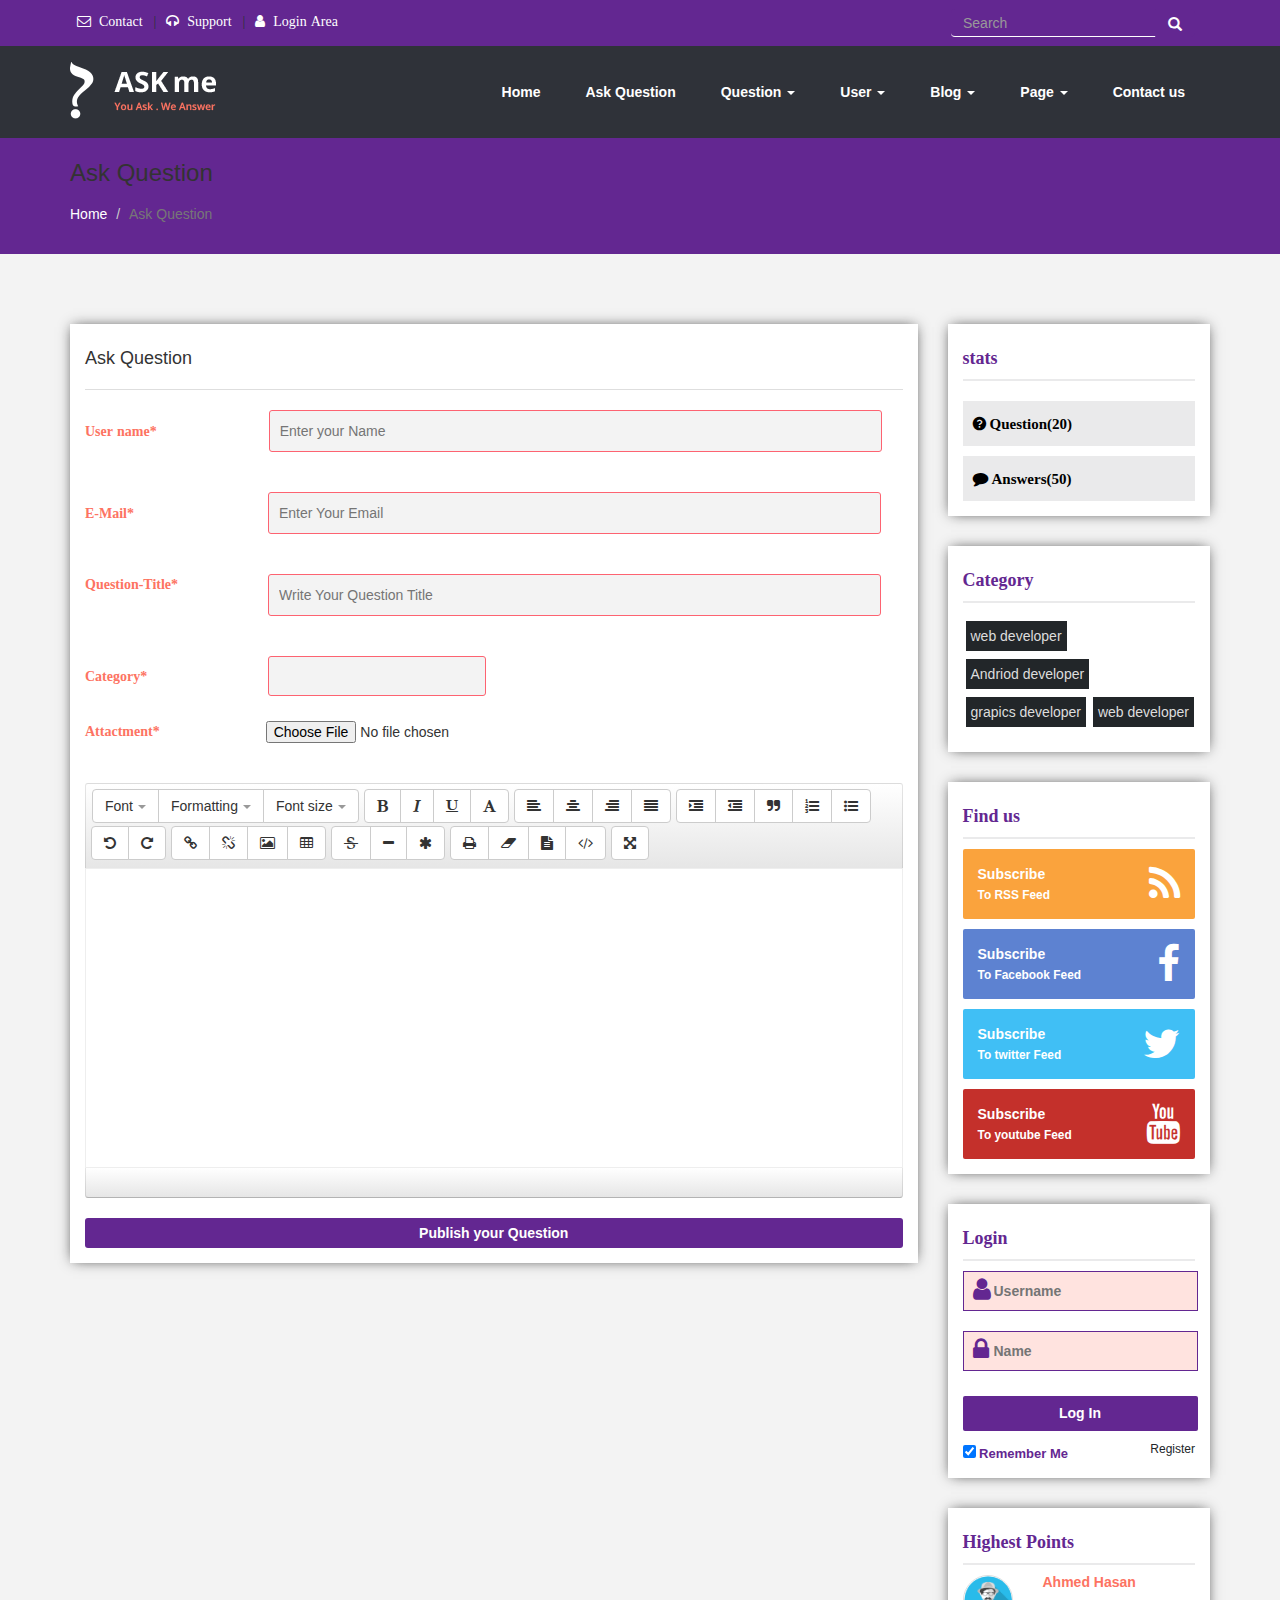
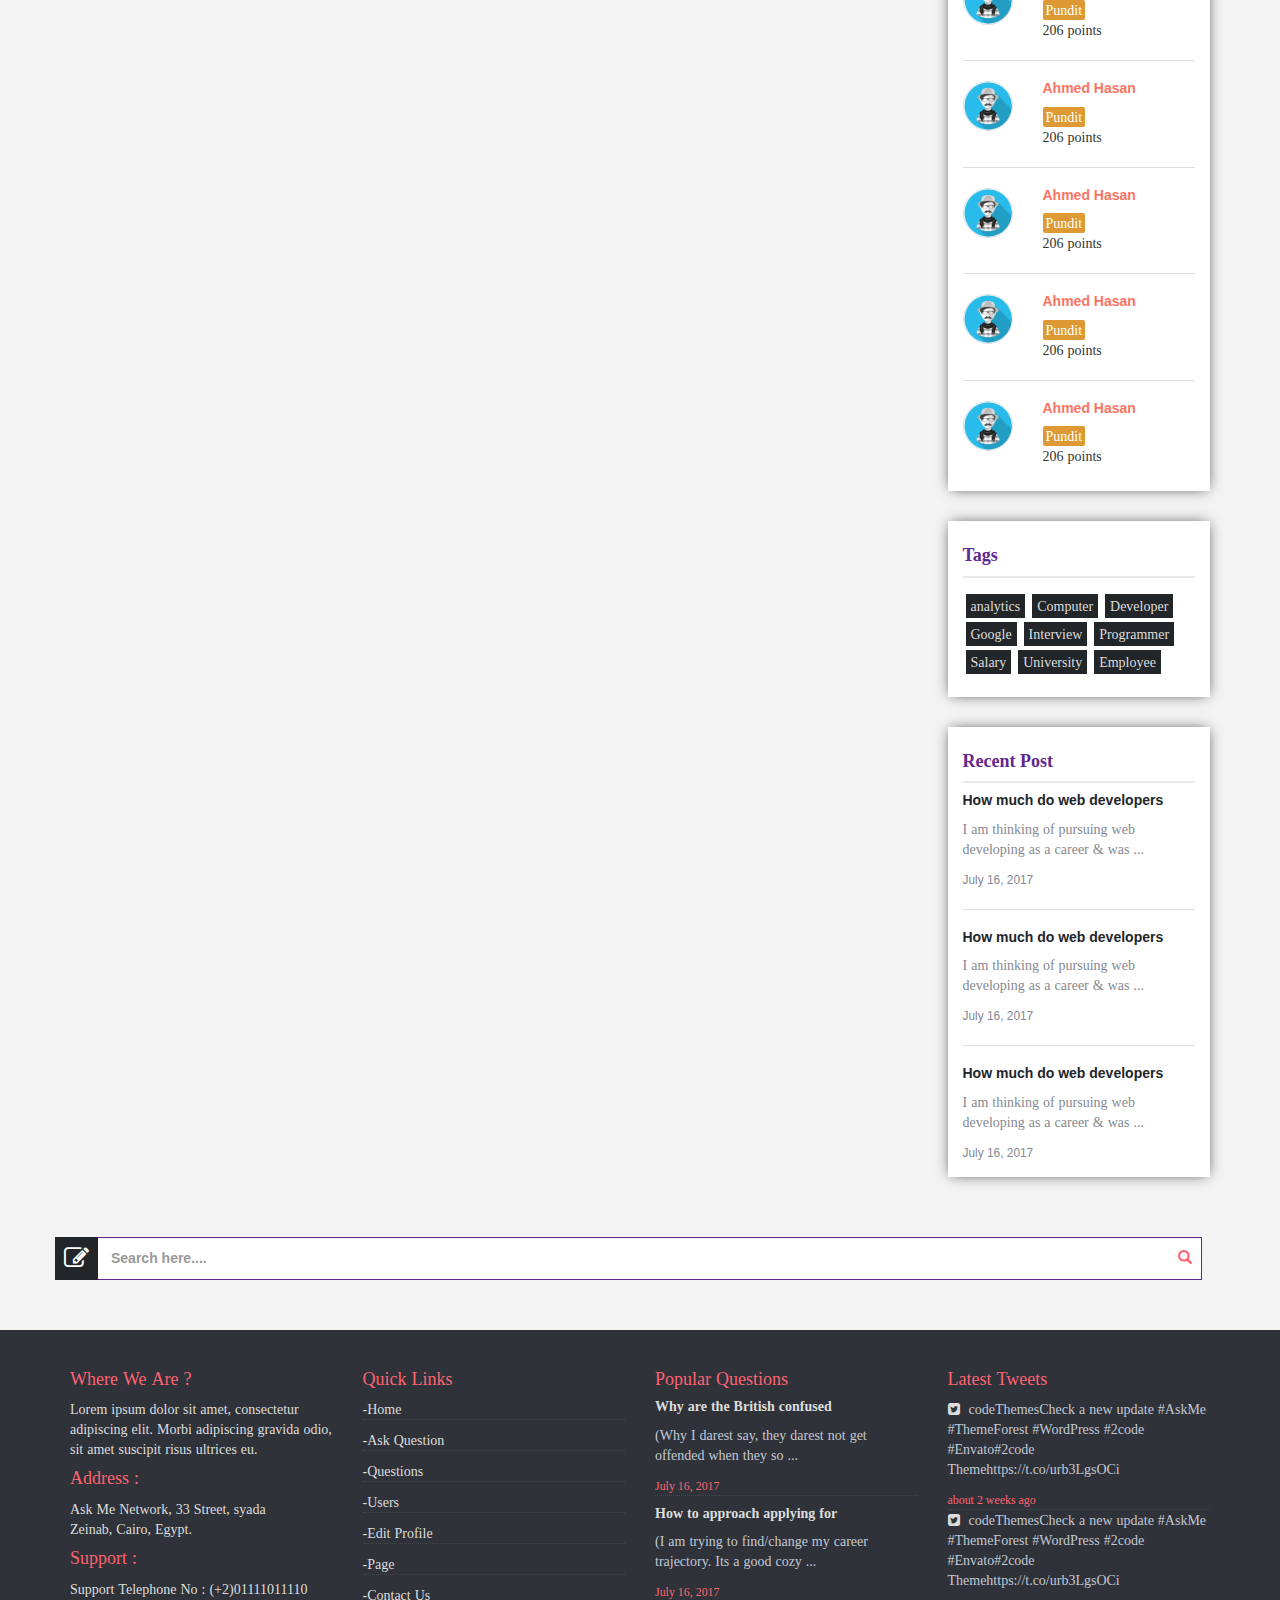
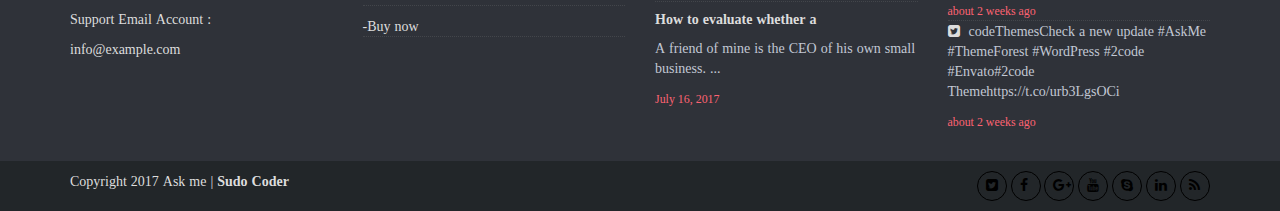
<file: Project Caeda Forum/ask_question.html>
<!DOCTYPE html>
<html lang="en">

<head>
    <meta charset="utf-8">
    <meta http-equiv="X-UA-Compatible" content="IE=edge">
    <meta name="viewport" content="width=device-width, initial-scale=1">
    <title>Ask Me</title>
    <link href="css/bootstrap.css" rel="stylesheet" type="text/css">
    <link href="css/style.css" rel="stylesheet" type="text/css">
    <link href="css/editor.css" rel="stylesheet" type="text/css">
    <link href="css/animate.css" rel="stylesheet" type="text/css">
    <link href="css/font-awesome.min.css" rel="stylesheet" type="text/css"> </head>
    <link href="css/responsive.css" rel="stylesheet" type="text/css"> </head>

<body>
    <div class="top-bar">
        <div class="container">
            <div class="row">
                <div class="col-md-6">
                    <div class="navbar-menu-left-side239">
                        <ul>
                            <li><a href="#"><i class="fa fa-envelope-o" aria-hidden="true"></i>Contact</a></li>
                            <li><a href="#"><i class="fa fa-headphones" aria-hidden="true"></i>Support</a></li>
                            <li><a href="logIn.html"><i class="fa fa-user" aria-hidden="true"></i>Login Area</a></li>
                        </ul>
                    </div>
                </div>
                <div class="col-md-6">
                    <div class="navbar-serch-right-side">
                        <form class="navbar-form" role="search">
                            <div class="input-group add-on">
                                <input class="form-control form-control222" placeholder="Search" name="srch-term" id="srch-term" type="text">
                                <div class="input-group-btn">
                                    <button class="btn btn-default btn-default2913" type="submit"><i class="glyphicon glyphicon-search"></i></button>
                                </div>
                            </div>
                        </form>
                    </div>
               
                </div>
            </div>
        </div>
    </div>
    <div class="top-menu-bottom932">
        <nav class="navbar navbar-default">
            <div class="container">
                <!-- Brand and toggle get grouped for better mobile display -->
                <div class="navbar-header">
                    <button type="button" class="navbar-toggle collapsed" data-toggle="collapse" data-target="#bs-example-navbar-collapse-1" aria-expanded="false"> <span class="sr-only">Toggle navigation</span> <span class="icon-bar"></span> <span class="icon-bar"></span> <span class="icon-bar"></span> </button>
                    <a class="navbar-brand" href="#"><img src="image/logo.png" alt="Logo"></a>
                </div>
                <!-- Collect the nav links, forms, and other content for toggling -->
                <div class="collapse navbar-collapse" id="bs-example-navbar-collapse-1">
                    <ul class="nav navbar-nav"> </ul>
                    <ul class="nav navbar-nav navbar-right">
                        <li><a href="index.html">Home</a></li>
                        <li><a href="ask_question.html" target="_blank">Ask Question</a></li>
                        <li class="dropdown"> <a href="#" class="dropdown-toggle" data-toggle="dropdown" role="button" aria-haspopup="true" aria-expanded="false">Question <span class="caret"></span></a>
                            <ul class="dropdown-menu animated zoomIn">
                                <li><a href="category.html" target="_blank">Question Categori</a></li>
                            </ul>
                        </li>
                        <li class="dropdown"> <a href="#" class="dropdown-toggle" data-toggle="dropdown" role="button" aria-haspopup="true" aria-expanded="false">User <span class="caret"></span></a>
                            <ul class="dropdown-menu animated zoomIn">
                                 <li><a href="user.html" target="_blank">All User </a></li>
                               
                            </ul>
                        </li>
                        <li class="dropdown"> <a href="#" class="dropdown-toggle" data-toggle="dropdown" role="button" aria-haspopup="true" aria-expanded="false">Blog <span class="caret"></span></a>
                            <ul class="dropdown-menu animated zoomIn">
                                <li><a href="blog.html" target="_blank">Blog </a></li>
                               
                            </ul>
                        </li>
                        <li class="dropdown"> <a href="#" class="dropdown-toggle" data-toggle="dropdown" role="button" aria-haspopup="true" aria-expanded="false">Page <span class="caret"></span></a>
                            <ul class="dropdown-menu animated zoomIn">
                              <li><a href="logIn.html" target="_blank">Login</a></li>
                                <li><a href="contact_us.html"> Contact Us</a></li>
                                <li><a href="ask_question.html" target="_blank"> Ask Question </a></li>
                                <li><a href="post-deatils.html" target="_blank"> post-Details </a></li>
                                <li><a href="user_question.html" target="_blank"> User Question </a></li>
                                <li><a href="category.html"> Category </a></li>
                                <li><a href="#" target="_blank"> 404 </a></li>
                            </ul>
                        </li>
                        <li><a href="contact_us.html" target="_blank">Contact us</a></li>
                    </ul>
                </div>
                <!-- /.navbar-collapse -->
            </div>
            <!-- /.container-fluid -->
        </nav>
    </div>
<section class="header-descriptin329">
                       <div class="container">
                       <h3>Ask Question</h3>
                        <ol class="breadcrumb breadcrumb839">
  <li><a href="#">Home</a></li>
  <li class="active">Ask Question</li>
</ol>
    </div>
</section>
    <section class="main-content920">
        <div class="container">
            <div class="row">
                <div class="col-md-9">
                <div class="ask-question-input-part032">
                      <h4>Ask Question</h4>
                 <hr>
                    <form>
                    <div class="username-part940">
                        <span class="form-description43">User name* </span><input type="text" name="fname" class="username029" placeholder="Enter your Name">  
 </div>
 <div class="email-part320">
     <span class="form-description442">E-Mail* </span><input type="text" name="fname" class="email30" placeholder="Enter Your Email">  
                        </div>
                        <div class="question-title39">
                            <span class="form-description433">Question-Title* </span><input type="text" name="fname" class="question-ttile32" placeholder="Write Your Question Title">
                        </div>
                        
    <div class="categori49">
        <span class="form-description43305">Category* </span>
        <label>
<input list="browsers" name="myBrowser" class="list-category53"/></label>
<datalist id="browsers">
  <option value="Front_End Web Developer">
  <option value="Back-End develoer">
  <option value="Andriod Developer">
  <option value="Web Application">
  <option value="System Analyst">
  <option value="Security">
</datalist>
    </div>
    <div class="button-group-addfile3239">
        <span class="form-description23993">Attactment*</span><input type="file" name="ffile" class="question-ttile3226">
        
    </div>
       <div class="details2-239">
        <div class="col-md-12 nopadding">
            <textarea id="txtEditor"></textarea> 
        </div>
                        </div>	
                     
</form>
                 <div class="publish-button2389">
                    <button type="button" class="publis1291">Publish your Question</button>
                </div>
               
                </div>
             
              
                </div>
<!--                end of col-md-9 -->
           
<!--           strart col-md-3 (side bar)-->
           <aside class="col-md-3 sidebar97239">
             <div class="status-part3821">
            <h4>stats</h4>
                
                 <a href="#"><i class="fa fa-question-circle" aria-hidden="true"> Question(20)</i></a>
                 <i class="fa fa-comment" aria-hidden="true"> Answers(50)</i>
             </div>  
             <div class="categori-part329">
                 <h4>Category</h4>
                 <ul>
                     <li><a href="#">web developer</a></li>
                     <li><a href="#">Andriod developer</a></li>
                     <li><a href="#">grapics developer</a></li>
                     <li><a href="#">web developer</a></li>
                     
                 </ul>
             </div>
             
<!--             social part -->
              <div class="social-part2189">
              <h4>Find us</h4>
             <li class="rss-one">
                <a href="#" target="_blank">
                 <strong>
                    <span>Subscribe</span>
                     <i class="fa fa-rss" aria-hidden="true"></i>
       
                     <br>
                     <small>To RSS Feed</small>
                     
                 </strong>
                 </a>
             </li>
                       <li class="facebook-two">
                <a href="#" target="_blank">
                 <strong>
                    <span>Subscribe</span>
                         <i class="fa fa-facebook" aria-hidden="true"></i>
       
                     <br>
                     <small>To Facebook Feed</small>
                     
                 </strong>
                 </a>
             </li>
                                <li class="twitter-three">
                <a href="#" target="_blank">
                 <strong>
                    <span>Subscribe</span>
                <i class="fa fa-twitter" aria-hidden="true"></i>
       
                     <br>
                     <small>To twitter Feed</small>
                     
                 </strong>
                 </a>
             </li>
                                <li class="youtube-four">
                <a href="#" target="_blank">
                 <strong>
                    <span>Subscribe</span>
               <i class="fa fa-youtube" aria-hidden="true"></i>
       
                     <br>
                     <small>To youtube Feed</small>
                     
                 </strong>
                 </a>
             </li>
                  
              </div>
              
<!--              login part-->
              <div class="login-part2389">
                  <h4>Login</h4>
                  <div class="input-group300">
                  <span><i class="fa fa-user" aria-hidden="true"></i></span>
                  <input type="text" class="namein309" placeholder="Username">
                  </div>
                      <div class="input-group300">
                  <span><i class="fa fa-lock" aria-hidden="true"></i></span>
                  <input type="password" class="passin309" placeholder="Name">
                  </div>
                  <a href="#"><button type="button" class="userlogin320">Log In</button></a>
                  <div class="rememberme">
								<label><input type="checkbox" checked="checked"> Remember Me</label>
								<a href="#" class="resbutton3892">Register</a>
							</div>
              </div>
<!--              highest part-->
              <div class="highest-part302">
                <h4>Highest Points</h4>  
                <div class="pints-wrapper">
                 <div class="left-user3898">
                     <a href="#"><img src="image/images.png" alt="Image"></a>
                     <div class="imag-overlay39">
                         <a href="#"><i class="fa fa-plus" aria-hidden="true"></i></a>
                     </div>
                 </div>
                 <span class="points-details938">
                     <a href="#"><h5>Ahmed Hasan</h5></a>
                <a href="#" class="designetion439">Pundit</a>
                     <p>206 points</p>
                 </span>
                 
                  </div>
                  <hr>
                           <div class="pints-wrapper">
                 <div class="left-user3898">
                     <a href="#"><img src="image/images.png" alt="Image"></a>
                     <div class="imag-overlay39">
                         <a href="#"><i class="fa fa-plus" aria-hidden="true"></i></a>
                     </div>
                 </div>
                 <span class="points-details938">
                     <a href="#"><h5>Ahmed Hasan</h5></a>
                <a href="#" class="designetion439">Pundit</a>
                     <p>206 points</p>
                 </span>
                 
                  </div>
                  <hr>
                           <div class="pints-wrapper">
                 <div class="left-user3898">
                     <a href="#"><img src="image/images.png" alt="Image"></a>
                     <div class="imag-overlay39">
                         <a href="#"><i class="fa fa-plus" aria-hidden="true"></i></a>
                     </div>
                 </div>
                 <span class="points-details938">
                     <a href="#"><h5>Ahmed Hasan</h5></a>
                <a href="#" class="designetion439">Pundit</a>
                     <p>206 points</p>
                 </span>
                 
                  </div>
                  <hr>
                  <div class="pints-wrapper">
                 <div class="left-user3898">
                     <a href="#"><img src="image/images.png" alt="Image"></a>
                     <div class="imag-overlay39">
                         <a href="#"><i class="fa fa-plus" aria-hidden="true"></i></a>
                     </div>
                 </div>
                 <span class="points-details938">
                     <a href="#"><h5>Ahmed Hasan</h5></a>
                <a href="#" class="designetion439">Pundit</a>
                     <p>206 points</p>
                 </span>
                 
                  </div>
                  <hr>
                  <div class="pints-wrapper">
                 <div class="left-user3898">
                     <a href="#"><img src="image/images.png" alt="Image"></a>
                     <div class="imag-overlay39">
                         <a href="#"><i class="fa fa-plus" aria-hidden="true"></i></a>
                     </div>
                 </div>
                 <span class="points-details938">
                     <a href="#"><h5>Ahmed Hasan</h5></a>
                <a href="#" class="designetion439">Pundit</a>
                     <p>206 points</p>
                 </span>
                 
                  </div>
                  
              </div>
<!--               end of Highest points -->
<!--          start tags part-->
<div class="tags-part2398">
    <h4>Tags</h4>
    <ul>
        <li><a href="#">analytics</a></li>
        <li><a href="#">Computer</a></li>
        <li><a href="#">Developer</a></li>
        <li><a href="#">Google</a></li>
        <li><a href="#">Interview</a></li>
        <li><a href="#">Programmer</a></li>
        <li><a href="#">Salary</a></li>
        <li><a href="#">University</a></li>
        <li><a href="#">Employee</a></li>
        
    </ul>
    
    
</div>
<!--          End tags part-->
<!--        start recent post  -->
<div class="recent-post3290">
    <h4>Recent Post</h4>
    <div class="post-details021">
        <a href="#"><h5>How much do web developers</h5></a>
        <p>I am thinking of pursuing web developing as a career & was ...</p>
        <small style="color: #848991">July 16, 2017</small>
    </div>
    <hr>
        <div class="post-details021">
        <a href="#"><h5>How much do web developers</h5></a>
        <p>I am thinking of pursuing web developing as a career & was ...</p>
        <small style="color: #848991">July 16, 2017</small>
    </div>
       <hr>
        <div class="post-details021">
        <a href="#"><h5>How much do web developers</h5></a>
        <p>I am thinking of pursuing web developing as a career & was ...</p>
        <small style="color: #848991">July 16, 2017</small>
    </div>
    
    
</div>
<!--       end recent post    -->
          
           </aside>
            </div>
        </div>
    </section>
    
<!--    footer -->
   <div class="footer-search">
     <div class="container">
	<div class="row">
           <div id="custom-search-input">
                            <div class="input-group col-md-12">
                               <i class="fa fa-pencil-square-o" aria-hidden="true"></i>
                                <input type="text" class="  search-query form-control user-control30" placeholder="Search here...." />
                                <span class="input-group-btn">
                                    <button class="btn btn-danger" type="button">
                                        <span class=" glyphicon glyphicon-search"></span>
                                    </button>
                                </span>
                            </div>
                        </div>
	</div>
</div>
   </div>
    
    <section class="footer-part">
        <div class="container">
            <div class="row">
                
                <div class="col-md-3">
                  <div class="info-part-one320">
                   <h4>Where We Are ?</h4>
                    <p>Lorem ipsum dolor sit amet, consectetur adipiscing elit. Morbi adipiscing gravida odio, sit amet suscipit risus ultrices eu.</p>
                    <h4>Address :</h4>
                    <p>Ask Me Network, 33 Street, syada<br> Zeinab, Cairo, Egypt.</p>
                    <h4>Support :</h4>
                    <p>Support Telephone No : (+2)01111011110</p>
                    <p>Support Email Account : </p>
                    <p>info@example.com</p>
                    </div>
                </div>
                   <div class="col-md-3">
                  <div class="info-part-two320">
              <h4>Quick Links</h4>
                   <a href="#"><p>-Home</p></a>
                     <a href="#"><p>-Ask Question</p></a>
                     <a href="#"><p>-Questions</p></a>
                     <a href="#"><p>-Users</p></a>
                     <a href="#"><p>-Edit Profile</p></a>
                     <a href="#"><p>-Page</p></a>
                     <a href="#"><p>-Contact Us</p></a>
                     <a href="#"><p>-Buy now</p></a>
                    </div>
                </div>
                   <div class="col-md-3">
                  <div class="info-part-three320">
                   <h4>Popular Questions</h4>
                  <div class="news-info209">
                  
                   <h5>Why are the British confused</h5>
                    <p>(Why I darest say, they darest not get offended when they so ...</p>
                    <small>July 16, 2017</small>
                      </div>
                       <div class="news-info209">
                <h5>How to approach applying for</h5>
                    <p>(I am trying to find/change my career trajectory. Its a good cozy ...</p>
                    <small>July 16, 2017</small>
                      </div>
                        <div class="news-info209">
                <h5>How to evaluate whether a</h5>
                    <p>A friend of mine is the CEO of his own small business. ...</p>
                    <small>July 16, 2017</small>
                      </div>
                    
                    </div>
                </div>
                   <div class="col-md-3">
                  <div class="info-part-four320">
                   <h4>Latest Tweets</h4>
                   <div class="tweet-details29">
                    <p><i class="fa fa-twitter-square" aria-hidden="true"></i><a href="#"> codeThemesCheck a new update #AskMe #ThemeForest #WordPress #2code #Envato#2code
                     Themehttps://t.co/urb3LgsOCi</a></p>
                     <small>about 2 weeks ago</small>
                      </div>
                            <div class="tweet-details29">
                    <p><i class="fa fa-twitter-square" aria-hidden="true"></i><a href="#"> codeThemesCheck a new update #AskMe #ThemeForest #WordPress #2code #Envato#2code
                     Themehttps://t.co/urb3LgsOCi</a></p>
                     <small>about 2 weeks ago</small>
                      </div>
                            <div class="tweet-details29">
                    <p><i class="fa fa-twitter-square" aria-hidden="true"></i><a href="#"> codeThemesCheck a new update #AskMe #ThemeForest #WordPress #2code #Envato#2code
                     Themehttps://t.co/urb3LgsOCi</a></p>
                     <small>about 2 weeks ago</small>
                      </div>
                
                    </div>
                </div>
            </div>
        </div>
    </section>
<section class="footer-social">
    <div class="container">
        <div class="row">
            <div class="col-md-6">
                <p>Copyright 2017 Ask me | <strong>Sudo  Coder</strong></p>
            </div>
             <div class="col-md-6">
              <div class="social-right2389">
               <a href="#"><i class="fa fa-twitter-square" aria-hidden="true"></i></a>
               <a href="#"><i class="fa fa-facebook" aria-hidden="true"></i></a>
               <a href="#"><i class="fa fa-google-plus" aria-hidden="true"></i></a>
               <a href="#"><i class="fa fa-youtube" aria-hidden="true"></i></a>
               <a href="#"><i class="fa fa-skype" aria-hidden="true"></i></a>
               <a href="#"><i class="fa fa-linkedin" aria-hidden="true"></i></a>
               <a href="#"><i class="fa fa-rss" aria-hidden="true"></i></a>
                 </div>
            </div>
        </div>
    </div>
</section>
    <script src="https://ajax.googleapis.com/ajax/libs/jquery/1.12.4/jquery.min.js"></script>
    <script src="js/jquery-3.1.1.min.js"></script>
    <script src="js/bootstrap.min.js"></script>
      <script src="js/editor.js"></script>
   	<script>
			$(document).ready(function() {
				$("#txtEditor").Editor();
			});
		</script>
  
</body>

</html>
</file>
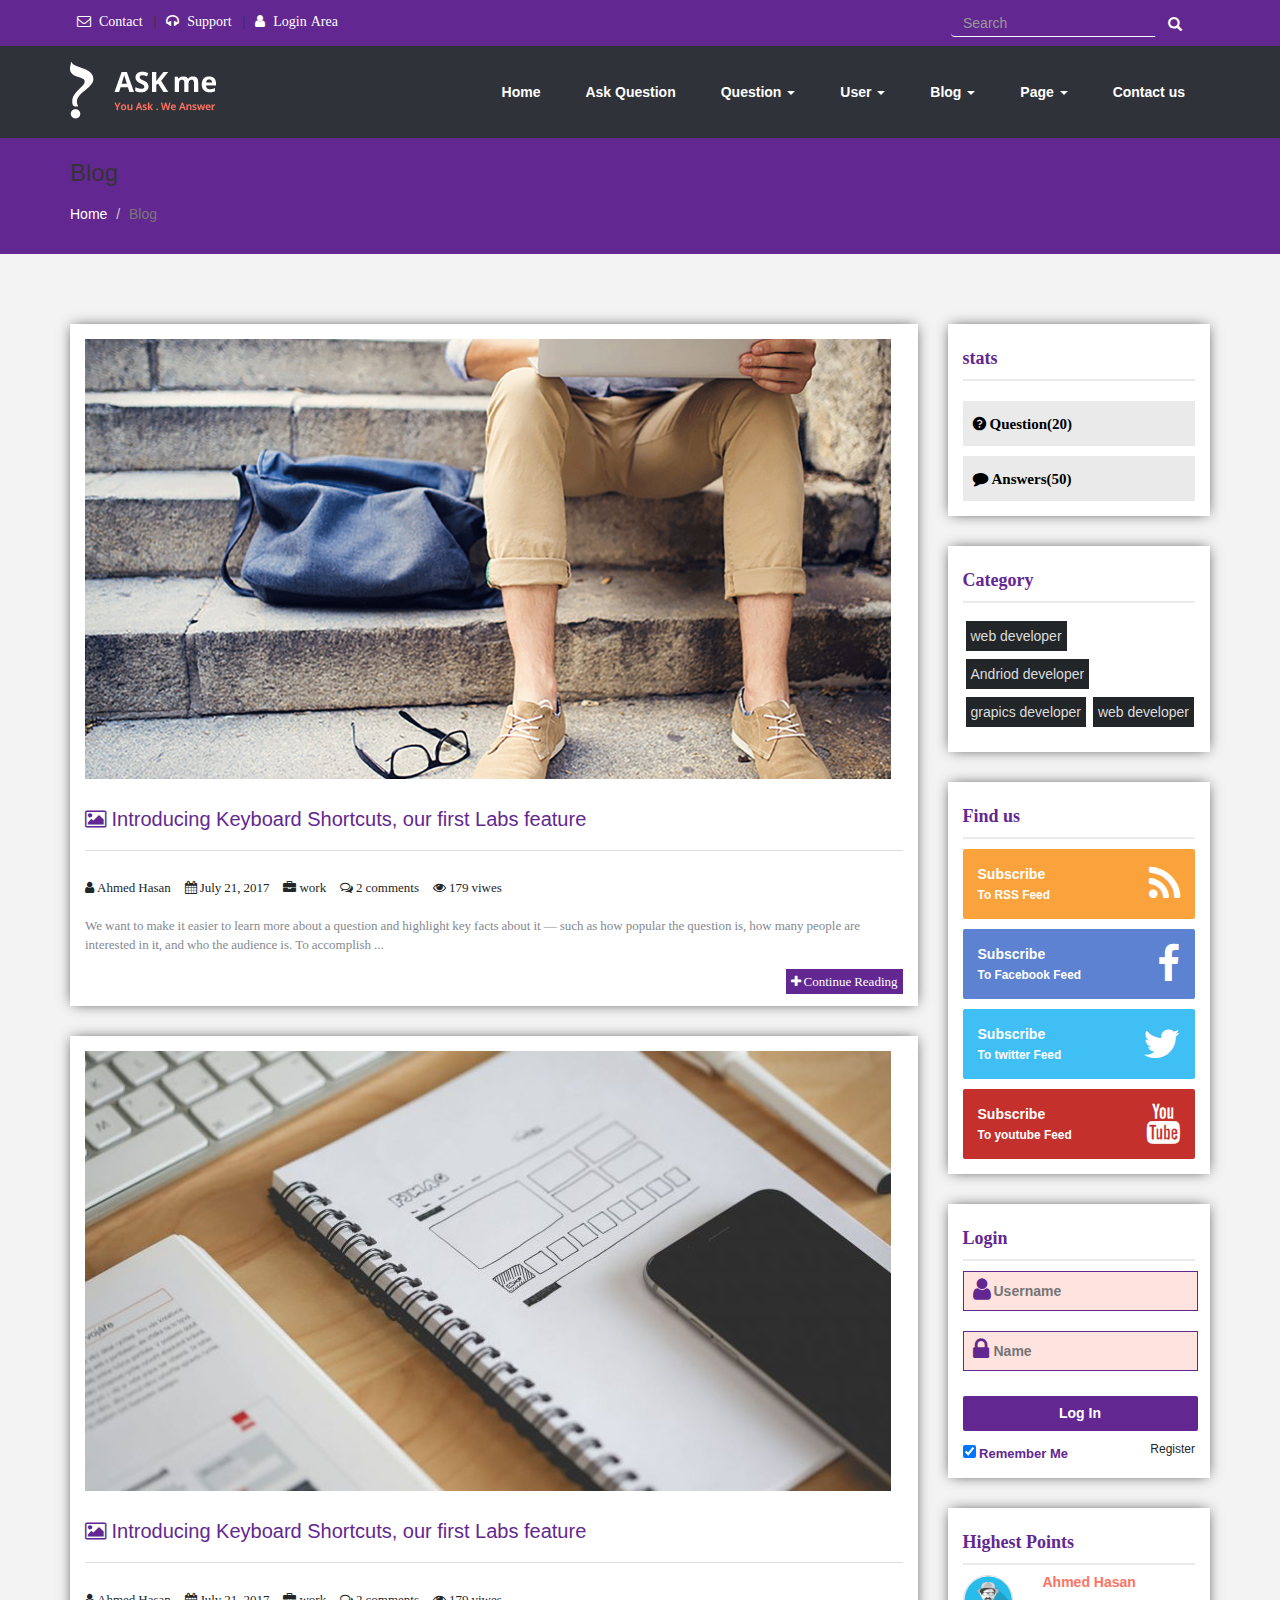
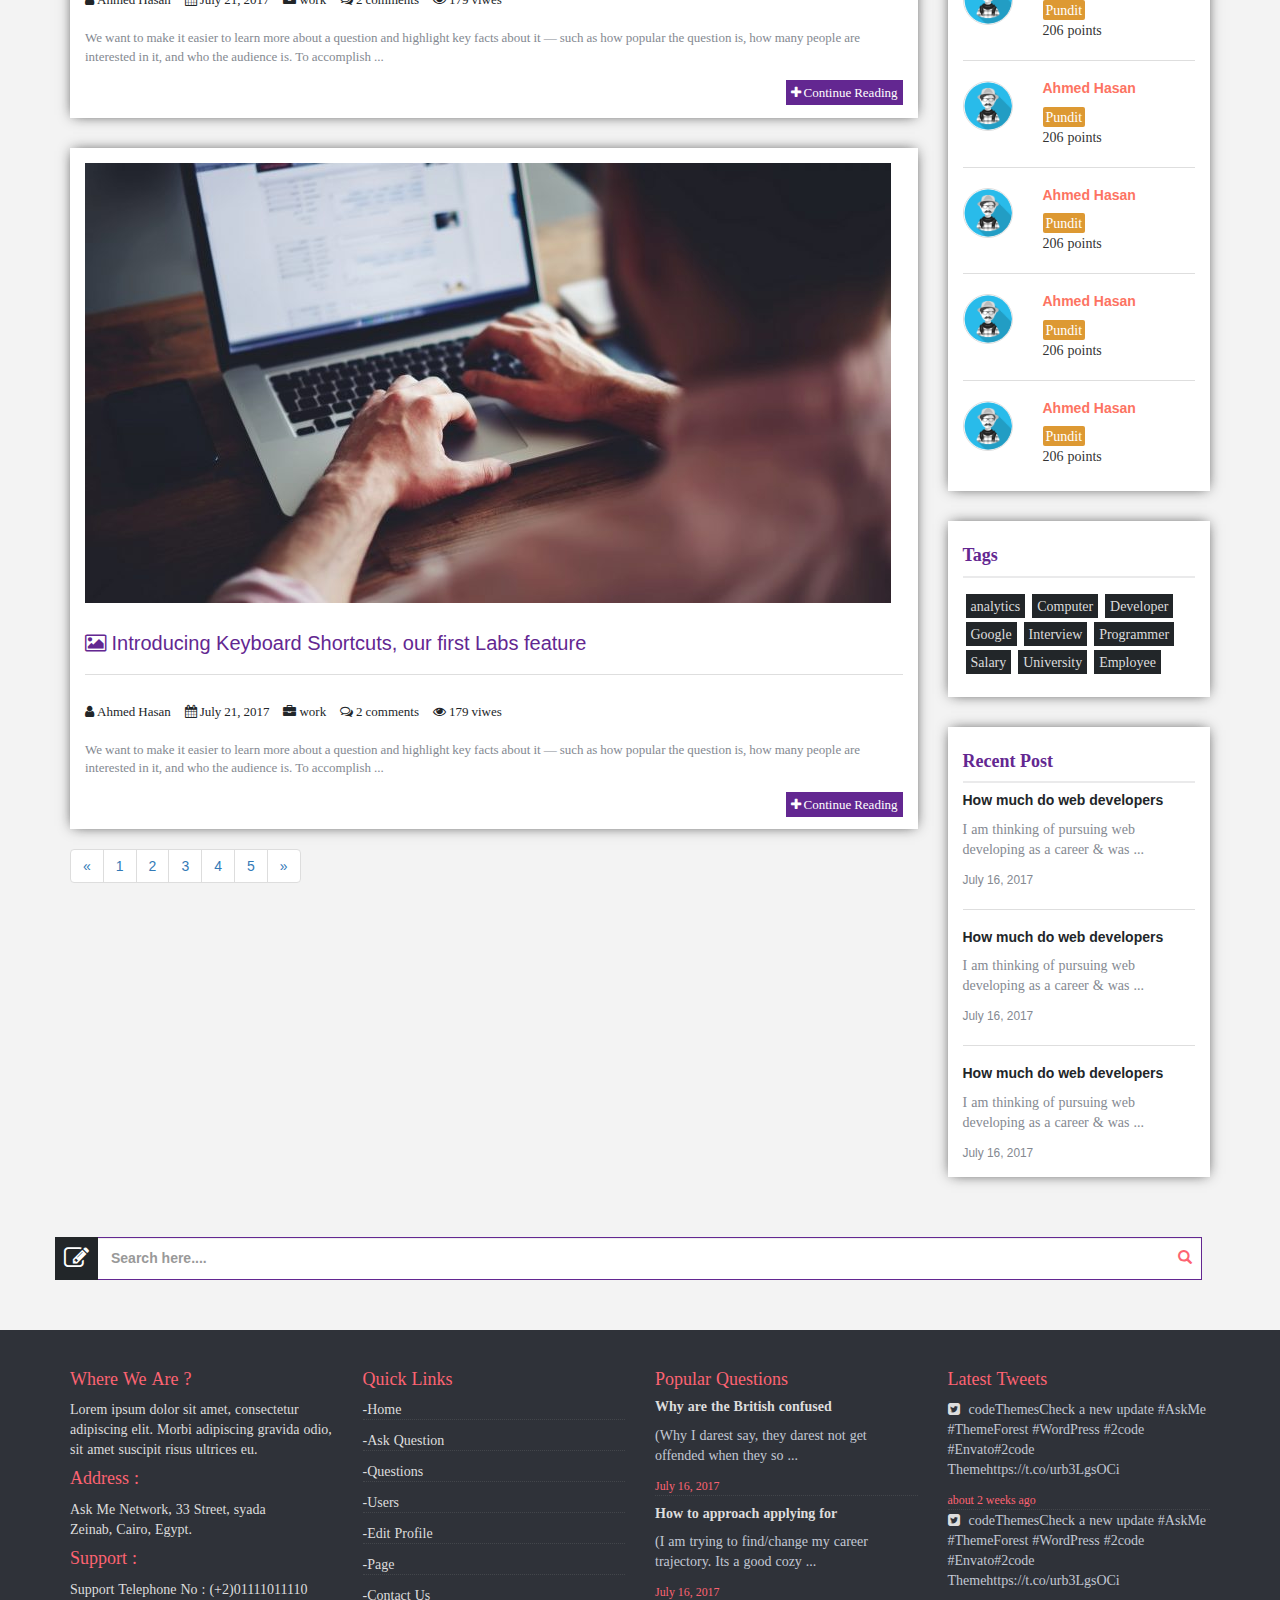
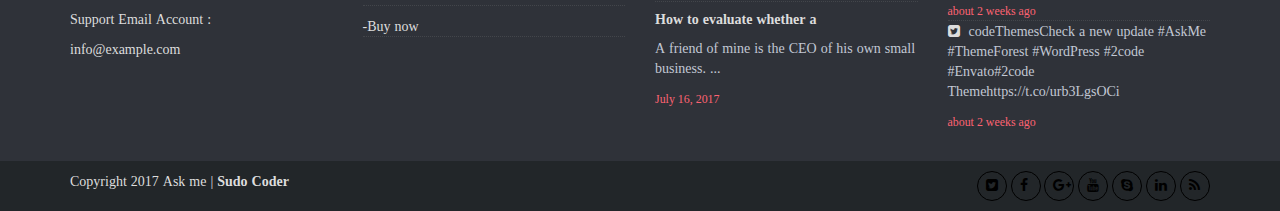
<file: Project Caeda Forum/blog.html>
<!DOCTYPE html>
<html lang="en">

<head>
    <meta charset="utf-8">
    <meta http-equiv="X-UA-Compatible" content="IE=edge">
    <meta name="viewport" content="width=device-width, initial-scale=1">
    <title>Ask Me</title>
    <link href="css/bootstrap.css" rel="stylesheet" type="text/css">
    <link href="css/style.css" rel="stylesheet" type="text/css">
    <link href="css/editor.css" rel="stylesheet" type="text/css">
    <link href="css/animate.css" rel="stylesheet" type="text/css">
    <link href="css/font-awesome.min.css" rel="stylesheet" type="text/css"> </head>

<body>
    <div class="top-bar">
        <div class="container">
            <div class="row">
                <div class="col-md-6">
                    <div class="navbar-menu-left-side239">
                        <ul>
                            <li><a href="contact_us.html" target="_blank"><i class="fa fa-envelope-o" aria-hidden="true"></i>Contact</a></li>
                            <li><a href="#" target="_blank"><i class="fa fa-headphones" aria-hidden="true"></i>Support</a></li>
                            <li><a href="logIn.html" target="_blank"><i class="fa fa-user" aria-hidden="true"></i>Login Area</a></li>
                        </ul>
                    </div>
                </div>
                <div class="col-md-6">
                    <div class="navbar-serch-right-side">
                        <form class="navbar-form" role="search">
                            <div class="input-group add-on">
                                <input class="form-control form-control222" placeholder="Search" name="srch-term" id="srch-term" type="text">
                                <div class="input-group-btn">
                                    <button class="btn btn-default btn-default2913" type="submit"><i class="glyphicon glyphicon-search"></i></button>
                                </div>
                            </div>
                        </form>
                    </div>
                </div>
            </div>
        </div>
    </div>
    <div class="top-menu-bottom932">
        <nav class="navbar navbar-default">
            <div class="container">
                <!-- Brand and toggle get grouped for better mobile display -->
                <div class="navbar-header">
                    <button type="button" class="navbar-toggle collapsed" data-toggle="collapse" data-target="#bs-example-navbar-collapse-1" aria-expanded="false"> <span class="sr-only">Toggle navigation</span> <span class="icon-bar"></span> <span class="icon-bar"></span> <span class="icon-bar"></span> </button>
                    <a class="navbar-brand" href="#"><img src="image/logo.png" alt="Logo"></a>
                </div>
                <!-- Collect the nav links, forms, and other content for toggling -->
                <div class="collapse navbar-collapse" id="bs-example-navbar-collapse-1">
                    <ul class="nav navbar-nav"> </ul>
                    <ul class="nav navbar-nav navbar-right">
                        <li><a href="index.html">Home</a></li>
                        <li><a href="ask_question.html" target="_blank">Ask Question</a></li>
                        <li class="dropdown"> <a href="#" class="dropdown-toggle" data-toggle="dropdown" role="button" aria-haspopup="true" aria-expanded="false">Question <span class="caret"></span></a>
                            <ul class="dropdown-menu animated zoomIn">
                                <li><a href="category.html" target="_blank">Question Category</a></li>
                            </ul>
                        </li>
                        <li class="dropdown"> <a href="#" class="dropdown-toggle" data-toggle="dropdown" role="button" aria-haspopup="true" aria-expanded="false">User <span class="caret"></span></a>
                            <ul class="dropdown-menu animated zoomIn">
                                <li><a href="user.html" target="_blank">All User</a></li>
                            </ul>
                        </li>
                        <li class="dropdown"> <a href="#" class="dropdown-toggle" data-toggle="dropdown" role="button" aria-haspopup="true" aria-expanded="false">Blog <span class="caret"></span></a>
                            <ul class="dropdown-menu animated zoomIn">
                                <li><a href="blog.html" target="">Blog</a></li>
                            </ul>
                        </li>
                        <li class="dropdown"> <a href="#" class="dropdown-toggle" data-toggle="dropdown" role="button" aria-haspopup="true" aria-expanded="false">Page <span class="caret"></span></a>
                            <ul class="dropdown-menu animated zoomIn">
                                <li><a href="logIn.html" target="_blank">Login</a></li>
                                <li><a href="contact_us.html" target="_blank"> Contact Us</a></li>
                                <li><a href="ask_question.html" target="_blank"> Ask Question </a></li>
                                <li><a href="post-deatils.html" target="_blank"> post-Details </a></li>
                                <li><a href="user_question.html" target="_blank"> User Question </a></li>
                                <li><a href="category.html" target="_blank"> Category </a></li>
                                <li><a href="#" target="_blank"> 404 </a></li>
                            </ul>
                        </li>
                        <li><a href="contact_us.html" target="_blank">Contact us</a></li>
                    </ul>
                </div>
                <!-- /.navbar-collapse -->
            </div>
            <!-- /.container-fluid -->
        </nav>
    </div>
<!--===breadcrumb=====-->
    <section class="header-descriptin329">
        <div class="container">
            <h3>Blog</h3>
            <ol class="breadcrumb breadcrumb839">
                <li><a href="#">Home</a></li>
                <li class="active">Blog</li>
            </ol>
        </div>
    </section>
<!--====body content ===-->
    <section class="main-content920">
        <div class="container">
            <div class="row">
                <div class="col-md-9 blog--top-part2892">
                    <div class="blog-part3903"> 
                       <img src="image/blog-2-806x440.png" alt="Image" class="img-responsive">
                        <div class="blog-details3902">
                            <h3><span><i class="fa fa-picture-o" aria-hidden="true"></i></span> Introducing Keyboard Shortcuts, our first Labs feature</h3>
                            <hr>
                            <div class="ques-icon-info2933"> <a href="#"><i class="fa fa-user" aria-hidden="true"> Ahmed Hasan</i></a> <a href="#"><i class="fa fa-calendar" aria-hidden="true"> July 21, 2017</i></a> <a href="#"><i class="fa fa-briefcase" aria-hidden="true"> work</i></a> <a href="#"><i class="fa fa-comments-o" aria-hidden="true"> 2 comments</i></a> <a href="#"><i class="fa fa-eye" aria-hidden="true"> 179 viwes</i></a> </div>
                            <p>We want to make it easier to learn more about a question and highlight key facts about it — such as how popular the question is, how many people are interested in it, and who the audience is. To accomplish ...</p>
                            <div class="continue-deatils738"> <a href="#"><i class="fa fa-plus" aria-hidden="true"> Continue Reading</i></a> </div>
                        </div>
                    </div>
                    <div class="blog-part3903"> <img src="image/blog-3-806x440.jpg" alt="Image" class="img-responsive">
                        <div class="blog-details3902">
                            <h3><span><i class="fa fa-picture-o" aria-hidden="true"></i></span> Introducing Keyboard Shortcuts, our first Labs feature</h3>
                            <hr>
                            <div class="ques-icon-info2933"> <a href="#"><i class="fa fa-user" aria-hidden="true"> Ahmed Hasan</i></a> <a href="#"><i class="fa fa-calendar" aria-hidden="true"> July 21, 2017</i></a> <a href="#"><i class="fa fa-briefcase" aria-hidden="true"> work</i></a> <a href="#"><i class="fa fa-comments-o" aria-hidden="true"> 2 comments</i></a> <a href="#"><i class="fa fa-eye" aria-hidden="true"> 179 viwes</i></a> </div>
                            <p>We want to make it easier to learn more about a question and highlight key facts about it — such as how popular the question is, how many people are interested in it, and who the audience is. To accomplish ...</p>
                            <div class="continue-deatils738"> <a href="#"><i class="fa fa-plus" aria-hidden="true"> Continue Reading</i></a> </div>
                        </div>
                    </div>
                    <div class="blog-part3903"> <img src="image/blog-4-806x440.jpg" alt="Image" class="img-responsive">
                        <div class="blog-details3902">
                            <h3><span><i class="fa fa-picture-o" aria-hidden="true"></i></span> Introducing Keyboard Shortcuts, our first Labs feature</h3>
                            <hr>
                            <div class="ques-icon-info2933"> <a href="#"><i class="fa fa-user" aria-hidden="true"> Ahmed Hasan</i></a> <a href="#"><i class="fa fa-calendar" aria-hidden="true"> July 21, 2017</i></a> <a href="#"><i class="fa fa-briefcase" aria-hidden="true"> work</i></a> <a href="#"><i class="fa fa-comments-o" aria-hidden="true"> 2 comments</i></a> <a href="#"><i class="fa fa-eye" aria-hidden="true"> 179 viwes</i></a> </div>
                            <p>We want to make it easier to learn more about a question and highlight key facts about it — such as how popular the question is, how many people are interested in it, and who the audience is. To accomplish ...</p>
                            <div class="continue-deatils738"> <a href="#"><i class="fa fa-plus" aria-hidden="true"> Continue Reading</i></a> </div>
                        </div>
                    </div>
                    <nav aria-label="Page navigation">
                        <ul class="pagination">
                            <li>
                                <a href="#" aria-label="Previous"> <span aria-hidden="true">&laquo;</span> </a>
                            </li>
                            <li><a href="#">1</a></li>
                            <li><a href="#">2</a></li>
                            <li><a href="#">3</a></li>
                            <li><a href="#">4</a></li>
                            <li><a href="#">5</a></li>
                            <li>
                                <a href="#" aria-label="Next"> <span aria-hidden="true">&raquo;</span> </a>
                            </li>
                        </ul>
                    </nav>
                </div>
                <!--                end of col-md-9 -->
                <!--           strart col-md-3 (side bar)-->
                <aside class="col-md-3 sidebar97239">
                    <div class="status-part3821">
                        <h4>stats</h4> <a href="#"><i class="fa fa-question-circle" aria-hidden="true"> Question(20)</i></a> <i class="fa fa-comment" aria-hidden="true"> Answers(50)</i> </div>
                    <div class="categori-part329">
                        <h4>Category</h4>
                        <ul>
                            <li><a href="#">web developer</a></li>
                            <li><a href="#">Andriod developer</a></li>
                            <li><a href="#">grapics developer</a></li>
                            <li><a href="#">web developer</a></li>
                        </ul>
                    </div>
                    <!--             social part -->
                    <div class="social-part2189">
                        <h4>Find us</h4>
                        <li class="rss-one">
                            <a href="#" target="_blank"> <strong>
                    <span>Subscribe</span>
                     <i class="fa fa-rss" aria-hidden="true"></i>
       
                     <br>
                     <small>To RSS Feed</small>
                     
                 </strong> </a>
                        </li>
                        <li class="facebook-two">
                            <a href="#" target="_blank"> <strong>
                    <span>Subscribe</span>
                         <i class="fa fa-facebook" aria-hidden="true"></i>
       
                     <br>
                     <small>To Facebook Feed</small>
                     
                 </strong> </a>
                        </li>
                        <li class="twitter-three">
                            <a href="#" target="_blank"> <strong>
                    <span>Subscribe</span>
                <i class="fa fa-twitter" aria-hidden="true"></i>
       
                     <br>
                     <small>To twitter Feed</small>
                     
                 </strong> </a>
                        </li>
                        <li class="youtube-four">
                            <a href="#" target="_blank"> <strong>
                    <span>Subscribe</span>
               <i class="fa fa-youtube" aria-hidden="true"></i>
       
                     <br>
                     <small>To youtube Feed</small>
                     
                 </strong> </a>
                        </li>
                    </div>
                    <!--              login part-->
                    <div class="login-part2389">
                        <h4>Login</h4>
                        <div class="input-group300"> <span><i class="fa fa-user" aria-hidden="true"></i></span>
                            <input type="text" class="namein309" placeholder="Username"> </div>
                        <div class="input-group300"> <span><i class="fa fa-lock" aria-hidden="true"></i></span>
                            <input type="password" class="passin309" placeholder="Name"> </div>
                        <a href="#">
                            <button type="button" class="userlogin320">Log In</button>
                        </a>
                        <div class="rememberme">
                            <label>
                                <input type="checkbox" checked="checked"> Remember Me</label> <a href="#" class="resbutton3892">Register</a> </div>
                    </div>
                    <!--              highest part-->
                    <div class="highest-part302">
                        <h4>Highest Points</h4>
                        <div class="pints-wrapper">
                            <div class="left-user3898">
                                <a href="#"><img src="image/images.png" alt="Image"></a>
                                <div class="imag-overlay39"> <a href="#"><i class="fa fa-plus" aria-hidden="true"></i></a> </div>
                            </div> <span class="points-details938">
                     <a href="#"><h5>Ahmed Hasan</h5></a>
                <a href="#" class="designetion439">Pundit</a>
                     <p>206 points</p>
                 </span> </div>
                        <hr>
                        <div class="pints-wrapper">
                            <div class="left-user3898">
                                <a href="#"><img src="image/images.png" alt="Image"></a>
                                <div class="imag-overlay39"> <a href="#"><i class="fa fa-plus" aria-hidden="true"></i></a> </div>
                            </div> <span class="points-details938">
                     <a href="#"><h5>Ahmed Hasan</h5></a>
                <a href="#" class="designetion439">Pundit</a>
                     <p>206 points</p>
                 </span> </div>
                        <hr>
                        <div class="pints-wrapper">
                            <div class="left-user3898">
                                <a href="#"><img src="image/images.png" alt="Image"></a>
                                <div class="imag-overlay39"> <a href="#"><i class="fa fa-plus" aria-hidden="true"></i></a> </div>
                            </div> <span class="points-details938">
                     <a href="#"><h5>Ahmed Hasan</h5></a>
                <a href="#" class="designetion439">Pundit</a>
                     <p>206 points</p>
                 </span> </div>
                        <hr>
                        <div class="pints-wrapper">
                            <div class="left-user3898">
                                <a href="#"><img src="image/images.png" alt="Image"></a>
                                <div class="imag-overlay39"> <a href="#"><i class="fa fa-plus" aria-hidden="true"></i></a> </div>
                            </div> <span class="points-details938">
                     <a href="#"><h5>Ahmed Hasan</h5></a>
                <a href="#" class="designetion439">Pundit</a>
                     <p>206 points</p>
                 </span> </div>
                        <hr>
                        <div class="pints-wrapper">
                            <div class="left-user3898">
                                <a href="#"><img src="image/images.png" alt="Image"></a>
                                <div class="imag-overlay39"> <a href="#"><i class="fa fa-plus" aria-hidden="true"></i></a> </div>
                            </div> <span class="points-details938">
                     <a href="#"><h5>Ahmed Hasan</h5></a>
                <a href="#" class="designetion439">Pundit</a>
                     <p>206 points</p>
                 </span> </div>
                    </div>
                    <!--               end of Highest points -->
                    <!--          start tags part-->
                    <div class="tags-part2398">
                        <h4>Tags</h4>
                        <ul>
                            <li><a href="#">analytics</a></li>
                            <li><a href="#">Computer</a></li>
                            <li><a href="#">Developer</a></li>
                            <li><a href="#">Google</a></li>
                            <li><a href="#">Interview</a></li>
                            <li><a href="#">Programmer</a></li>
                            <li><a href="#">Salary</a></li>
                            <li><a href="#">University</a></li>
                            <li><a href="#">Employee</a></li>
                        </ul>
                    </div>
                    <!--          End tags part-->
                    <!--        start recent post  -->
                    <div class="recent-post3290">
                        <h4>Recent Post</h4>
                        <div class="post-details021"> <a href="#"><h5>How much do web developers</h5></a>
                            <p>I am thinking of pursuing web developing as a career & was ...</p> <small style="color: #848991">July 16, 2017</small> </div>
                        <hr>
                        <div class="post-details021"> <a href="#"><h5>How much do web developers</h5></a>
                            <p>I am thinking of pursuing web developing as a career & was ...</p> <small style="color: #848991">July 16, 2017</small> </div>
                        <hr>
                        <div class="post-details021"> <a href="#"><h5>How much do web developers</h5></a>
                            <p>I am thinking of pursuing web developing as a career & was ...</p> <small style="color: #848991">July 16, 2017</small> </div>
                    </div>
                    <!--       end recent post    -->
                </aside>
            </div>
        </div>
    </section>
    <!--    footer -->
    <div class="footer-search">
        <div class="container">
            <div class="row">
                <div id="custom-search-input">
                    <div class="input-group col-md-12"> <i class="fa fa-pencil-square-o" aria-hidden="true"></i>
                        <input type="text" class="  search-query form-control user-control30" placeholder="Search here...." /> <span class="input-group-btn">
                                    <button class="btn btn-danger" type="button">
                                        <span class=" glyphicon glyphicon-search"></span> </button>
                        </span>
                    </div>
                </div>
            </div>
        </div>
    </div>
    <section class="footer-part">
        <div class="container">
            <div class="row">
                <div class="col-md-3">
                    <div class="info-part-one320">
                        <h4>Where We Are ?</h4>
                        <p>Lorem ipsum dolor sit amet, consectetur adipiscing elit. Morbi adipiscing gravida odio, sit amet suscipit risus ultrices eu.</p>
                        <h4>Address :</h4>
                        <p>Ask Me Network, 33 Street, syada
                            <br> Zeinab, Cairo, Egypt.</p>
                        <h4>Support :</h4>
                        <p>Support Telephone No : (+2)01111011110</p>
                        <p>Support Email Account : </p>
                        <p>info@example.com</p>
                    </div>
                </div>
                <div class="col-md-3">
                    <div class="info-part-two320">
                        <h4>Quick Links</h4>
                        <a href="#">
                            <p>-Home</p>
                        </a>
                        <a href="#">
                            <p>-Ask Question</p>
                        </a>
                        <a href="#">
                            <p>-Questions</p>
                        </a>
                        <a href="#">
                            <p>-Users</p>
                        </a>
                        <a href="#">
                            <p>-Edit Profile</p>
                        </a>
                        <a href="#">
                            <p>-Page</p>
                        </a>
                        <a href="#">
                            <p>-Contact Us</p>
                        </a>
                        <a href="#">
                            <p>-Buy now</p>
                        </a>
                    </div>
                </div>
                <div class="col-md-3">
                    <div class="info-part-three320">
                        <h4>Popular Questions</h4>
                        <div class="news-info209">
                            <h5>Why are the British confused</h5>
                            <p>(Why I darest say, they darest not get offended when they so ...</p> <small>July 16, 2017</small> </div>
                        <div class="news-info209">
                            <h5>How to approach applying for</h5>
                            <p>(I am trying to find/change my career trajectory. Its a good cozy ...</p> <small>July 16, 2017</small> </div>
                        <div class="news-info209">
                            <h5>How to evaluate whether a</h5>
                            <p>A friend of mine is the CEO of his own small business. ...</p> <small>July 16, 2017</small> </div>
                    </div>
                </div>
                <div class="col-md-3">
                    <div class="info-part-four320">
                        <h4>Latest Tweets</h4>
                        <div class="tweet-details29">
                            <p><i class="fa fa-twitter-square" aria-hidden="true"></i><a href="#"> codeThemesCheck a new update #AskMe #ThemeForest #WordPress #2code #Envato#2code
                     Themehttps://t.co/urb3LgsOCi</a></p> <small>about 2 weeks ago</small> </div>
                        <div class="tweet-details29">
                            <p><i class="fa fa-twitter-square" aria-hidden="true"></i><a href="#"> codeThemesCheck a new update #AskMe #ThemeForest #WordPress #2code #Envato#2code
                     Themehttps://t.co/urb3LgsOCi</a></p> <small>about 2 weeks ago</small> </div>
                        <div class="tweet-details29">
                            <p><i class="fa fa-twitter-square" aria-hidden="true"></i><a href="#"> codeThemesCheck a new update #AskMe #ThemeForest #WordPress #2code #Envato#2code
                     Themehttps://t.co/urb3LgsOCi</a></p> <small>about 2 weeks ago</small> </div>
                    </div>
                </div>
            </div>
        </div>
    </section>
    <section class="footer-social">
        <div class="container">
            <div class="row">
                <div class="col-md-6">
                    <p>Copyright 2017 Ask me | <strong>Sudo  Coder</strong></p>
                </div>
                <div class="col-md-6">
                    <div class="social-right2389"> <a href="#"><i class="fa fa-twitter-square" aria-hidden="true"></i></a> <a href="#"><i class="fa fa-facebook" aria-hidden="true"></i></a> <a href="#"><i class="fa fa-google-plus" aria-hidden="true"></i></a> <a href="#"><i class="fa fa-youtube" aria-hidden="true"></i></a> <a href="#"><i class="fa fa-skype" aria-hidden="true"></i></a> <a href="#"><i class="fa fa-linkedin" aria-hidden="true"></i></a> <a href="#"><i class="fa fa-rss" aria-hidden="true"></i></a> </div>
                </div>
            </div>
        </div>
    </section>
    <script src="https://ajax.googleapis.com/ajax/libs/jquery/1.12.4/jquery.min.js"></script>
    <script src="js/jquery-3.1.1.min.js"></script>
    <script src="js/bootstrap.min.js"></script>
    <script src="js/editor.js"></script>
    <script>
        $(document).ready(function () {
            $("#txtEditor").Editor();
        });
    </script>
</body>

</html>
</file>
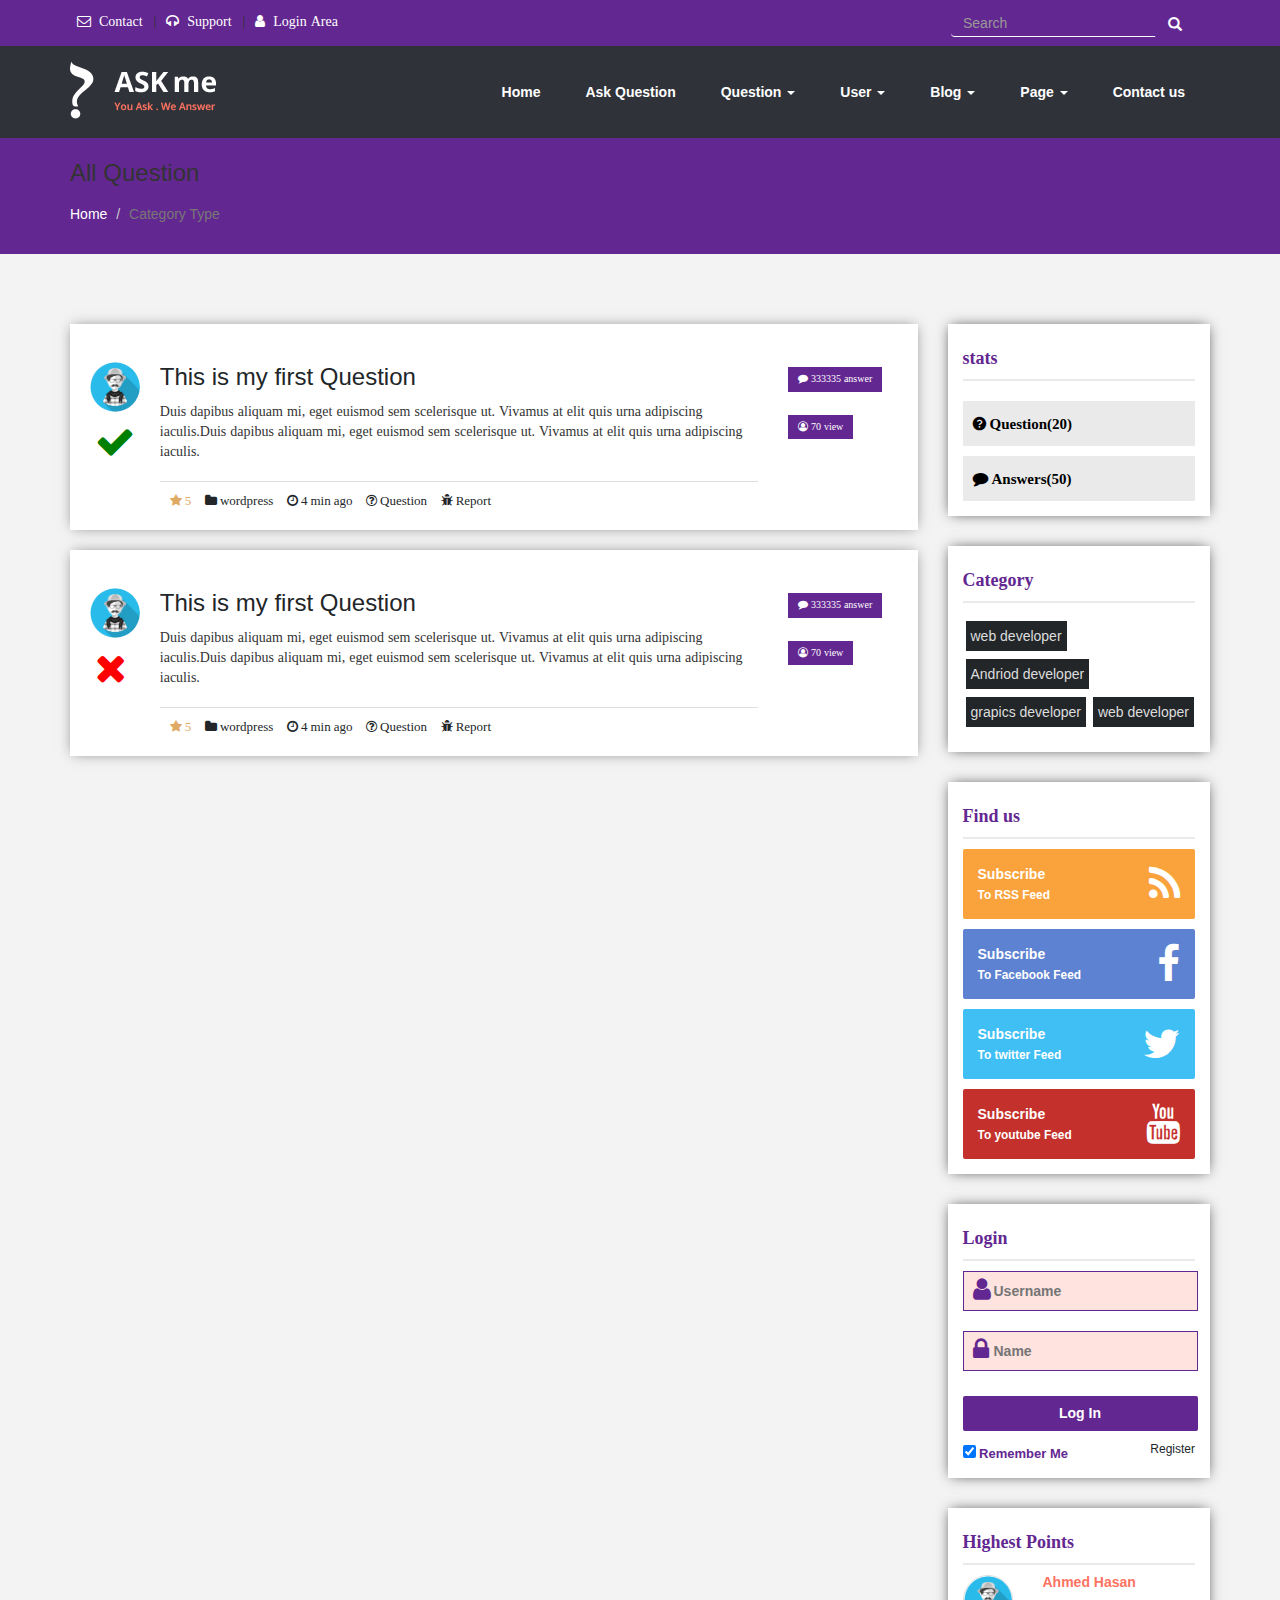
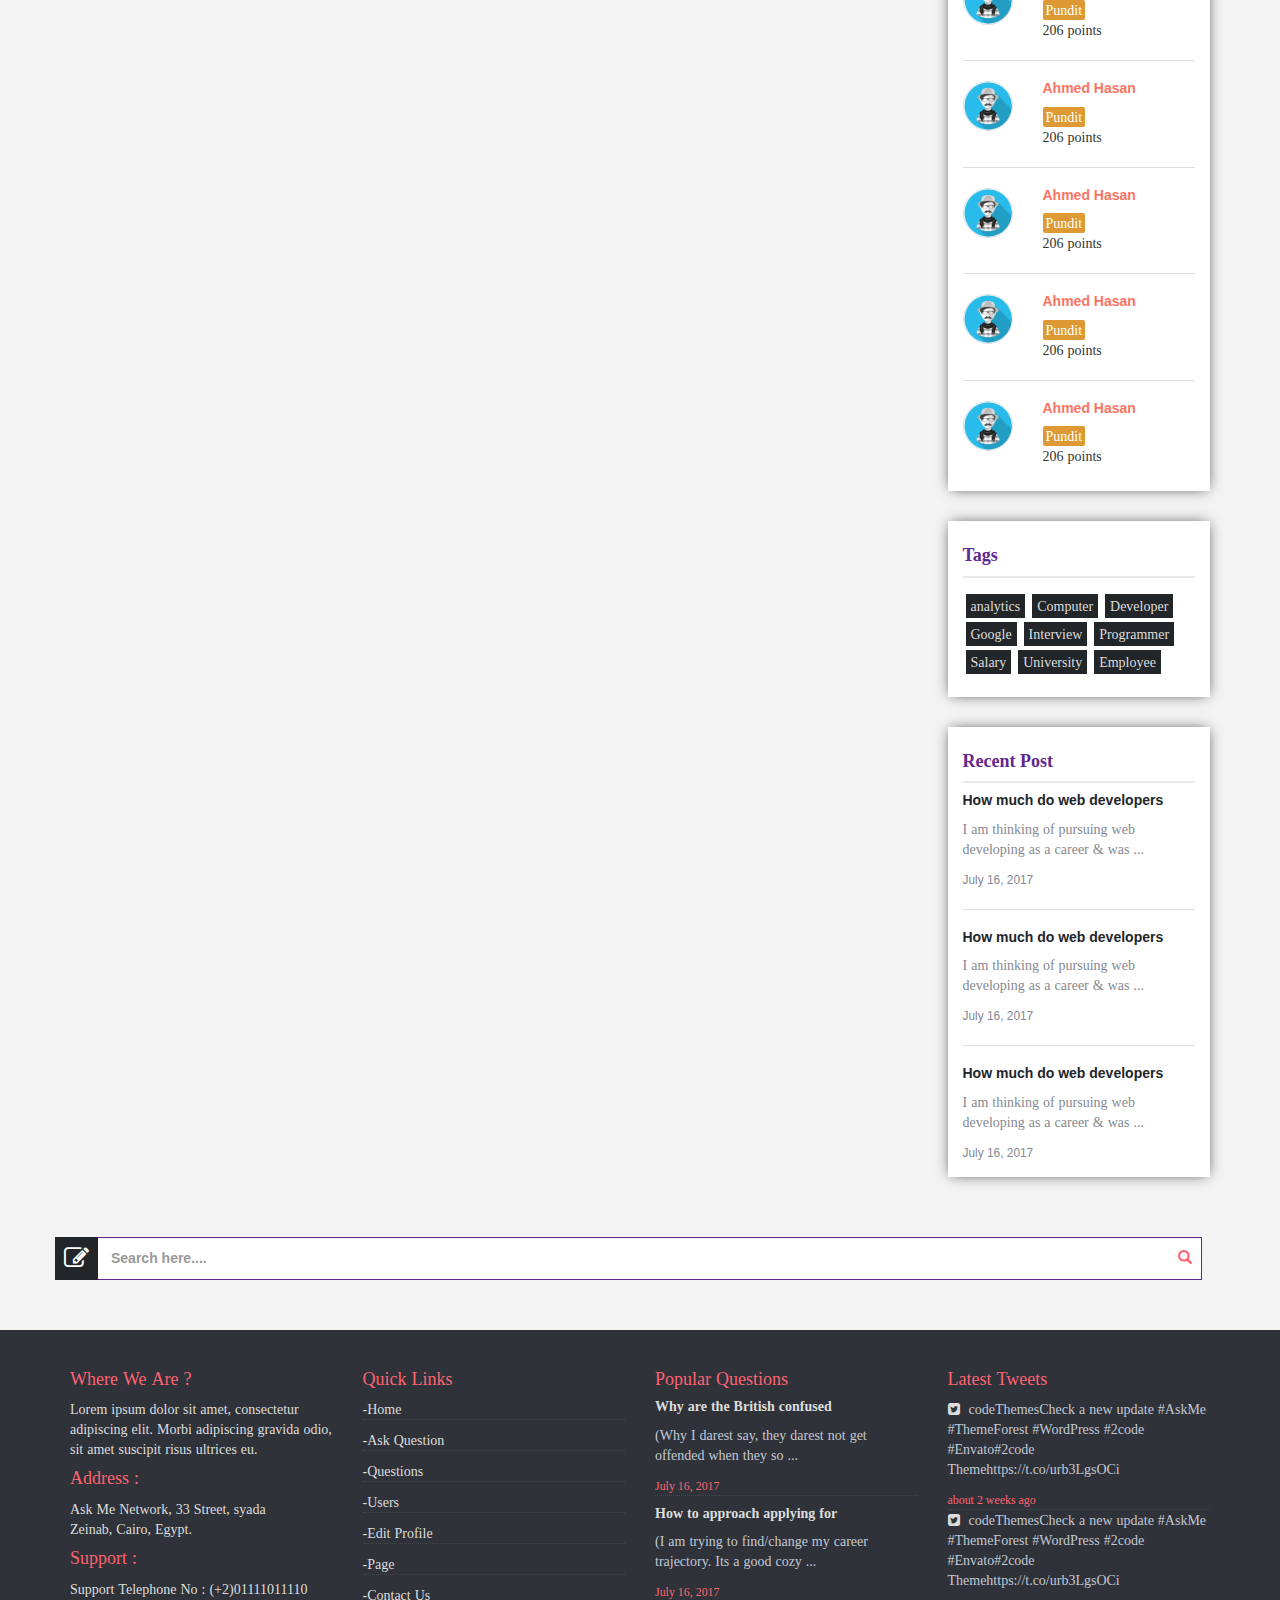
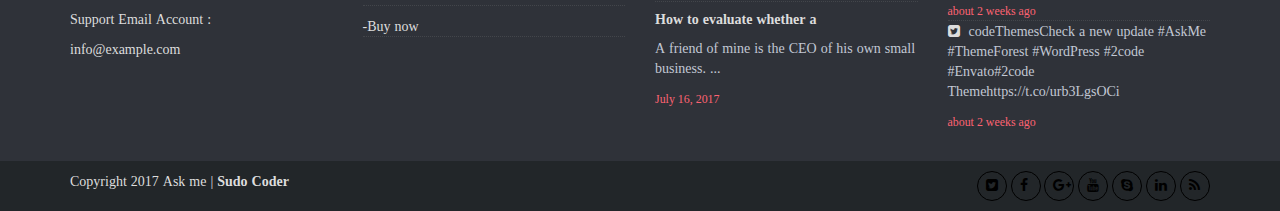
<file: Project Caeda Forum/category.html>
<!DOCTYPE html>
<html lang="en">

<head>
    <meta charset="utf-8">
    <meta http-equiv="X-UA-Compatible" content="IE=edge">
    <meta name="viewport" content="width=device-width, initial-scale=1">
    <title>Ask Me</title>
    <link href="css/bootstrap.css" rel="stylesheet" type="text/css">
    <link href="css/style.css" rel="stylesheet" type="text/css">
    <link href="css/editor.css" rel="stylesheet" type="text/css">
    <link href="css/animate.css" rel="stylesheet" type="text/css">
    <link href="css/font-awesome.min.css" rel="stylesheet" type="text/css"> </head>

<body>
    <!--======== Navbar =======-->
    <div class="top-bar">
        <div class="container">
            <div class="row">
                <div class="col-md-6">
                    <div class="navbar-menu-left-side239">
                        <ul>
                            <li><a href="#"><i class="fa fa-envelope-o" aria-hidden="true"></i>Contact</a></li>
                            <li><a href="#"><i class="fa fa-headphones" aria-hidden="true"></i>Support</a></li>
                            <li><a href="logIn.html"><i class="fa fa-user" aria-hidden="true"></i>Login Area</a></li>
                        </ul>
                    </div>
                </div>
                <div class="col-md-6">
                    <div class="navbar-serch-right-side">
                        <form class="navbar-form" role="search">
                            <div class="input-group add-on">
                                <input class="form-control form-control222" placeholder="Search" name="srch-term" id="srch-term" type="text">
                                <div class="input-group-btn">
                                    <button class="btn btn-default btn-default2913" type="submit"><i class="glyphicon glyphicon-search"></i></button>
                                </div>
                            </div>
                        </form>
                    </div>
                </div>
            </div>
        </div>
    </div>
    <!-- ==========header mega navbar=======-->
    <div class="top-menu-bottom932">
        <nav class="navbar navbar-default">
            <div class="container">
                <!-- Brand and toggle get grouped for better mobile display -->
                <div class="navbar-header">
                    <button type="button" class="navbar-toggle collapsed" data-toggle="collapse" data-target="#bs-example-navbar-collapse-1" aria-expanded="false"> <span class="sr-only">Toggle navigation</span> <span class="icon-bar"></span> <span class="icon-bar"></span> <span class="icon-bar"></span> </button>
                    <a class="navbar-brand" href="#"><img src="image/logo.png" alt="Logo"></a>
                </div>
                <!-- Collect the nav links, forms, and other content for toggling -->
                <div class="collapse navbar-collapse" id="bs-example-navbar-collapse-1">
                    <ul class="nav navbar-nav"> </ul>
                    <ul class="nav navbar-nav navbar-right">
                        <li><a href="index.html">Home</a></li>
                        <li><a href="ask_question.html" target="_blank">Ask Question</a></li>
                        <li class="dropdown"> <a href="#" class="dropdown-toggle" data-toggle="dropdown" role="button" aria-haspopup="true" aria-expanded="false">Question <span class="caret"></span></a>
                            <ul class="dropdown-menu animated zoomIn">
                                <li><a href="category.html" target="_blank">Question Categori</a></li>
                            </ul>
                        </li>
                        <li class="dropdown"> <a href="user.html" class="dropdown-toggle" data-toggle="dropdown" role="button" aria-haspopup="true" aria-expanded="false">User <span class="caret"></span></a>
                            <ul class="dropdown-menu animated zoomIn">
                                <li><a href="user.html" target="_blank">All User </a></li>
                            </ul>
                        </li>
                        <li class="dropdown"> <a href="#" class="dropdown-toggle" data-toggle="dropdown" role="button" aria-haspopup="true" aria-expanded="false">Blog <span class="caret"></span></a>
                            <ul class="dropdown-menu animated zoomIn">
                                <li><a href="blog.html" target="_blank">Blog</a></li>
                            </ul>
                        </li>
                        <li class="dropdown"> <a href="#" class="dropdown-toggle" data-toggle="dropdown" role="button" aria-haspopup="true" aria-expanded="false">Page <span class="caret"></span></a>
                            <ul class="dropdown-menu animated zoomIn">
                                <li><a href="logIn.html" target="_blank">Login</a></li>
                                <li><a href="contact_us.html" target="_blank"> Contact Us</a></li>
                                <li><a href="ask_question.html" target="_blank"> Ask Question </a></li>
                                <li><a href="post-deatils.html" target="_blank"> post-Details </a></li>
                                <li><a href="user_question.html" target="_blank"> User Question </a></li>
                                <li><a href="category.html" target="_blank"> Category </a></li>
                                <li><a href="#" target="_blank"> 404 </a></li>
                            </ul>
                        </li>
                        <li><a href="#" target="_blank">Contact us</a></li>
                    </ul>
                </div>
                <!-- /.navbar-collapse -->
            </div>
            <!-- /.container-fluid -->
        </nav>
    </div>
    <!--    breadcumb of category -->
    <section class="header-descriptin329">
        <div class="container">
            <h3>All Question</h3>
            <ol class="breadcrumb breadcrumb839">
                <li><a href="#">Home</a></li>
                <li class="active">Category Type</li>
            </ol>
        </div>
    </section>
    <!--    body content-->
    <section class="main-content920">
        <div class="container">
            <div class="row">
                <div class="col-md-9">
                    <section class="category2781">
                        <div class="question-type2033">
                            <div class="row">
                                <div class="col-md-1">
                                    <div class="left-user12923 left-user12923-repeat">
                                        <a href="#"><img src="image/images.png" alt="image"> </a> <a href="#"><i class="fa fa-check" aria-hidden="true"></i></a> </div>
                                </div>
                                <div class="col-md-9">
                                    <div class="right-description893">
                                        <div id="que-hedder2983">
                                            <h3><a href="post-deatils.html" target="_blank">This is my first Question</a></h3> </div>
                                        <div class="ques-details10018">
                                            <p>Duis dapibus aliquam mi, eget euismod sem scelerisque ut. Vivamus at elit quis urna adipiscing iaculis.Duis dapibus aliquam mi, eget euismod sem scelerisque ut. Vivamus at elit quis urna adipiscing iaculis.</p>
                                        </div>
                                        <hr>
                                        <div class="ques-icon-info3293"> <a href="#"><i class="fa fa-star" aria-hidden="true"> 5 </i> </a> <a href="#"><i class="fa fa-folder" aria-hidden="true"> wordpress</i></a> <a href="#"><i class="fa fa-clock-o" aria-hidden="true"> 4 min ago</i></a> <a href="#"><i class="fa fa-question-circle-o" aria-hidden="true"> Question</i></a> <a href="#"><i class="fa fa-bug" aria-hidden="true"> Report</i></a> </div>
                                    </div>
                                </div>
                                <div class="col-md-2">
                                    <div class="ques-type302">
                                        <a href="#">
                                            <button type="button" class="q-type238"><i class="fa fa-comment" aria-hidden="true">  333335 answer</i></button>
                                        </a>
                                        <a href="#">
                                            <button type="button" class="q-type23 button-ques2973"> <i class="fa fa-user-circle-o" aria-hidden="true"> 70 view</i> </button>
                                        </a>
                                    </div>
                                </div>
                            </div>
                        </div>
                        <!--secound question-->
                        <div class="question-type2033">
                            <div class="row">
                                <div class="col-md-1">
                                    <div class="left-user12923 left-user12923-repeat">
                                        <a href="#"><img src="image/images.png" alt="image"> <a href="#"><i class="fa fa-times" aria-hidden="true"></i></a> </div>
                                </div>
                                <div class="col-md-9">
                                    <div class="right-description893">
                                        <div id="que-hedder2983">
                                            <h3><a href="post-deatils.html" target="_blank">This is my first Question</a></h3> </div>
                                        <div class="ques-details10018">
                                            <p>Duis dapibus aliquam mi, eget euismod sem scelerisque ut. Vivamus at elit quis urna adipiscing iaculis.Duis dapibus aliquam mi, eget euismod sem scelerisque ut. Vivamus at elit quis urna adipiscing iaculis.</p>
                                        </div>
                                        <hr>
                                        <div class="ques-icon-info3293"> <a href="#"><i class="fa fa-star" aria-hidden="true"> 5 </i> </a> <a href="#"><i class="fa fa-folder" aria-hidden="true"> wordpress</i></a> <a href="#"><i class="fa fa-clock-o" aria-hidden="true"> 4 min ago</i></a> <a href="#"><i class="fa fa-question-circle-o" aria-hidden="true"> Question</i></a> <a href="#"><i class="fa fa-bug" aria-hidden="true"> Report</i></a> </div>
                                    </div>
                                </div>
                                <div class="col-md-2">
                                    <div class="ques-type302">
                                        <a href="#">
                                            <button type="button" class="q-type238"><i class="fa fa-comment" aria-hidden="true">  333335 answer</i></button>
                                        </a>
                                        <a href="#">
                                            <button type="button" class="q-type23 button-ques2973"> <i class="fa fa-user-circle-o" aria-hidden="true"> 70 view</i> </button>
                                        </a>
                                    </div>
                                </div>
                            </div>
                        </div>
                    </section>
                </div>
                <!-- end of col-md-9 -->
                <!--strart col-md-3 (side bar)-->
                <aside class="col-md-3 sidebar97239">
                    <div class="status-part3821">
                        <h4>stats</h4> <a href="#"><i class="fa fa-question-circle" aria-hidden="true"> Question(20)</i></a> <i class="fa fa-comment" aria-hidden="true"> Answers(50)</i> </div>
                    <div class="categori-part329">
                        <h4>Category</h4>
                        <ul>
                            <li><a href="#">web developer</a></li>
                            <li><a href="#">Andriod developer</a></li>
                            <li><a href="#">grapics developer</a></li>
                            <li><a href="#">web developer</a></li>
                        </ul>
                    </div>
                    <!--social part -->
                    <div class="social-part2189">
                        <h4>Find us</h4>
                        <li class="rss-one">
                            <a href="#" target="_blank"> <strong>
                    <span>Subscribe</span>
                     <i class="fa fa-rss" aria-hidden="true"></i>
                     <br>
                     <small>To RSS Feed</small>
                     
                 </strong> </a>
                        </li>
                        <li class="facebook-two">
                            <a href="#" target="_blank"> <strong>
                    <span>Subscribe</span>
                         <i class="fa fa-facebook" aria-hidden="true"></i>
       
                     <br>
                     <small>To Facebook Feed</small>
                     
                 </strong> </a>
                        </li>
                        <li class="twitter-three">
                            <a href="#" target="_blank"> <strong>
                    <span>Subscribe</span>
                <i class="fa fa-twitter" aria-hidden="true"></i>
       
                     <br>
                     <small>To twitter Feed</small>
                     </strong> </a>
                        </li>
                        <li class="youtube-four">
                            <a href="#" target="_blank"> <strong>
                    <span>Subscribe</span>
               <i class="fa fa-youtube" aria-hidden="true"></i>
       
                     <br>
                     <small>To youtube Feed</small>
                     
                 </strong> </a>
                        </li>
                    </div>
                    <!--              login part-->
                    <div class="login-part2389">
                        <h4>Login</h4>
                        <div class="input-group300"> <span><i class="fa fa-user" aria-hidden="true"></i></span>
                            <input type="text" class="namein309" placeholder="Username"> </div>
                        <div class="input-group300"> <span><i class="fa fa-lock" aria-hidden="true"></i></span>
                            <input type="password" class="passin309" placeholder="Name"> </div>
                        <a href="#">
                            <button type="button" class="userlogin320">Log In</button>
                        </a>
                        <div class="rememberme">
                            <label>
                                <input type="checkbox" checked="checked"> Remember Me</label> <a href="#" class="resbutton3892">Register</a> </div>
                    </div>
                    <!--              highest part-->
                    <div class="highest-part302">
                        <h4>Highest Points</h4>
                        <div class="pints-wrapper">
                            <div class="left-user3898">
                                <a href="#"><img src="image/images.png" alt="Image"></a>
                                <div class="imag-overlay39"> <a href="#"><i class="fa fa-plus" aria-hidden="true"></i></a> </div>
                            </div> <span class="points-details938">
                     <a href="#"><h5>Ahmed Hasan</h5></a>
                <a href="#" class="designetion439">Pundit</a>
                     <p>206 points</p>
                 </span> </div>
                        <hr>
                        <div class="pints-wrapper">
                            <div class="left-user3898">
                                <a href="#"><img src="image/images.png" alt="Image"></a>
                                <div class="imag-overlay39"> <a href="#"><i class="fa fa-plus" aria-hidden="true"></i></a> </div>
                            </div> <span class="points-details938">
                     <a href="#"><h5>Ahmed Hasan</h5></a>
                <a href="#" class="designetion439">Pundit</a>
                     <p>206 points</p>
                 </span> </div>
                        <hr>
                        <div class="pints-wrapper">
                            <div class="left-user3898">
                                <a href="#"><img src="image/images.png" alt="Image"></a>
                                <div class="imag-overlay39"> <a href="#"><i class="fa fa-plus" aria-hidden="true"></i></a> </div>
                            </div> <span class="points-details938">
                     <a href="#"><h5>Ahmed Hasan</h5></a>
                <a href="#" class="designetion439">Pundit</a>
                     <p>206 points</p>
                 </span> </div>
                        <hr>
                        <div class="pints-wrapper">
                            <div class="left-user3898">
                                <a href="#"><img src="image/images.png" alt="Image"></a>
                                <div class="imag-overlay39"> <a href="#"><i class="fa fa-plus" aria-hidden="true"></i></a> </div>
                            </div> <span class="points-details938">
                     <a href="#"><h5>Ahmed Hasan</h5></a>
                <a href="#" class="designetion439">Pundit</a>
                     <p>206 points</p>
                 </span> </div>
                        <hr>
                        <div class="pints-wrapper">
                            <div class="left-user3898">
                                <a href="#"><img src="image/images.png" alt="Image"></a>
                                <div class="imag-overlay39"> <a href="#"><i class="fa fa-plus" aria-hidden="true"></i></a> </div>
                            </div> <span class="points-details938">
                     <a href="#"><h5>Ahmed Hasan</h5></a>
                <a href="#" class="designetion439">Pundit</a>
                     <p>206 points</p>
                 </span> </div>
                    </div>
                    <!--               end of Highest points -->
                    <!--          start tags part-->
                    <div class="tags-part2398">
                        <h4>Tags</h4>
                        <ul>
                            <li><a href="#">analytics</a></li>
                            <li><a href="#">Computer</a></li>
                            <li><a href="#">Developer</a></li>
                            <li><a href="#">Google</a></li>
                            <li><a href="#">Interview</a></li>
                            <li><a href="#">Programmer</a></li>
                            <li><a href="#">Salary</a></li>
                            <li><a href="#">University</a></li>
                            <li><a href="#">Employee</a></li>
                        </ul>
                    </div>
                    <!--          End tags part-->
                    <!--        start recent post  -->
                    <div class="recent-post3290">
                        <h4>Recent Post</h4>
                        <div class="post-details021"> <a href="#"><h5>How much do web developers</h5></a>
                            <p>I am thinking of pursuing web developing as a career & was ...</p> <small style="color: #848991">July 16, 2017</small> </div>
                        <hr>
                        <div class="post-details021"> <a href="#"><h5>How much do web developers</h5></a>
                            <p>I am thinking of pursuing web developing as a career & was ...</p> <small style="color: #848991">July 16, 2017</small> </div>
                        <hr>
                        <div class="post-details021"> <a href="#"><h5>How much do web developers</h5></a>
                            <p>I am thinking of pursuing web developing as a career & was ...</p> <small style="color: #848991">July 16, 2017</small> </div>
                    </div>
                    <!--       end recent post    -->
                </aside>
            </div>
        </div>
    </section>
    <!--    footer -->
    <div class="footer-search">
        <div class="container">
            <div class="row">
                <div id="custom-search-input">
                    <div class="input-group col-md-12"> <i class="fa fa-pencil-square-o" aria-hidden="true"></i>
                        <input type="text" class="  search-query form-control user-control30" placeholder="Search here...." /> <span class="input-group-btn">
                                    <button class="btn btn-danger" type="button">
                                        <span class=" glyphicon glyphicon-search"></span> </button>
                        </span>
                    </div>
                </div>
            </div>
        </div>
    </div>
    <section class="footer-part">
        <div class="container">
            <div class="row">
                <div class="col-md-3">
                    <div class="info-part-one320">
                        <h4>Where We Are ?</h4>
                        <p>Lorem ipsum dolor sit amet, consectetur adipiscing elit. Morbi adipiscing gravida odio, sit amet suscipit risus ultrices eu.</p>
                        <h4>Address :</h4>
                        <p>Ask Me Network, 33 Street, syada
                            <br> Zeinab, Cairo, Egypt.</p>
                        <h4>Support :</h4>
                        <p>Support Telephone No : (+2)01111011110</p>
                        <p>Support Email Account : </p>
                        <p>info@example.com</p>
                    </div>
                </div>
                <div class="col-md-3">
                    <div class="info-part-two320">
                        <h4>Quick Links</h4>
                        <a href="#">
                            <p>-Home</p>
                        </a>
                        <a href="#">
                            <p>-Ask Question</p>
                        </a>
                        <a href="#">
                            <p>-Questions</p>
                        </a>
                        <a href="#">
                            <p>-Users</p>
                        </a>
                        <a href="#">
                            <p>-Edit Profile</p>
                        </a>
                        <a href="#">
                            <p>-Page</p>
                        </a>
                        <a href="#">
                            <p>-Contact Us</p>
                        </a>
                        <a href="#">
                            <p>-Buy now</p>
                        </a>
                    </div>
                </div>
                <div class="col-md-3">
                    <div class="info-part-three320">
                        <h4>Popular Questions</h4>
                        <div class="news-info209">
                            <h5>Why are the British confused</h5>
                            <p>(Why I darest say, they darest not get offended when they so ...</p> <small>July 16, 2017</small> </div>
                        <div class="news-info209">
                            <h5>How to approach applying for</h5>
                            <p>(I am trying to find/change my career trajectory. Its a good cozy ...</p> <small>July 16, 2017</small> </div>
                        <div class="news-info209">
                            <h5>How to evaluate whether a</h5>
                            <p>A friend of mine is the CEO of his own small business. ...</p> <small>July 16, 2017</small> </div>
                    </div>
                </div>
                <div class="col-md-3">
                    <div class="info-part-four320">
                        <h4>Latest Tweets</h4>
                        <div class="tweet-details29">
                            <p><i class="fa fa-twitter-square" aria-hidden="true"></i><a href="#"> codeThemesCheck a new update #AskMe #ThemeForest #WordPress #2code #Envato#2code
                     Themehttps://t.co/urb3LgsOCi</a></p> <small>about 2 weeks ago</small> </div>
                        <div class="tweet-details29">
                            <p><i class="fa fa-twitter-square" aria-hidden="true"></i><a href="#"> codeThemesCheck a new update #AskMe #ThemeForest #WordPress #2code #Envato#2code
                     Themehttps://t.co/urb3LgsOCi</a></p> <small>about 2 weeks ago</small> </div>
                        <div class="tweet-details29">
                            <p><i class="fa fa-twitter-square" aria-hidden="true"></i><a href="#"> codeThemesCheck a new update #AskMe #ThemeForest #WordPress #2code #Envato#2code
                     Themehttps://t.co/urb3LgsOCi</a></p> <small>about 2 weeks ago</small> </div>
                    </div>
                </div>
            </div>
        </div>
    </section>
    <section class="footer-social">
        <div class="container">
            <div class="row">
                <div class="col-md-6">
                    <p>Copyright 2017 Ask me | <strong>Sudo  Coder</strong></p>
                </div>
                <div class="col-md-6">
                    <div class="social-right2389"> <a href="#"><i class="fa fa-twitter-square" aria-hidden="true"></i></a> <a href="#"><i class="fa fa-facebook" aria-hidden="true"></i></a> <a href="#"><i class="fa fa-google-plus" aria-hidden="true"></i></a> <a href="#"><i class="fa fa-youtube" aria-hidden="true"></i></a> <a href="#"><i class="fa fa-skype" aria-hidden="true"></i></a> <a href="#"><i class="fa fa-linkedin" aria-hidden="true"></i></a> <a href="#"><i class="fa fa-rss" aria-hidden="true"></i></a> </div>
                </div>
            </div>
        </div>
    </section>
    <script src="https://ajax.googleapis.com/ajax/libs/jquery/1.12.4/jquery.min.js"></script>
    <script src="js/jquery-3.1.1.min.js"></script>
    <script src="js/bootstrap.min.js"></script>
    <script src="js/editor.js"></script>
    <script>
        $(document).ready(function () {
            $("#txtEditor").Editor();
        });
    </script>
</body>

</html>
</file>
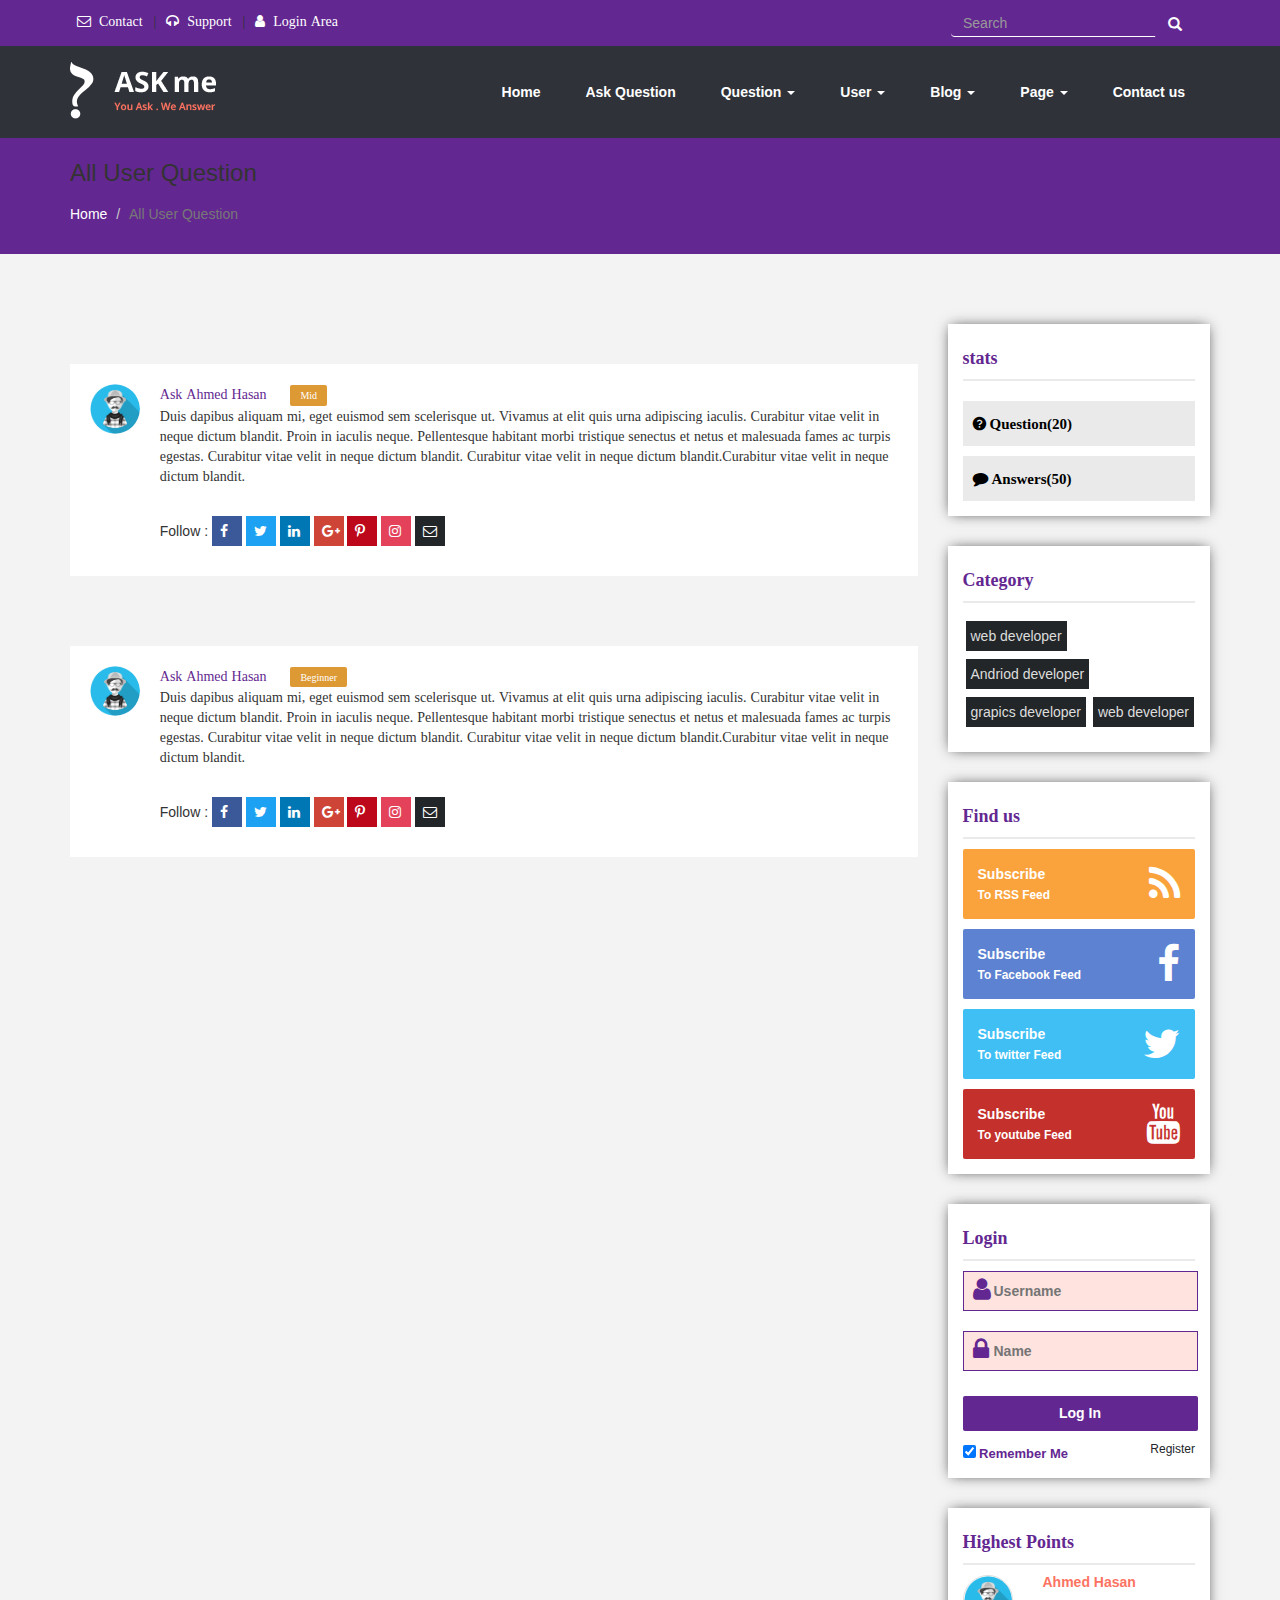
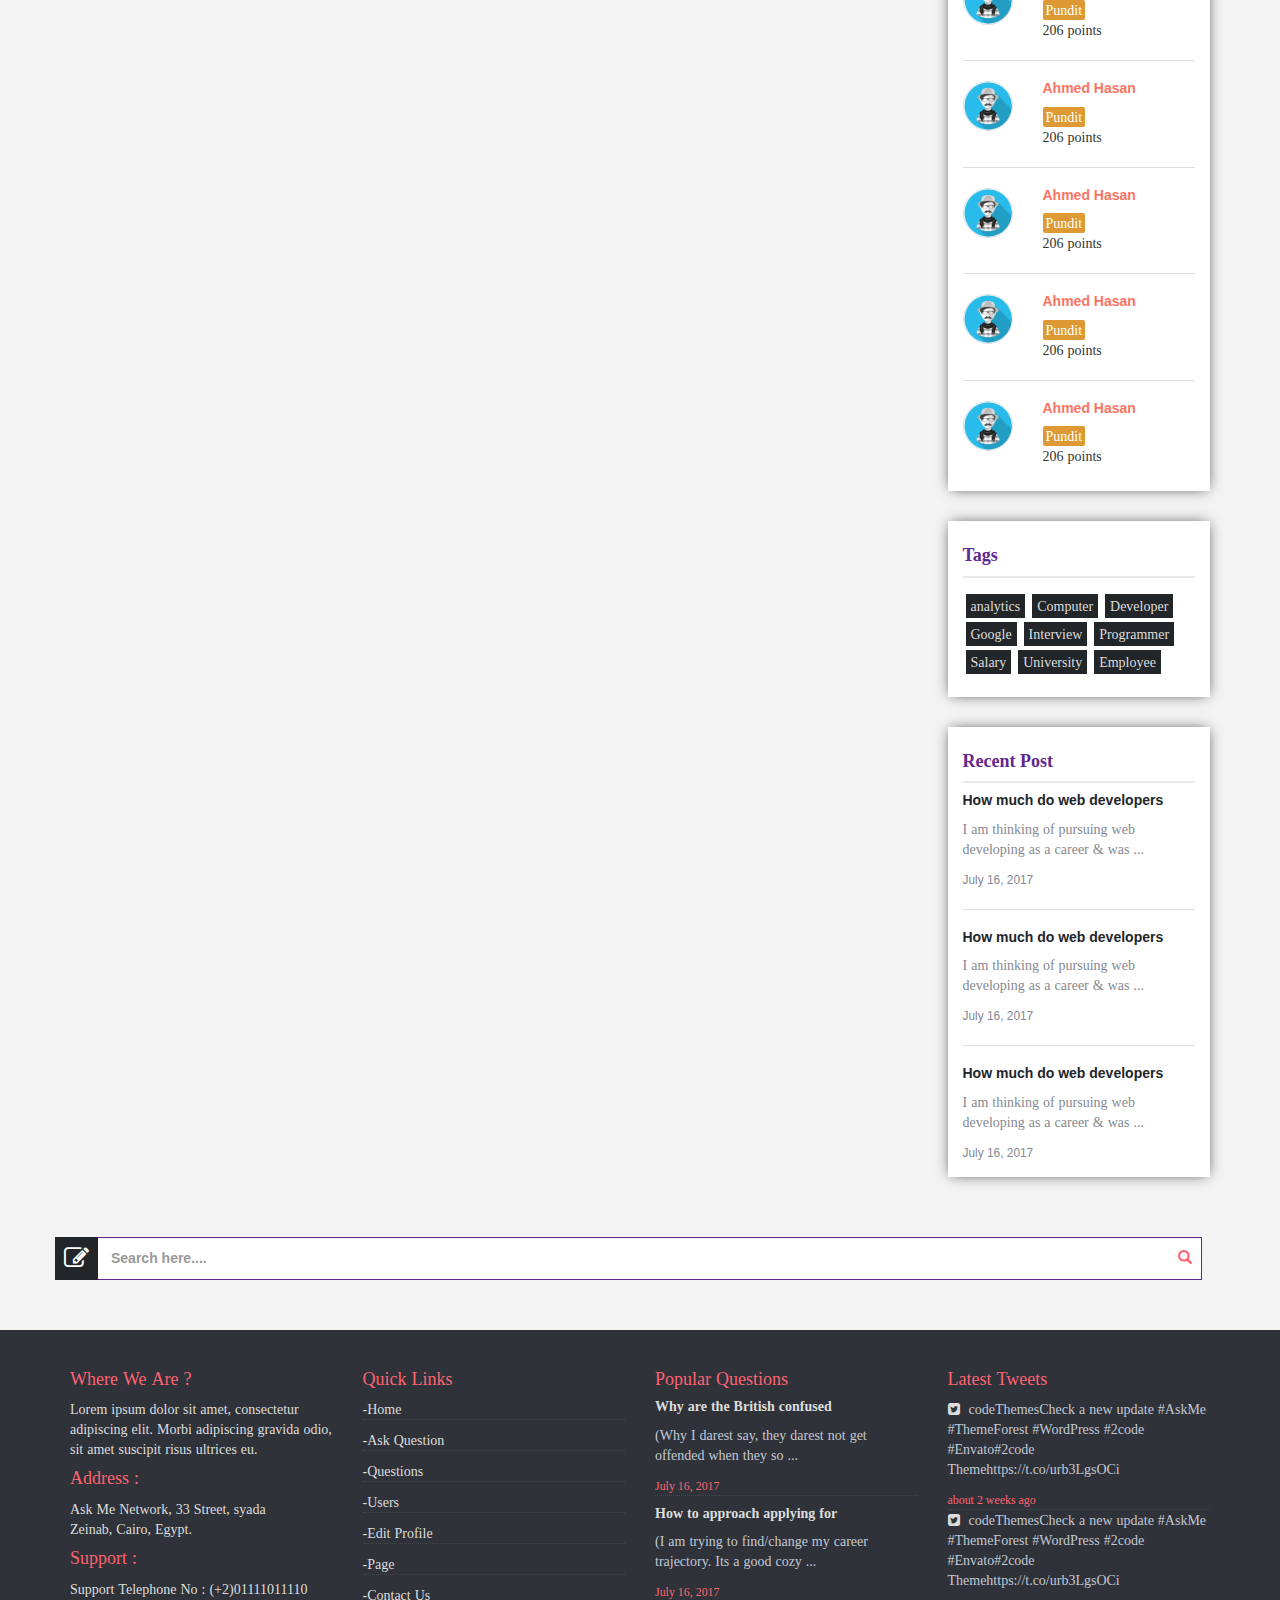
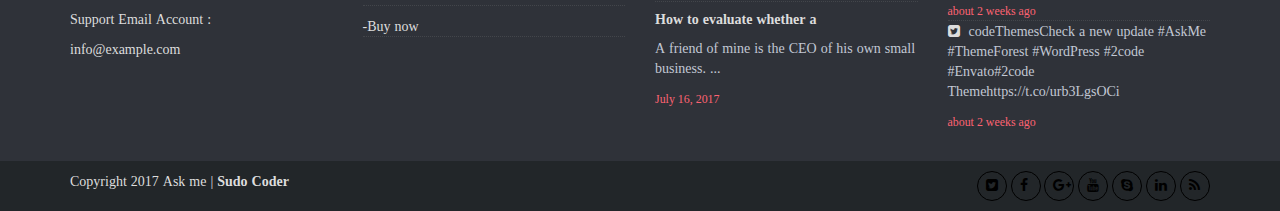
<file: Project Caeda Forum/user.html>
<!DOCTYPE html>
<html lang="en">

<head>
    <meta charset="utf-8">
    <meta http-equiv="X-UA-Compatible" content="IE=edge">
    <meta name="viewport" content="width=device-width, initial-scale=1">
    <title>Ask Me</title>
    <link href="css/bootstrap.css" rel="stylesheet" type="text/css">
    <link href="css/style.css" rel="stylesheet" type="text/css">
    <link href="css/editor.css" rel="stylesheet" type="text/css">
    <link href="css/animate.css" rel="stylesheet" type="text/css">
    <link href="css/font-awesome.min.css" rel="stylesheet" type="text/css"> </head>

<body>
    <div class="top-bar">
        <div class="container">
            <div class="row">
                <div class="col-md-6">
                    <div class="navbar-menu-left-side239">
                        <ul>
                            <li><a href="contact_us.html" target="_blank"><i class="fa fa-envelope-o" aria-hidden="true"></i>Contact</a></li>
                            <li><a href="#" target="_blank"><i class="fa fa-headphones" aria-hidden="true"></i>Support</a></li>
                            <li><a href="logIn.html" target="_blank"><i class="fa fa-user" aria-hidden="true"></i>Login Area</a></li>
                        </ul>
                    </div>
                </div>
                <div class="col-md-6">
                    <div class="navbar-serch-right-side">
                        <form class="navbar-form" role="search">
                            <div class="input-group add-on">
                                <input class="form-control form-control222" placeholder="Search" name="srch-term" id="srch-term" type="text">
                                <div class="input-group-btn">
                                    <button class="btn btn-default btn-default2913" type="submit"><i class="glyphicon glyphicon-search"></i></button>
                                </div>
                            </div>
                        </form>
                    </div>
                </div>
            </div>
        </div>
    </div>
    <div class="top-menu-bottom932">
        <nav class="navbar navbar-default">
            <div class="container">
                <!-- Brand and toggle get grouped for better mobile display -->
                <div class="navbar-header">
                    <button type="button" class="navbar-toggle collapsed" data-toggle="collapse" data-target="#bs-example-navbar-collapse-1" aria-expanded="false"> <span class="sr-only">Toggle navigation</span> <span class="icon-bar"></span> <span class="icon-bar"></span> <span class="icon-bar"></span> </button>
                    <a class="navbar-brand" href="#"><img src="image/logo.png" alt="Logo"></a>
                </div>
                <!-- Collect the nav links, forms, and other content for toggling -->
                <div class="collapse navbar-collapse" id="bs-example-navbar-collapse-1">
                    <ul class="nav navbar-nav"> </ul>
                    <ul class="nav navbar-nav navbar-right">
                        <li><a href="index.html">Home</a></li>
                        <li><a href="ask_question.html" target="_blank">Ask Question</a></li>
                        <li class="dropdown"> <a href="#" class="dropdown-toggle" data-toggle="dropdown" role="button" aria-haspopup="true" aria-expanded="false">Question <span class="caret"></span></a>
                            <ul class="dropdown-menu animated zoomIn">
                                <li><a href="category.html" target="_blank">Question Categori</a></li>
                            </ul>
                        </li>
                        <li class="dropdown"> <a href="#" class="dropdown-toggle" data-toggle="dropdown" role="button" aria-haspopup="true" aria-expanded="false">User <span class="caret"></span></a>
                            <ul class="dropdown-menu animated zoomIn">
                                <li><a href="user.html" target="_blank">All User </a></li>
                            </ul>
                        </li>
                        <li class="dropdown"> <a href="#" class="dropdown-toggle" data-toggle="dropdown" role="button" aria-haspopup="true" aria-expanded="false">Blog <span class="caret"></span></a>
                            <ul class="dropdown-menu animated zoomIn">
                                <li><a href="blog.html" target="_blank">Blog</a></li>
                            </ul>
                        </li>
                        <li class="dropdown"> <a href="#" class="dropdown-toggle" data-toggle="dropdown" role="button" aria-haspopup="true" aria-expanded="false">Page <span class="caret"></span></a>
                            <ul class="dropdown-menu animated zoomIn">
                                <li><a href="logIn.html" target="_blank">Login</a></li>
                                <li><a href="contact_us.html" target="_blank"> Contact Us</a></li>
                                <li><a href="ask_question.html" target="_blank"> Ask Question </a></li>
                                <li><a href="post-deatils.html" target="_blank"> post-Details </a></li>
                                <li><a href="user_question.html" target="_blank"> User Question </a></li>
                                <li><a href="category.html"> Category </a></li>
                                <li><a href="#" target="_blank"> 404 </a></li>
                            </ul>
                        </li>
                        <li><a href="contact_us.html" target="_blank">Contact us</a></li>
                    </ul>
                </div>
                <!-- /.navbar-collapse -->
            </div>
            <!-- /.container-fluid -->
        </nav>
    </div>
    
    <section class="header-descriptin329">
        <div class="container">
            <h3>All User Question</h3>
            <ol class="breadcrumb breadcrumb839">
                <li><a href="#">Home</a></li>
                <li class="active">All User Question</li>
            </ol>
        </div>
    </section>
    <section class="main-content920">
        <div class="container">
            <div class="row">
                <div class="col-md-9 user-profile328903">
                        <div class="about-user2039">
                           <div class="row">
                           <div class="col-md-1">
                            <div class="user-image2939303"> <img src="image/images.png" alt="Image"> </div>
                               </div>
                               <div class="col-md-11">
                            <div class="user-description3903"> <a href="user_question.html" target="_blank">Ask Ahmed Hasan</a> <span class="badge229">
                        <a href="#">Mid</a></span>
                                <p>Duis dapibus aliquam mi, eget euismod sem scelerisque ut. Vivamus at elit quis urna adipiscing iaculis. Curabitur vitae velit in neque dictum blandit. Proin in iaculis neque. Pellentesque habitant morbi tristique senectus et netus et malesuada fames ac turpis egestas. Curabitur vitae velit in neque dictum blandit. Curabitur vitae velit in neque dictum blandit.Curabitur vitae velit in neque dictum blandit. </p>
                            </div>
                            <div class="user-social3903">
                                <p>Follow : <span>
                        <a href="#"><i class="fa fa-facebook" aria-hidden="true"></i></a>
                        <a href="#"><i class="fa fa-twitter" aria-hidden="true"></i></a>
                        <a href="#"><i class="fa fa-linkedin" aria-hidden="true"></i></a>
                        <a href="#"><i class="fa fa-google-plus" aria-hidden="true"></i></a>
                        <a href="#"><i class="fa fa-pinterest-p" aria-hidden="true"></i></a>
                        <a href="#"><i class="fa fa-instagram" aria-hidden="true"></i></a>
                        <a href="#"><i class="fa fa-envelope-o" aria-hidden="true"></i></a>
                               </span> </p>
                                    </div>
                                       </div>
                            </div>
                        </div>
                      <div class="about-user2039">
                           <div class="row">
                           <div class="col-md-1">
                            <div class="user-image2939303"> <img src="image/images.png" alt="Image"> </div>
                               </div>
                               <div class="col-md-11">
                            <div class="user-description3903"> <a href="user_question.html" target="_blank">Ask Ahmed Hasan</a> <span class="badge229">
                        <a href="#">Beginner</a></span>
                                <p>Duis dapibus aliquam mi, eget euismod sem scelerisque ut. Vivamus at elit quis urna adipiscing iaculis. Curabitur vitae velit in neque dictum blandit. Proin in iaculis neque. Pellentesque habitant morbi tristique senectus et netus et malesuada fames ac turpis egestas. Curabitur vitae velit in neque dictum blandit. Curabitur vitae velit in neque dictum blandit.Curabitur vitae velit in neque dictum blandit. </p>
                            </div>
                            <div class="user-social3903">
                                <p>Follow : <span>
                        <a href="#"><i class="fa fa-facebook" aria-hidden="true"></i></a>
                        <a href="#"><i class="fa fa-twitter" aria-hidden="true"></i></a>
                        <a href="#"><i class="fa fa-linkedin" aria-hidden="true"></i></a>
                        <a href="#"><i class="fa fa-google-plus" aria-hidden="true"></i></a>
                        <a href="#"><i class="fa fa-pinterest-p" aria-hidden="true"></i></a>
                        <a href="#"><i class="fa fa-instagram" aria-hidden="true"></i></a>
                        <a href="#"><i class="fa fa-envelope-o" aria-hidden="true"></i></a>
                               </span> </p>
                                    </div>
                                       </div>
                            </div>
                        </div>
               
                </div>
                <!--                end of col-md-9 -->
                <!--           strart col-md-3 (side bar)-->
                <aside class="col-md-3 sidebar97239">
                    <div class="status-part3821">
                        <h4>stats</h4> <a href="#"><i class="fa fa-question-circle" aria-hidden="true"> Question(20)</i></a> <i class="fa fa-comment" aria-hidden="true"> Answers(50)</i> </div>
                    <div class="categori-part329">
                        <h4>Category</h4>
                        <ul>
                            <li><a href="#">web developer</a></li>
                            <li><a href="#">Andriod developer</a></li>
                            <li><a href="#">grapics developer</a></li>
                            <li><a href="#">web developer</a></li>
                        </ul>
                    </div>
                    <!--             social part -->
                    <div class="social-part2189">
                        <h4>Find us</h4>
                        <li class="rss-one">
                            <a href="#" target="_blank"> <strong>
                    <span>Subscribe</span>
                     <i class="fa fa-rss" aria-hidden="true"></i>
       
                     <br>
                     <small>To RSS Feed</small>
                     
                 </strong> </a>
                        </li>
                        <li class="facebook-two">
                            <a href="#" target="_blank"> <strong>
                    <span>Subscribe</span>
                         <i class="fa fa-facebook" aria-hidden="true"></i>
       
                     <br>
                     <small>To Facebook Feed</small>
                     
                 </strong> </a>
                        </li>
                        <li class="twitter-three">
                            <a href="#" target="_blank"> <strong>
                    <span>Subscribe</span>
                <i class="fa fa-twitter" aria-hidden="true"></i>
       
                     <br>
                     <small>To twitter Feed</small>
                     
                 </strong> </a>
                        </li>
                        <li class="youtube-four">
                            <a href="#" target="_blank"> <strong>
                    <span>Subscribe</span>
               <i class="fa fa-youtube" aria-hidden="true"></i>
       
                     <br>
                     <small>To youtube Feed</small>
                     
                 </strong> </a>
                        </li>
                    </div>
                    <!--              login part-->
                    <div class="login-part2389">
                        <h4>Login</h4>
                        <div class="input-group300"> <span><i class="fa fa-user" aria-hidden="true"></i></span>
                            <input type="text" class="namein309" placeholder="Username"> </div>
                        <div class="input-group300"> <span><i class="fa fa-lock" aria-hidden="true"></i></span>
                            <input type="password" class="passin309" placeholder="Name"> </div>
                        <a href="#">
                            <button type="button" class="userlogin320">Log In</button>
                        </a>
                        <div class="rememberme">
                            <label>
                                <input type="checkbox" checked="checked"> Remember Me</label> <a href="#" class="resbutton3892">Register</a> </div>
                    </div>
                    <!--              highest part-->
                    <div class="highest-part302">
                        <h4>Highest Points</h4>
                        <div class="pints-wrapper">
                            <div class="left-user3898">
                                <a href="#"><img src="image/images.png" alt="Image"></a>
                                <div class="imag-overlay39"> <a href="#"><i class="fa fa-plus" aria-hidden="true"></i></a> </div>
                            </div> <span class="points-details938">
                     <a href="#"><h5>Ahmed Hasan</h5></a>
                <a href="#" class="designetion439">Pundit</a>
                     <p>206 points</p>
                 </span> </div>
                        <hr>
                        <div class="pints-wrapper">
                            <div class="left-user3898">
                                <a href="#"><img src="image/images.png" alt="Image"></a>
                                <div class="imag-overlay39"> <a href="#"><i class="fa fa-plus" aria-hidden="true"></i></a> </div>
                            </div> <span class="points-details938">
                     <a href="#"><h5>Ahmed Hasan</h5></a>
                <a href="#" class="designetion439">Pundit</a>
                     <p>206 points</p>
                 </span> </div>
                        <hr>
                        <div class="pints-wrapper">
                            <div class="left-user3898">
                                <a href="#"><img src="image/images.png" alt="Image"></a>
                                <div class="imag-overlay39"> <a href="#"><i class="fa fa-plus" aria-hidden="true"></i></a> </div>
                            </div> <span class="points-details938">
                     <a href="#"><h5>Ahmed Hasan</h5></a>
                <a href="#" class="designetion439">Pundit</a>
                     <p>206 points</p>
                 </span> </div>
                        <hr>
                        <div class="pints-wrapper">
                            <div class="left-user3898">
                                <a href="#"><img src="image/images.png" alt="Image"></a>
                                <div class="imag-overlay39"> <a href="#"><i class="fa fa-plus" aria-hidden="true"></i></a> </div>
                            </div> <span class="points-details938">
                     <a href="#"><h5>Ahmed Hasan</h5></a>
                <a href="#" class="designetion439">Pundit</a>
                     <p>206 points</p>
                 </span> </div>
                        <hr>
                        <div class="pints-wrapper">
                            <div class="left-user3898">
                                <a href="#"><img src="image/images.png" alt="Image"></a>
                                <div class="imag-overlay39"> <a href="#"><i class="fa fa-plus" aria-hidden="true"></i></a> </div>
                            </div> <span class="points-details938">
                     <a href="#"><h5>Ahmed Hasan</h5></a>
                <a href="#" class="designetion439">Pundit</a>
                     <p>206 points</p>
                 </span> </div>
                    </div>
                    <!--               end of Highest points -->
                    <!--          start tags part-->
                    <div class="tags-part2398">
                        <h4>Tags</h4>
                        <ul>
                            <li><a href="#">analytics</a></li>
                            <li><a href="#">Computer</a></li>
                            <li><a href="#">Developer</a></li>
                            <li><a href="#">Google</a></li>
                            <li><a href="#">Interview</a></li>
                            <li><a href="#">Programmer</a></li>
                            <li><a href="#">Salary</a></li>
                            <li><a href="#">University</a></li>
                            <li><a href="#">Employee</a></li>
                        </ul>
                    </div>
                    <!--          End tags part-->
                    <!--        start recent post  -->
                    <div class="recent-post3290">
                        <h4>Recent Post</h4>
                        <div class="post-details021"> <a href="#"><h5>How much do web developers</h5></a>
                            <p>I am thinking of pursuing web developing as a career & was ...</p> <small style="color: #848991">July 16, 2017</small> </div>
                        <hr>
                        <div class="post-details021"> <a href="#"><h5>How much do web developers</h5></a>
                            <p>I am thinking of pursuing web developing as a career & was ...</p> <small style="color: #848991">July 16, 2017</small> </div>
                        <hr>
                        <div class="post-details021"> <a href="#"><h5>How much do web developers</h5></a>
                            <p>I am thinking of pursuing web developing as a career & was ...</p> <small style="color: #848991">July 16, 2017</small> </div>
                    </div>
                    <!--       end recent post    -->
                </aside>
            </div>
        </div>
    </section>
    <!--    footer -->
    <div class="footer-search">
        <div class="container">
            <div class="row">
                <div id="custom-search-input">
                    <div class="input-group col-md-12"> <i class="fa fa-pencil-square-o" aria-hidden="true"></i>
                        <input type="text" class="  search-query form-control user-control30" placeholder="Search here...." /> <span class="input-group-btn">
                                    <button class="btn btn-danger" type="button">
                                        <span class=" glyphicon glyphicon-search"></span> </button>
                        </span>
                    </div>
                </div>
            </div>
        </div>
    </div>
    <section class="footer-part">
        <div class="container">
            <div class="row">
                <div class="col-md-3">
                    <div class="info-part-one320">
                        <h4>Where We Are ?</h4>
                        <p>Lorem ipsum dolor sit amet, consectetur adipiscing elit. Morbi adipiscing gravida odio, sit amet suscipit risus ultrices eu.</p>
                        <h4>Address :</h4>
                        <p>Ask Me Network, 33 Street, syada
                            <br> Zeinab, Cairo, Egypt.</p>
                        <h4>Support :</h4>
                        <p>Support Telephone No : (+2)01111011110</p>
                        <p>Support Email Account : </p>
                        <p>info@example.com</p>
                    </div>
                </div>
                <div class="col-md-3">
                    <div class="info-part-two320">
                        <h4>Quick Links</h4>
                        <a href="#">
                            <p>-Home</p>
                        </a>
                        <a href="#">
                            <p>-Ask Question</p>
                        </a>
                        <a href="#">
                            <p>-Questions</p>
                        </a>
                        <a href="#">
                            <p>-Users</p>
                        </a>
                        <a href="#">
                            <p>-Edit Profile</p>
                        </a>
                        <a href="#">
                            <p>-Page</p>
                        </a>
                        <a href="#">
                            <p>-Contact Us</p>
                        </a>
                        <a href="#">
                            <p>-Buy now</p>
                        </a>
                    </div>
                </div>
                <div class="col-md-3">
                    <div class="info-part-three320">
                        <h4>Popular Questions</h4>
                        <div class="news-info209">
                            <h5>Why are the British confused</h5>
                            <p>(Why I darest say, they darest not get offended when they so ...</p> <small>July 16, 2017</small> </div>
                        <div class="news-info209">
                            <h5>How to approach applying for</h5>
                            <p>(I am trying to find/change my career trajectory. Its a good cozy ...</p> <small>July 16, 2017</small> </div>
                        <div class="news-info209">
                            <h5>How to evaluate whether a</h5>
                            <p>A friend of mine is the CEO of his own small business. ...</p> <small>July 16, 2017</small> </div>
                    </div>
                </div>
                <div class="col-md-3">
                    <div class="info-part-four320">
                        <h4>Latest Tweets</h4>
                        <div class="tweet-details29">
                            <p><i class="fa fa-twitter-square" aria-hidden="true"></i><a href="#"> codeThemesCheck a new update #AskMe #ThemeForest #WordPress #2code #Envato#2code
                     Themehttps://t.co/urb3LgsOCi</a></p> <small>about 2 weeks ago</small> </div>
                        <div class="tweet-details29">
                            <p><i class="fa fa-twitter-square" aria-hidden="true"></i><a href="#"> codeThemesCheck a new update #AskMe #ThemeForest #WordPress #2code #Envato#2code
                     Themehttps://t.co/urb3LgsOCi</a></p> <small>about 2 weeks ago</small> </div>
                        <div class="tweet-details29">
                            <p><i class="fa fa-twitter-square" aria-hidden="true"></i><a href="#"> codeThemesCheck a new update #AskMe #ThemeForest #WordPress #2code #Envato#2code
                     Themehttps://t.co/urb3LgsOCi</a></p> <small>about 2 weeks ago</small> </div>
                    </div>
                </div>
            </div>
        </div>
    </section>
    <section class="footer-social">
        <div class="container">
            <div class="row">
                <div class="col-md-6">
                    <p>Copyright 2017 Ask me | <strong>Sudo  Coder</strong></p>
                </div>
                <div class="col-md-6">
                    <div class="social-right2389"> <a href="#"><i class="fa fa-twitter-square" aria-hidden="true"></i></a> <a href="#"><i class="fa fa-facebook" aria-hidden="true"></i></a> <a href="#"><i class="fa fa-google-plus" aria-hidden="true"></i></a> <a href="#"><i class="fa fa-youtube" aria-hidden="true"></i></a> <a href="#"><i class="fa fa-skype" aria-hidden="true"></i></a> <a href="#"><i class="fa fa-linkedin" aria-hidden="true"></i></a> <a href="#"><i class="fa fa-rss" aria-hidden="true"></i></a> </div>
                </div>
            </div>
        </div>
    </section>
    <script src="https://ajax.googleapis.com/ajax/libs/jquery/1.12.4/jquery.min.js"></script>
    <script src="js/jquery-3.1.1.min.js"></script>
    <script src="js/bootstrap.min.js"></script>
    <script src="js/editor.js"></script>
    <script>
        $(document).ready(function () {
            $("#txtEditor").Editor();
        });
    </script>
</body>

</html>
</file>
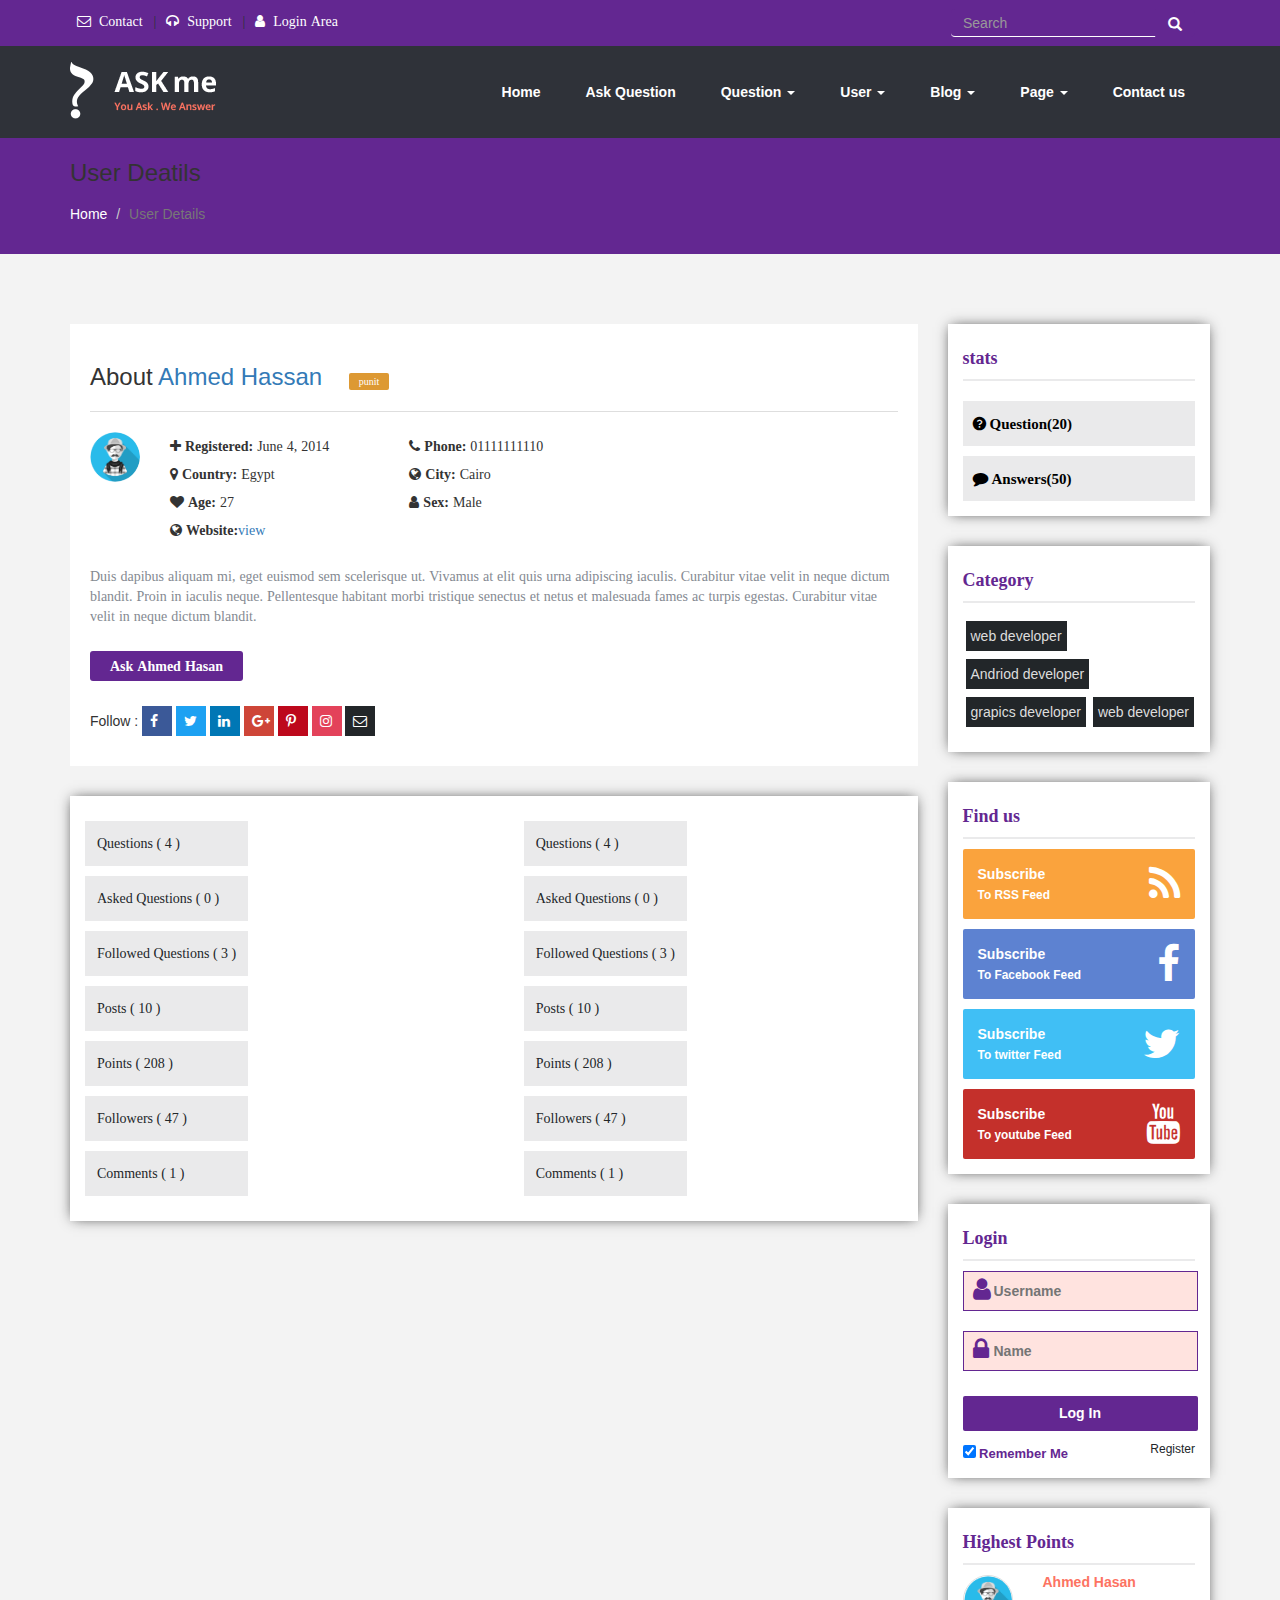
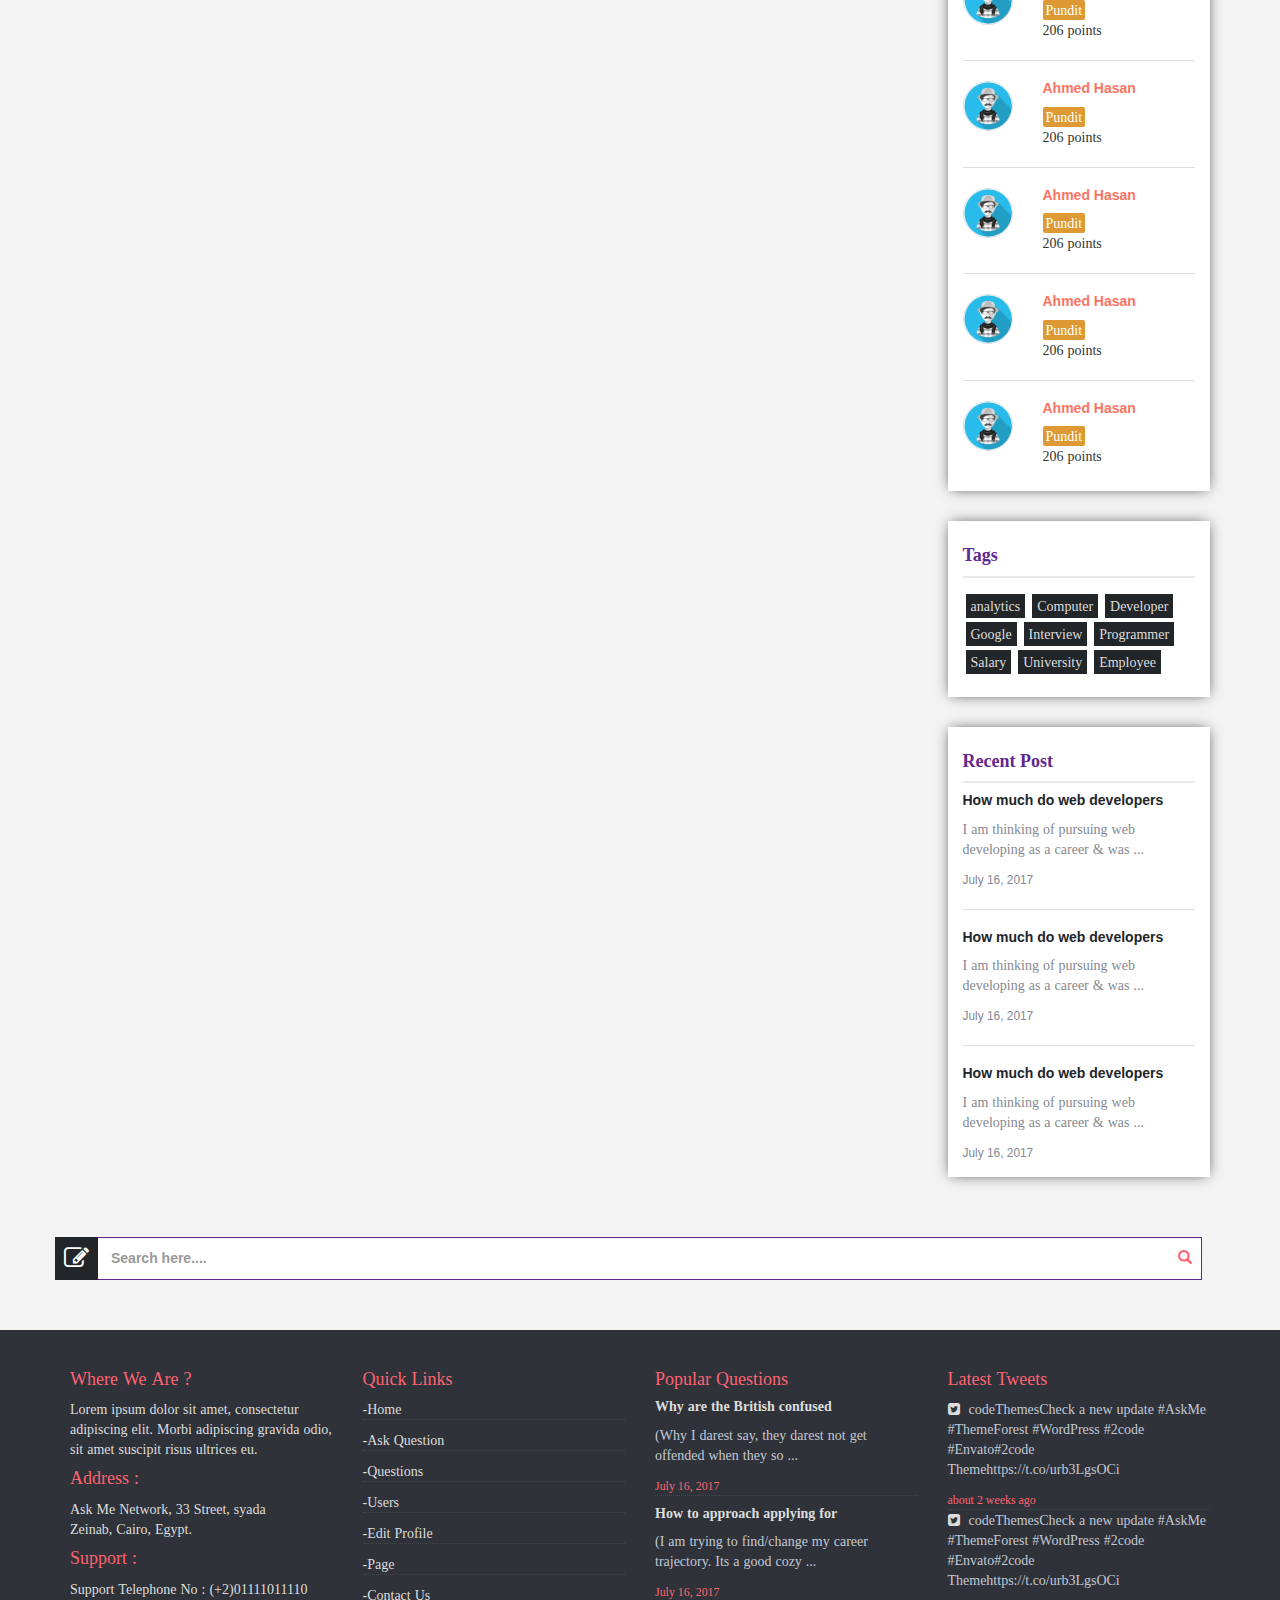
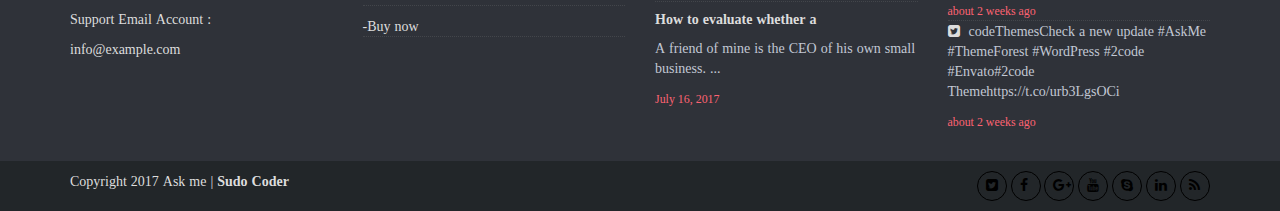
<file: Project Caeda Forum/user_question.html>
<!DOCTYPE html>
<html lang="en">

<head>
    <meta charset="utf-8">
    <meta http-equiv="X-UA-Compatible" content="IE=edge">
    <meta name="viewport" content="width=device-width, initial-scale=1">
    <title>Ask Me</title>
    <link href="css/bootstrap.css" rel="stylesheet" type="text/css">
    <link href="css/style.css" rel="stylesheet" type="text/css">
    <link href="css/editor.css" rel="stylesheet" type="text/css">
    <link href="css/animate.css" rel="stylesheet" type="text/css">
    <link href="css/font-awesome.min.css" rel="stylesheet" type="text/css"> </head>

<body>
    <div class="top-bar">
        <div class="container">
            <div class="row">
                <div class="col-md-6">
                    <div class="navbar-menu-left-side239">
                        <ul>
                            <li><a href="contact_us.html" target="_blank"><i class="fa fa-envelope-o" aria-hidden="true"></i>Contact</a></li>
                            <li><a href="#" target="_blank"><i class="fa fa-headphones" aria-hidden="true"></i>Support</a></li>
                            <li><a href="logIn.html" target="_blank"><i class="fa fa-user" aria-hidden="true"></i>Login Area</a></li>
                        </ul>
                    </div>
                </div>
                <div class="col-md-6">
                    <div class="navbar-serch-right-side">
                        <form class="navbar-form" role="search">
                            <div class="input-group add-on">
                                <input class="form-control form-control222" placeholder="Search" name="srch-term" id="srch-term" type="text">
                                <div class="input-group-btn">
                                    <button class="btn btn-default btn-default2913" type="submit"><i class="glyphicon glyphicon-search"></i></button>
                                </div>
                            </div>
                        </form>
                    </div>
                </div>
            </div>
        </div>
    </div>
    <div class="top-menu-bottom932">
        <nav class="navbar navbar-default">
            <div class="container">
                <!-- Brand and toggle get grouped for better mobile display -->
                <div class="navbar-header">
                    <button type="button" class="navbar-toggle collapsed" data-toggle="collapse" data-target="#bs-example-navbar-collapse-1" aria-expanded="false"> <span class="sr-only">Toggle navigation</span> <span class="icon-bar"></span> <span class="icon-bar"></span> <span class="icon-bar"></span> </button>
                    <a class="navbar-brand" href="#"><img src="image/logo.png" alt="Logo"></a>
                </div>
                <!-- Collect the nav links, forms, and other content for toggling -->
                <div class="collapse navbar-collapse" id="bs-example-navbar-collapse-1">
                    <ul class="nav navbar-nav"> </ul>
                    <ul class="nav navbar-nav navbar-right">
                        <li><a href="index.html">Home</a></li>
                        <li><a href="ask_question.html" target="_blank">Ask Question</a></li>
                        <li class="dropdown"> <a href="#" class="dropdown-toggle" data-toggle="dropdown" role="button" aria-haspopup="true" aria-expanded="false">Question <span class="caret"></span></a>
                            <ul class="dropdown-menu animated zoomIn">
                                <li><a href="category.html" target="_blank">Question Categori</a></li>
                            </ul>
                        </li>
                        <li class="dropdown"> <a href="#" class="dropdown-toggle" data-toggle="dropdown" role="button" aria-haspopup="true" aria-expanded="false">User <span class="caret"></span></a>
                            <ul class="dropdown-menu animated zoomIn">
                                <li><a href="user.html">All User </a></li>
                            </ul>
                        </li>
                        <li class="dropdown"> <a href="#" class="dropdown-toggle" data-toggle="dropdown" role="button" aria-haspopup="true" aria-expanded="false">Blog <span class="caret"></span></a>
                            <ul class="dropdown-menu animated zoomIn">
                                <li><a href="blog.html" target="_blank">Blog </a></li>
                            </ul>
                        </li>
                        <li class="dropdown"> <a href="#" class="dropdown-toggle" data-toggle="dropdown" role="button" aria-haspopup="true" aria-expanded="false">Page <span class="caret"></span></a>
                            <ul class="dropdown-menu animated zoomIn">
                                <li><a href="logIn.html" target="_blank">Login</a></li>
                                <li><a href="contact_us.html" target="_blank"> Contact Us</a></li>
                                <li><a href="ask_question.html" target="_blank"> Ask Question </a></li>
                                <li><a href="post-deatils.html" target="_blank"> post-Details </a></li>
                                <li><a href="user_question.html" target="_blank"> User Question </a></li>
                                <li><a href="category.html" target="_blank"> Category </a></li>
                                <li><a href="#" target="_blank"> 404 </a></li>
                            </ul>
                        </li>
                        <li><a href="contact_us.html" target="_blank">Contact us</a></li>
                    </ul>
                </div>
                <!-- /.navbar-collapse -->
            </div>
            <!-- /.container-fluid -->
        </nav>
    </div>
    <!-- ======breadcrumb ======-->
    <section class="header-descriptin329">
        <div class="container">
            <h3>User Deatils</h3>
            <ol class="breadcrumb breadcrumb839">
                <li><a href="#">Home</a></li>
                <li class="active">User Details</li>
            </ol>
        </div>
    </section>
    <section class="main-content920">
        <div class="container">
            <div class="row">
                <!--    body content-->
                <div class="col-md-9">
                    <div class="about-user2039">
                        <div class="user-title3930">
                            <h3>About <a href="#">Ahmed Hassan</a>
                     
                        <span class="badge229">
                        <a href="#">punit</a></span>
                        </h3>
                            <hr> </div>
                        <div class="user-image293"> <img src="image/images.png" alt="Image"> </div>
                        <div class="user-list10039">
                            <div class="ul-list-user-left29">
                                <ul>
                                    <li><i class="fa fa-plus" aria-hidden="true"></i> <strong>Registered:</strong> June 4, 2014</li>
                                    <li><i class="fa fa-map-marker" aria-hidden="true"></i> <strong>Country:</strong> Egypt</li>
                                    <li><i class="fa fa-heart" aria-hidden="true"></i> <strong>Age:</strong> 27</li>
                                    <li><i class="fa fa-globe" aria-hidden="true"></i> <strong>Website:</strong><a href="#">view</a></li>
                                </ul>
                            </div>
                            <div class="ul-list-user-right29">
                                <ul>
                                    <li><i class="fa fa-phone" aria-hidden="true"></i> <strong>Phone:</strong> 01111111110</li>
                                    <li><i class="fa fa-globe" aria-hidden="true"></i> <strong>City:</strong> Cairo</li>
                                    <li><i class="fa fa-user" aria-hidden="true"></i> <strong>Sex: </strong>Male</li>
                                </ul>
                            </div>
                        </div>
                        <div class="user-description303">
                            <p>Duis dapibus aliquam mi, eget euismod sem scelerisque ut. Vivamus at elit quis urna adipiscing iaculis. Curabitur vitae velit in neque dictum blandit. Proin in iaculis neque. Pellentesque habitant morbi tristique senectus et netus et malesuada fames ac turpis egestas. Curabitur vitae velit in neque dictum blandit.</p> <a href="#">Ask Ahmed Hasan</a> </div>
                        <div class="user-social3903">
                            <p>Follow : <span>
                        <a href="#"><i class="fa fa-facebook" aria-hidden="true"></i></a>
                        <a href="#"><i class="fa fa-twitter" aria-hidden="true"></i></a>
                        <a href="#"><i class="fa fa-linkedin" aria-hidden="true"></i></a>
                        <a href="#"><i class="fa fa-google-plus" aria-hidden="true"></i></a>
                        <a href="#"><i class="fa fa-pinterest-p" aria-hidden="true"></i></a>
                        <a href="#"><i class="fa fa-instagram" aria-hidden="true"></i></a>
                        <a href="#"><i class="fa fa-envelope-o" aria-hidden="true"></i></a>
                        
                    </span> </p>
                        </div>
                    </div>
                    <div class="user-statas921">
                       <div class="row">
                       <div class="col-md-6">
                        <div class="ul_list_ul_list-icon-ok281">
                            <ul>
                                <li><a href="#">Questions ( 4 )</a></li>
                                <li><a href="#">Asked Questions ( 0 )</a></li>
                                <li><a href="#">Followed Questions ( 3 )</a></li>
                                <li><a href="#">Posts ( 10 )</a></li>
                                <li><a href="#">Points ( 208 )</a></li>
                                <li><a href="#">Followers ( 47 )</a></li>
                                <li><a href="#">Comments ( 1 )</a></li>
                            </ul>
                        </div>
                           </div>
                           <div class="col-md-6">
                        <div class="ul_list_ul_list-icon-ok281">
                            <ul>
                                <li><a href="#">Questions ( 4 )</a></li>
                                <li><a href="#">Asked Questions ( 0 )</a></li>
                                <li><a href="#">Followed Questions ( 3 )</a></li>
                                <li><a href="#">Posts ( 10 )</a></li>
                                <li><a href="#">Points ( 208 )</a></li>
                                <li><a href="#">Followers ( 47 )</a></li>
                                <li><a href="#">Comments ( 1 )</a></li>
                            </ul>
                        </div>
                           </div>
                        </div>
                    </div>
                    
                </div>
                <!--                end of col-md-9 -->
                <!--           strart col-md-3 (side bar)-->
                <aside class="col-md-3 sidebar97239">
                    <div class="status-part3821">
                        <h4>stats</h4> <a href="#"><i class="fa fa-question-circle" aria-hidden="true"> Question(20)</i></a> <i class="fa fa-comment" aria-hidden="true"> Answers(50)</i> </div>
                    <div class="categori-part329">
                        <h4>Category</h4>
                        <ul>
                            <li><a href="#">web developer</a></li>
                            <li><a href="#">Andriod developer</a></li>
                            <li><a href="#">grapics developer</a></li>
                            <li><a href="#">web developer</a></li>
                        </ul>
                    </div>
                    <!--             social part -->
                    <div class="social-part2189">
                        <h4>Find us</h4>
                        <li class="rss-one">
                            <a href="#" target="_blank"> <strong>
                    <span>Subscribe</span>
                     <i class="fa fa-rss" aria-hidden="true"></i>
       
                     <br>
                     <small>To RSS Feed</small>
                     
                 </strong> </a>
                        </li>
                        <li class="facebook-two">
                            <a href="#" target="_blank"> <strong>
                    <span>Subscribe</span>
                         <i class="fa fa-facebook" aria-hidden="true"></i>
       
                     <br>
                     <small>To Facebook Feed</small>
                     
                 </strong> </a>
                        </li>
                        <li class="twitter-three">
                            <a href="#" target="_blank"> <strong>
                    <span>Subscribe</span>
                <i class="fa fa-twitter" aria-hidden="true"></i>
       
                     <br>
                     <small>To twitter Feed</small>
                     
                 </strong> </a>
                        </li>
                        <li class="youtube-four">
                            <a href="#" target="_blank"> <strong>
                    <span>Subscribe</span>
               <i class="fa fa-youtube" aria-hidden="true"></i>
       
                     <br>
                     <small>To youtube Feed</small>
                     
                 </strong> </a>
                        </li>
                    </div>
                    <!--              login part-->
                    <div class="login-part2389">
                        <h4>Login</h4>
                        <div class="input-group300"> <span><i class="fa fa-user" aria-hidden="true"></i></span>
                            <input type="text" class="namein309" placeholder="Username"> </div>
                        <div class="input-group300"> <span><i class="fa fa-lock" aria-hidden="true"></i></span>
                            <input type="password" class="passin309" placeholder="Name"> </div>
                        <a href="#">
                            <button type="button" class="userlogin320">Log In</button>
                        </a>
                        <div class="rememberme">
                            <label>
                                <input type="checkbox" checked="checked"> Remember Me</label> <a href="#" class="resbutton3892">Register</a> </div>
                    </div>
                    <!--              highest part-->
                    <div class="highest-part302">
                        <h4>Highest Points</h4>
                        <div class="pints-wrapper">
                            <div class="left-user3898">
                                <a href="#"><img src="image/images.png" alt="Image"></a>
                                <div class="imag-overlay39"> <a href="#"><i class="fa fa-plus" aria-hidden="true"></i></a> </div>
                            </div> <span class="points-details938">
                     <a href="#"><h5>Ahmed Hasan</h5></a>
                <a href="#" class="designetion439">Pundit</a>
                     <p>206 points</p>
                 </span> </div>
                        <hr>
                        <div class="pints-wrapper">
                            <div class="left-user3898">
                                <a href="#"><img src="image/images.png" alt="Image"></a>
                                <div class="imag-overlay39"> <a href="#"><i class="fa fa-plus" aria-hidden="true"></i></a> </div>
                            </div> <span class="points-details938">
                     <a href="#"><h5>Ahmed Hasan</h5></a>
                <a href="#" class="designetion439">Pundit</a>
                     <p>206 points</p>
                 </span> </div>
                        <hr>
                        <div class="pints-wrapper">
                            <div class="left-user3898">
                                <a href="#"><img src="image/images.png" alt="Image"></a>
                                <div class="imag-overlay39"> <a href="#"><i class="fa fa-plus" aria-hidden="true"></i></a> </div>
                            </div> <span class="points-details938">
                     <a href="#"><h5>Ahmed Hasan</h5></a>
                <a href="#" class="designetion439">Pundit</a>
                     <p>206 points</p>
                 </span> </div>
                        <hr>
                        <div class="pints-wrapper">
                            <div class="left-user3898">
                                <a href="#"><img src="image/images.png" alt="Image"></a>
                                <div class="imag-overlay39"> <a href="#"><i class="fa fa-plus" aria-hidden="true"></i></a> </div>
                            </div> <span class="points-details938">
                     <a href="#"><h5>Ahmed Hasan</h5></a>
                <a href="#" class="designetion439">Pundit</a>
                     <p>206 points</p>
                 </span> </div>
                        <hr>
                        <div class="pints-wrapper">
                            <div class="left-user3898">
                                <a href="#"><img src="image/images.png" alt="Image"></a>
                                <div class="imag-overlay39"> <a href="#"><i class="fa fa-plus" aria-hidden="true"></i></a> </div>
                            </div> <span class="points-details938">
                     <a href="#"><h5>Ahmed Hasan</h5></a>
                <a href="#" class="designetion439">Pundit</a>
                     <p>206 points</p>
                 </span> </div>
                    </div>
                    <!--               end of Highest points -->
                    <!--          start tags part-->
                    <div class="tags-part2398">
                        <h4>Tags</h4>
                        <ul>
                            <li><a href="#">analytics</a></li>
                            <li><a href="#">Computer</a></li>
                            <li><a href="#">Developer</a></li>
                            <li><a href="#">Google</a></li>
                            <li><a href="#">Interview</a></li>
                            <li><a href="#">Programmer</a></li>
                            <li><a href="#">Salary</a></li>
                            <li><a href="#">University</a></li>
                            <li><a href="#">Employee</a></li>
                        </ul>
                    </div>
                    <!--          End tags part-->
                    <!--        start recent post  -->
                    <div class="recent-post3290">
                        <h4>Recent Post</h4>
                        <div class="post-details021"> <a href="#"><h5>How much do web developers</h5></a>
                            <p>I am thinking of pursuing web developing as a career & was ...</p> <small style="color: #848991">July 16, 2017</small> </div>
                        <hr>
                        <div class="post-details021"> <a href="#"><h5>How much do web developers</h5></a>
                            <p>I am thinking of pursuing web developing as a career & was ...</p> <small style="color: #848991">July 16, 2017</small> </div>
                        <hr>
                        <div class="post-details021"> <a href="#"><h5>How much do web developers</h5></a>
                            <p>I am thinking of pursuing web developing as a career & was ...</p> <small style="color: #848991">July 16, 2017</small> </div>
                    </div>
                    <!--       end recent post    -->
                </aside>
            </div>
        </div>
    </section>
    <!--    footer -->
    <div class="footer-search">
        <div class="container">
            <div class="row">
                <div id="custom-search-input">
                    <div class="input-group col-md-12"> <i class="fa fa-pencil-square-o" aria-hidden="true"></i>
                        <input type="text" class="  search-query form-control user-control30" placeholder="Search here...." /> <span class="input-group-btn">
                                    <button class="btn btn-danger" type="button">
                                        <span class=" glyphicon glyphicon-search"></span> </button>
                        </span>
                    </div>
                </div>
            </div>
        </div>
    </div>
    <section class="footer-part">
        <div class="container">
            <div class="row">
                <div class="col-md-3">
                    <div class="info-part-one320">
                        <h4>Where We Are ?</h4>
                        <p>Lorem ipsum dolor sit amet, consectetur adipiscing elit. Morbi adipiscing gravida odio, sit amet suscipit risus ultrices eu.</p>
                        <h4>Address :</h4>
                        <p>Ask Me Network, 33 Street, syada
                            <br> Zeinab, Cairo, Egypt.</p>
                        <h4>Support :</h4>
                        <p>Support Telephone No : (+2)01111011110</p>
                        <p>Support Email Account : </p>
                        <p>info@example.com</p>
                    </div>
                </div>
                <div class="col-md-3">
                    <div class="info-part-two320">
                        <h4>Quick Links</h4>
                        <a href="#">
                            <p>-Home</p>
                        </a>
                        <a href="#">
                            <p>-Ask Question</p>
                        </a>
                        <a href="#">
                            <p>-Questions</p>
                        </a>
                        <a href="#">
                            <p>-Users</p>
                        </a>
                        <a href="#">
                            <p>-Edit Profile</p>
                        </a>
                        <a href="#">
                            <p>-Page</p>
                        </a>
                        <a href="#">
                            <p>-Contact Us</p>
                        </a>
                        <a href="#">
                            <p>-Buy now</p>
                        </a>
                    </div>
                </div>
                <div class="col-md-3">
                    <div class="info-part-three320">
                        <h4>Popular Questions</h4>
                        <div class="news-info209">
                            <h5>Why are the British confused</h5>
                            <p>(Why I darest say, they darest not get offended when they so ...</p> <small>July 16, 2017</small> </div>
                        <div class="news-info209">
                            <h5>How to approach applying for</h5>
                            <p>(I am trying to find/change my career trajectory. Its a good cozy ...</p> <small>July 16, 2017</small> </div>
                        <div class="news-info209">
                            <h5>How to evaluate whether a</h5>
                            <p>A friend of mine is the CEO of his own small business. ...</p> <small>July 16, 2017</small> </div>
                    </div>
                </div>
                <div class="col-md-3">
                    <div class="info-part-four320">
                        <h4>Latest Tweets</h4>
                        <div class="tweet-details29">
                            <p><i class="fa fa-twitter-square" aria-hidden="true"></i><a href="#"> codeThemesCheck a new update #AskMe #ThemeForest #WordPress #2code #Envato#2code
                     Themehttps://t.co/urb3LgsOCi</a></p> <small>about 2 weeks ago</small> </div>
                        <div class="tweet-details29">
                            <p><i class="fa fa-twitter-square" aria-hidden="true"></i><a href="#"> codeThemesCheck a new update #AskMe #ThemeForest #WordPress #2code #Envato#2code
                     Themehttps://t.co/urb3LgsOCi</a></p> <small>about 2 weeks ago</small> </div>
                        <div class="tweet-details29">
                            <p><i class="fa fa-twitter-square" aria-hidden="true"></i><a href="#"> codeThemesCheck a new update #AskMe #ThemeForest #WordPress #2code #Envato#2code
                     Themehttps://t.co/urb3LgsOCi</a></p> <small>about 2 weeks ago</small> </div>
                    </div>
                </div>
            </div>
        </div>
    </section>
    <section class="footer-social">
        <div class="container">
            <div class="row">
                <div class="col-md-6">
                    <p>Copyright 2017 Ask me | <strong>Sudo  Coder</strong></p>
                </div>
                <div class="col-md-6">
                    <div class="social-right2389"> <a href="#"><i class="fa fa-twitter-square" aria-hidden="true"></i></a> <a href="#"><i class="fa fa-facebook" aria-hidden="true"></i></a> <a href="#"><i class="fa fa-google-plus" aria-hidden="true"></i></a> <a href="#"><i class="fa fa-youtube" aria-hidden="true"></i></a> <a href="#"><i class="fa fa-skype" aria-hidden="true"></i></a> <a href="#"><i class="fa fa-linkedin" aria-hidden="true"></i></a> <a href="#"><i class="fa fa-rss" aria-hidden="true"></i></a> </div>
                </div>
            </div>
        </div>
    </section>
    <script src="https://ajax.googleapis.com/ajax/libs/jquery/1.12.4/jquery.min.js"></script>
    <script src="js/jquery-3.1.1.min.js"></script>
    <script src="js/bootstrap.min.js"></script>
    <script src="js/editor.js"></script>
    <script>
        $(document).ready(function () {
            $("#txtEditor").Editor();
        });
    </script>
</body>

</html>
</file>
<file: Project Caeda Forum/css/style.css>
@import url(https://fonts.googleapis.com/css?family=Open+Sans:300italic,400italic,600italic,700italic,400,300,600,700);
* {
    margin: 0;
    padding: 0;
}

body {
    background-color: #F3F3F3;
}

hr {
    border: none;
    border-top: 1px solid #DEDEDE;
    background-color: #fff;
}

.top-bar {
    background-color: #632791;
    padding: 1px;
}

.navbar-menu-left-side239 ul li {
    display: inline-block;
    padding-left: 7px;
    margin-top: 10px;
}

.navbar-menu-left-side239 ul li a {
    text-decoration: none;
    color: #fff;
    font-family: "FontAwesome";
}

.navbar-menu-left-side239 ul li a:hover {
    text-decoration: none;
    color: #000;
    font-family: "FontAwesome";
    transition: .6s;
}

.navbar-menu-left-side239 ul li a i {
    margin-right: 8px;
}

.navbar-menu-left-side239 .fa-envelope-o::after {
    content: "";
    color: #2f3239;
    float: left;
}

.navbar-menu-left-side239 .fa-headphones::after {
    content: "|";
    color: #2f3239;
    float: left;
    padding-right: 10px;
}

.navbar-menu-left-side239 .fa-user::after {
    content: "|";
    color: #2f3239;
    float: left;
    padding-right: 10px;
}

.navbar-serch-right-side {
    float: right;
}

.navbar-serch-right-side .form-control222 {
    display: block;
    width: 100%;
    height: 28px;
    padding: 6px 12px;
    font-size: 14px;
    line-height: 1.42857143;
    color: #ffffff;
    background-color: #632791;
    background-image: none;
    border: none;
    border-radius: none;
    opacity: 1;
    box-shadow: none;
    outline: none;
    border-bottom: 1px solid #fff;
}

.navbar-serch-right-side .form-control222:focus {
    border-color: #632791;
    outline: 0;
    box-shadow: none;
}

.input-group-btn:last-child > .btn,
.input-group-btn:last-child > .btn-group {
    z-index: 2;
    margin-left: -1px;
    height: 28px;
    color: #fff;
}

.input-group-btn:last-child > .btn,
.input-group-btn:last-child > .btn-group:hover {
    z-index: 2;
    margin-left: -1px;
    height: 28px;
    color: #fff;
}

.glyphicon {
    position: relative;
    top: 0px;
    display: inline-block;
    font-family: 'Glyphicons Halflings';
    font-style: normal;
    font-weight: normal;
    line-height: 1;
    -webkit-font-smoothing: antialiased;
    -moz-osx-font-smoothing: grayscale;
}

.navbar-serch-right-side .btn-default2913 {
    color: #333;
    background-color: #632791;
    border-color: #632791;
}

.navbar-serch-right-side .btn-default2913:hover {
    color: #fff;
    background-color: #632791;
    border-color: #632791;
    outline: none;
}

.navbar-serch-right-side .btn-default2913:focus,
.navbar-serch-right-side .btn-default2913.focus {
    color: #fff;
    background-color: #632791;
    border-color: #632791;
    outline: none;
}

.navbar-serch-right-side .btn-default2913:hover {
    color: #fff;
    background-color: #632791;
    border-color: #632791;
    outline: none;
}

.navbar-serch-right-side .btn-default2913:active,
.navbar-serch-right-side .btn-default2913.active,
.open > .dropdown-toggle.btn-default {
    color: #fff;
    background-color: #632791;
    border-color: #632791;
    outline: none;
}

.navbar-serch-right-side .btn-default2913:active:hover,
.navbar-serch-right-side .btn-default2913.active:hover,
.open > .dropdown-toggle.btn-default:hover,
.navbar-serch-right-side .btn-default2913:active:focus,
.navbar-serch-right-side .btn-default2913.active:focus,
.open > .dropdown-toggle.navbar-serch-right-side .btn-default2913:focus,
.navbar-serch-right-side .btn-default2913:active.focus,
.navbar-serch-right-side .btn-default2913.active.focus,
.open > .dropdown-toggle.navbar-serch-right-side .btn-default2913.focus {
    color: #fff;
    background-color: #632791;
    border-color: #632791;
    outline: none;
}

.btn-default:active,
.btn-default.active,
.open > .dropdown-toggle.btn-default {
    background-image: none;
    outline: none;
}


/*==========top-menu-bottom932===========*/

.top-menu-bottom932 {}

.navbar-default {
    background-color: #2F3239;
    border-color: #2F3239;
    padding: 20px;
}

.navbar-brand > img {
    display: block;
    margin-top: -20px;
}

.navbar-default .navbar-nav > li > a {
    color: #fff;
    padding: 8px 25px 8px 20px;
    margin-top: 7px;
    font-weight: bold;
    font-family: sans-serif;
}

.navbar-default .navbar-nav > li > a:hover,
.navbar-default .navbar-nav > li > a:focus {
    color: #fff;
    background-color: #632791;
    border-radius: 3px;
    padding: 8px 25px 8px 20px;
}

.navbar-default .navbar-nav > .active > a,
.navbar-default .navbar-nav > .active > a:hover,
.navbar-default .navbar-nav > .active > a:focus {
    color: #fff;
    background-color: #632791;
}

.navbar-default .navbar-nav > .open > a,
.navbar-default .navbar-nav > .open > a:hover,
.navbar-default .navbar-nav > .open > a:focus {
    color: #fff;
    background-color: #632791;
}

.dropdown-menu > li > a:hover,
.dropdown-menu > li > a:focus {
    color: #262626;
    text-decoration: none;
    background-color: #632791;
}

.navbar-nav > li > .dropdown-menu {
    margin-top: 2px;
    border-top-left-radius: 0;
    border-top-right-radius: 0;
}

.dropdown-menu {
    position: absolute;
    top: 100%;
    left: 0;
    z-index: 1000;
    display: none;
    float: left;
    min-width: 230px;
    padding: 0px 0;
    margin: 2px 0 0;
    font-size: 14px;
    text-align: left;
    list-style: none;
    background-color: #fff;
    -webkit-background-clip: padding-box;
    background-clip: padding-box;
    border: 1px solid #ccc;
    border: 1px solid rgba(0, 0, 0, .15);
    border-radius: 0px;
    -webkit-box-shadow: 0 6px 12px rgba(0, 0, 0, .175);
    box-shadow: 0 6px 12px rgba(0, 0, 0, .175);
    margin-left: 30px;
}

.dropdown-menu > li > a {
    display: block;
    padding: 8px 20px;
    clear: both;
    font-weight: normal;
    line-height: 1.42857143;
    color: #333;
    white-space: nowrap;
    font-family: serif;
}

.welcome-part-one {
    background-color: #632791;
    padding-top: 51px;
    margin-top: -20px;
    padding-bottom: 35px;
}

.welcome-demop102 h2 {
    font-size: 25px;
    font-weight: bold;
    color: #fff;
    font-family: "FontAwesome";
}

.welcome-demop102 p {
    font-size: 15px;
    color: #fff;
    font-family: "FontAwesome";
    margin-top: 30px;
}

.button0239-item {
    margin-top: 50px;
}

.aboutus022 {
    padding: 8px 20px 8px 20px;
    background-color: #373B43;
    color: #fff;
    font-weight: bold;
    border: none;
    border-radius: 1px;
    outline: none;
}

.join92 {
    padding: 8px 20px 8px 20px;
    background-color: #373B43;
    color: #fff;
    font-weight: bold;
    border: none;
    margin-left: 25px;
    border-radius: 1px;
    outline: none;
}

.aboutus022:hover {
    background-color: #222;
}

.join92:hover {
    background-color: #222;
}


/*ask me*/

.form-style8292 {
    margin-top: 80px;
}

.input-group-addon:last-child {
    border-left: 0;
    background-color: #632791;
}

.input-group-addon:last-child:hover {
    border-left: 0;
    background-color: #222;
}

.form-control8392 {
    display: block;
    width: 100%;
    height: 43px;
    padding: 6px 12px;
    font-size: 14px;
    line-height: 1.42857143;
    color: #000;
    background-color: #fff;
    background-image: none;
    border: #632791;
    border-radius: none;
    box-shadow: none;
}

.input-group-addon a {
    color: #fff;
    font-size: 15px;
    text-decoration: none;
    font-weight: bold;
}

.input-group-addon i {
    font-size: 20px;
}

.input-group-addon:first-child {
    border-right: 0;
    border: #632791;
    background-color: #222;
}

.input-group-addon {
    padding: 6px 12px;
    font-size: 14px;
    font-weight: normal;
    line-height: 1;
    color: #555;
    text-align: center;
    background-color: #eee;
    border: 1px solid #ccc;
    border-radius: 0px;
}


/*main content tab*/

#main {
    min-width: 320px;
    max-width: 1000px;
    padding: 20px;
    margin-left: -20px;
    margin-top: 30px;
    background: #F3F3F3;
}

#content1 {
    display: none;
    padding: 20px 0 0;
    border-top: 1px solid #ddd;
}

#content2 {
    display: none;
    padding: 20px 0 0;
    border-top: 1px solid #ddd;
}

#content3 {
    display: none;
    padding: 20px 0 0;
    border-top: 1px solid #ddd;
}

#content4 {
    display: none;
    padding: 20px 0 0;
    border-top: 1px solid #ddd;
}

#content5 {
    display: none;
    padding: 20px 0 0;
    border-top: 1px solid #ddd;
}

#main>input {
    display: none;
}

#main>label {
    display: inline-block;
    margin: 0 0 -1px;
    padding: 13px 15px;
    font-weight: 600;
    text-align: center;
    color: #bbb;
    border: 1px solid transparent;
}

#main>label:before {
    font-family: fontawesome;
    font-weight: normal;
    margin-right: 10px;
}

#main>label[for*='1']:before {
    content: '\f1cb';
}

#main>label[for*='2']:before {
    content: '\f17d';
}

#main>label[for*='3']:before {
    content: '\f16b';
}

#main>label[for*='4']:before {
    content: '\f1a9';
}

#main>label[for*='5']:before {
    content: '\f1a9';
}

#main>label:hover {
    color: #888;
    cursor: pointer;
}

#main>input:checked + label {
    color: #555;
    border: 1px solid #632791;
    border-top: 2px solid #632791;
    border-bottom: 1px solid #632791;
    background-color: #632791;
}

#tab1:checked ~ #content1,
#tab2:checked ~ #content2,
#tab3:checked ~ #content3,
#tab4:checked ~ #content4,
#tab5:checked ~ #content5 {
    display: block;
}

.question-type2033 {
    background-color: #fff;
    margin-bottom: 20px;
    padding: 20px;
    box-shadow: 0px 0px 13px -3px #777;
}

.left-user12923 {}

.left-user12923-repeat {
    margin-top: 18px;
}

.left-user12923 .fa-check {
    font-size: 40px;
    margin-top: 10px;
    padding-left: 5px;
    color: green;
}

.left-user12923 .fa-times {
    font-size: 40px;
    margin-top: 10px;
    padding-left: 5px;
    color: red;
}

.left-user12923 img {
    height: 50px;
    width: 50px;
    border-radius: 50%;
}

#que-hedder2983 {}

#que-hedder2983 h3 {
    text-decoration: none;
    color: #222629;
}

#que-hedder2983 h3:hover {
    text-decoration: none;
    color: #632791;
}

#que-hedder2983 a {
    text-decoration: none;
    color: #222629;
}

#que-hedder2983 a:hover {
    text-decoration: none;
    color: #632791;
}

.ques-details10018 {
    margin-top: 10px;
}

.q-type238 {
    margin-top: 23px;
    background-color: #632791;
    font-size: 10px;
    padding: 5px 10px 5px 10px;
    border: none;
    color: #fff;
}

.ques-type302 {}

.q-type23 {
    margin-top: 23px;
    background-color: #632791;
    font-size: 10px;
    padding: 5px 10px 5px 10px;
    border: none;
    color: #fff;
}

.button-ques2973:hover {
    background-color: #222629;
}

.right-description893 {}

.ques-details10018 p {
    margin-top: 10px;
    font-family: fontawesome;
}

.ques-icon-info3293 {
    font-size: 13px;
    font-weight: bold;
    margin-top: -10px;
}

.ques-icon-info3293 i {
    padding-left: 10px;
}

.ques-icon-info3293 .fa-check {
    color: green;
}

.ques-icon-info3293 .fa-star {
    color: #DFAA63;
}

.ques-icon-info3293 .fa-folder {
    color: #222629;
}

.ques-icon-info3293 .fa-folder:hover {
    color: #632791;
}

.ques-icon-info3293 .fa-clock-o {
    color: #222629;
}

.ques-icon-info3293 .fa-comment {
    color: #222629;
}

.ques-icon-info3293 .fa-comment:hover {
    color: #632791;
}

.ques-icon-info3293 .fa-user-circle-o {
    color: #222629;
}

.ques-icon-info3293 .fa-question-circle-o {
    color: #222629;
}

.ques-icon-info3293 .fa-bug {
    color: #222629;
}

.ques-icon-info3293 .check-color329 {
    color: red;
}

.two-part3280 {
    margin-top: 30px;
}


/*blog part*/

.blog--top-part2892 {
    margin-top: 40px;
}

.blog-part3903 {
    margin-top: 30px;
    background-color: #ffffff;
    padding: 15px;
    box-shadow: 0px 0px 13px -3px;
}

.blog-details3902 h3 {
    font-size: 20px;
    color: #632791;
}

.blog-details3902 i {
    font-size: 20px;
    padding-top: 10px;
}

.ques-icon-info2933 i {
    font-size: 13px;
    padding-right: 10px;
    color: #222629;
}

.blog-part3903 p {
    margin-top: 20px;
    font-size: 13px;
    color: #848991;
    font-family: fontawesome;
}

.continue-deatils738 {
    text-align: right;
}

.continue-deatils738 a {
    background-color: #632791;
    padding: 5px;
    font-size: 13px;
    color: #fff;
}

.continue-deatils738 i {
    font-size: 13px;
}

@media screen and (max-width: 650px) {
    #main>label {
        font-size: 0;
    }
    #main>label:before {
        margin: 0;
        font-size: 18px;
    }
}

@media screen and (max-width: 400px) {
    #main>label {
        padding: 15px;
    }
}


/*side bar*/

.sidebar97239 {
    margin-top: 70px;
}

.status-part3821 {
    background-color: #fff;
    padding: 15px;
    box-shadow: 0px 0px 13px -3px;
}

.status-part3821 h4 {
    color: #632791;
    font-weight: bold;
    font-family: serif;
    border-bottom: 2px solid #eaeaeb;
    padding-bottom: 10px;
}


/*categori part*/

.categori-part329 {
    background-color: #fff;
    padding: 15px;
    box-shadow: 0px 0px 13px -3px;
    margin-top: 30px;
}

.categori-part329 h4 {
    color: #632791;
    font-weight: bold;
    font-family: serif;
    border-bottom: 2px solid #eaeaeb;
    padding-bottom: 10px;
}

.categori-part329 ul li {
    list-style: none;
    display: inline-block;
    padding-top: 8px;
    padding-left: 3px;
}

.categori-part329 ul li a {
    list-style: none;
    display: inline-block;
    background-color: #222629;
    padding: 5px;
    text-decoration: none;
    color: #ddd;
}

.categori-part329 ul li a:hover {
    list-style: none;
    display: inline-block;
    background-color: #fd6372;
    padding: 5px;
    text-decoration: none;
    color: #ddd;
    transition: .5s;
}

.status-part3821 i {
    background-color: #EAEAEB;
    padding: 15px 123px 15px 10px;
    font-size: 15px;
    color: black;
    font-weight: bold;
    margin-top: 10px;
}


/*social part*/

.social-part2189 {
    background-color: #fff;
    padding: 15px;
    margin-top: 30px;
    box-shadow: 0px 0px 13px -3px;
}

.social-part2189 h4 {
    color: #632791;
    font-weight: bold;
    font-family: serif;
    border-bottom: 2px solid #eaeaeb;
    padding-bottom: 10px;
}

.social-part2189 li {
    list-style: none;
}

.rss-one {
    background-color: #faa33d;
    padding: 15px;
    border-radius: 2px;
}

.rss-one:hover {
    background-color: #222629;
    padding: 15px;
    transition: .6s;
}

.rss-one i {
    float: right;
    font-size: 40px;
}

.rss-one a {
    text-decoration: none;
    color: #fff;
}


/*facebook*/

.facebook-two {
    background-color: #5d82d1;
    padding: 15px;
    border-radius: 2px;
    margin-top: 10px;
}

.facebook-two:hover {
    background-color: #222629;
    padding: 15px;
    transition: .6s;
}

.facebook-two i {
    float: right;
    font-size: 40px;
}

.facebook-two a {
    text-decoration: none;
    color: #fff;
}


/*twitter*/

.twitter-three {
    background-color: #40bff5;
    padding: 15px;
    border-radius: 2px;
    margin-top: 10px;
}

.twitter-three:hover {
    background-color: #222629;
    padding: 15px;
    transition: .6s;
}

.twitter-three i {
    float: right;
    font-size: 40px;
}

.twitter-three a {
    text-decoration: none;
    color: #fff;
}


/*youtube*/

.youtube-four {
    background-color: #c4302b;
    padding: 15px;
    border-radius: 2px;
    margin-top: 10px;
}

.youtube-four:hover {
    background-color: #222629;
    padding: 15px;
    transition: .6s;
}

.youtube-four i {
    float: right;
    font-size: 40px;
}

.youtube-four a {
    text-decoration: none;
    color: #fff;
}


/*login part*/


/*username*/

.login-part2389 {
    background-color: #fff;
    padding: 15px;
    margin-top: 30px;
    box-shadow: 0px 0px 13px -3px;
}

.login-part2389 h4 {
    color: #632791;
    font-weight: bold;
    font-family: serif;
    border-bottom: 2px solid #eaeaeb;
    padding-bottom: 10px;
}

.login-part2389 .fa-user {
    margin-left: 10px;
    position: absolute;
    z-index: 9999;
    margin-top: 6px;
    font-size: 25px;
    color: #632791;
}

.login-part2389 .namein309 {
    position: relative;
    z-index: 1;
    padding-left: 30px;
    height: 40px;
    width: 235px;
    border: 1px solid #632791;
    outline: none;
    background: rgba(255, 115, 97, 0.20);
    color: #000;
    font-weight: bold;
}


/*password login*/

.input-group300 {
    margin-top: 10px;
}

.login-part2389 .fa-lock {
    margin-left: 10px;
    position: absolute;
    z-index: 9999;
    margin-top: 6px;
    font-size: 25px;
    color: #632791;
}

.login-part2389 .passin309 {
    position: relative;
    z-index: 1;
    padding-left: 30px;
    height: 40px;
    width: 235px;
    border: 1px solid #632791;
    outline: none;
    background: rgba(255, 115, 97, 0.20);
    color: #000;
    font-weight: bold;
}

.userlogin320 {
    margin-top: 15px;
    height: 35px;
    width: 235px;
    text-align: center;
    background-color: #632791;
    border: none;
    font-weight: bold;
    color: #fff;
    border-radius: 2px;
}

.userlogin320:hover {
    margin-top: 15px;
    height: 35px;
    width: 235px;
    text-align: center;
    background-color: #222629;
    border: none;
    font-weight: bold;
    color: #fff;
    transition: .6s;
    border-radius: 2px;
}

.rememberme {
    margin-top: 10px;
}

.rememberme label {
    margin: 0;
    display: inline;
    font-size: 13px;
    color: #632791;
}

.rememberme a {
    text-decoration: none;
}

.resbutton3892 {
    color: #222629;
    float: right;
    font-size: 12px;
}

.resbutton3892:hover {
    color: #632791;
    float: right;
    font-size: 12px;
}


/*highest points*/

.highest-part302 {
    background-color: #fff;
    padding: 15px;
    margin-top: 30px;
    box-shadow: 0px 0px 13px -3px;
}

.highest-part302 h4 {
    color: #632791;
    font-weight: bold;
    font-family: serif;
    border-bottom: 2px solid #eaeaeb;
    padding-bottom: 10px;
}

.left-user3898 {
    position: relative;
}

.left-user3898 img {
    height: 50px;
    width: 50px;
    border-radius: 50%;
    border: 1px solid #dedede;
}

.imag-overlay39 {
    position: absolute;
    height: 50px;
    width: 50px;
    left: 0;
    right: 0;
    top: 0;
    bottom: 0;
    opacity: 0;
    transition: .5s ease;
    background-color: #632791;
    border-radius: 50%;
}

.imag-overlay39 {
    padding-left: 20px;
    padding-top: 15px;
}

.imag-overlay39 a {
    color: #ffffff;
}

.left-user3898:hover .imag-overlay39 {
    opacity: 1;
}

.left-user3898 {
    float: left;
    margin-right: 30px;
}

.points-details938 {}

.designetion439 {
    padding: 3px;
    background-color: #DD9933;
    color: #fff;
    font-family: fontawesome;
    border-radius: 2px;
}

.points-details938 p {
    font-family: fontawesome;
}

.points-details938 h5 {
    color: #fd7362;
    font-weight: bold;
    text-decoration: none;
}

.points-details938 a {
    text-decoration: none;
    color: #fff;
}


/*----start tags part----*/

.tags-part2398 {
    background-color: #fff;
    padding: 15px;
    margin-top: 30px;
    box-shadow: 0px 0px 13px -3px;
}

.tags-part2398 h4 {
    color: #632791;
    font-weight: bold;
    font-family: serif;
    border-bottom: 2px solid #eaeaeb;
    padding-bottom: 10px;
}

.tags-part2398 ul li {
    list-style: none;
    display: inline-block;
    padding-left: 3px;
    padding-top: 8px;
}

.tags-part2398 ul li a {
    background-color: #222629;
    padding: 5px;
    font-family: fontawesome;
    text-decoration: none;
    color: #dddddd;
}

.tags-part2398 ul li a:hover {
    background-color: #fd7362;
    padding: 5px;
    font-family: fontawesome;
    text-decoration: none;
    color: #dddddd;
    transition: .5s;
}


/*======== recent post  ======*/

.recent-post3290 {
    background-color: #fff;
    padding: 15px;
    margin-top: 30px;
    box-shadow: 0px 0px 13px -3px;
}

.recent-post3290 h4 {
    color: #632791;
    font-weight: bold;
    font-family: serif;
    border-bottom: 2px solid #eaeaeb;
    padding-bottom: 10px;
}

.post-details021 a,
h5 {
    text-decoration: none;
    color: #222629;
    font-weight: bold;
}

.post-details021 a,
h5:hover {
    text-decoration: none;
    color: #fd7362;
}

.post-details021 p {
    font-family: fontawesome;
    color: #848991;
}


/*footer -top serch*/

.footer-search {
    margin-top: 50px;
    margin-bottom: 50px;
}

#custom-search-input {
    margin: 0;
    margin-top: 10px;
    padding: 0px;
}

#custom-search-input .search-query {
    padding-right: 3px;
    padding-right: 4px \9;
    padding-left: 55px;
    padding-left: 4px \9;
    margin-bottom: 0;
    outline: none;
    height: 43px;
    color: #222629;
    font-weight: bold;
    flow-from: fontawesome;
}

#custom-search-input button {
    border: 0;
    background: none;
    padding: 2px 5px;
    margin-top: 2px;
    position: relative;
    left: -28px;
    margin-bottom: 0;
    color: #fd6372;
}

.search-query:focus + button {
    z-index: 3;
}

.footer-search .fa-pencil-square-o {
    position: absolute;
    margin-top: 0px;
    z-index: 9999;
    margin-left: 0px;
    font-size: 25px;
    background-color: #222629;
    padding: 9px;
    color: #fff;
}

.user-control30 {
    position: relative;
    z-index: 1;
    padding-left: 30px;
}

.footer-search .form-control {
    border-color: #632791;
}

.footer-search .form-control:focus {
    border-color: #632791;
    outline: 0;
    -webkit-box-shadow: none;
    box-shadow: none;
}


/*===========footer-part============*/

.footer-part {
    background-color: #2F3239;
    padding: 30px;
}

.info-part-one320 {
    color: #ddd;
    font-family: fontawesome;
}

.info-part-one320 h4 {
    color: #fd6372;
}

.info-part-two320 h4 {
    color: #fd6372;
    font-family: fontawesome;
}

.info-part-two320 a {
    text-decoration: none;
    color: #ddd;
    font-family: fontawesome;
}

.info-part-two320 a:hover {
    text-decoration: none;
    color: #fd6372;
    font-family: fontawesome;
}

.info-part-two320 p {
    text-decoration: none;
    border-bottom: 1px dotted #43464b;
}


/*
.info-part-two320 p:last-child{
      text-decoration: none;
    border-bottom: none;
   
}
*/

.last-child12892 > p {
    border-bottom: none;
}

.info-part-three320 h4 {
    color: #fd6372;
    font-family: fontawesome;
}

.news-info209 {
    border-bottom: 1px dotted #43464b;
}

.news-info209:last-child {
    border-bottom: none;
}

.news-info209 h5 {
    color: #ddd;
    font-family: fontawesome;
}

.news-info209 h5:hover {
    color: #fd6372;
    font-family: fontawesome;
}

.news-info209 p {
    color: #c2c8d4;
    font-family: fontawesome;
}

.news-info209 > small {
    color: #fd6372;
    font-family: fontawesome;
}

.info-part-four320 h4 {
    color: #fd6372;
    font-family: fontawesome;
}

.tweet-details29 {
    border-bottom: 1px dotted #43464b;
}

.tweet-details29:last-child {
    border-bottom: none;
}

.tweet-details29 i {
    color: #ddd;
    margin-right: 5px;
}

.tweet-details29 a {
    text-decoration: none;
    color: #c2c8d4;
    font-family: fontawesome;
}

.tweet-details29 a:hover {
    text-decoration: none;
    color: #fd6372;
    font-family: fontawesome;
}

.tweet-details29 > small {
    color: #fd6372;
    font-family: fontawesome;
}

.footer-social {
    background-color: #222629;
    padding: 10px;
}

.footer-social p {
    color: #ddd;
    font-family: fontawesome;
}

.social-right2389 {
    float: right;
}

.social-right2389 a {
    display: inline-block;
    padding-top: 3px;
    padding-left: 8px;
    height: 30px;
    width: 30px;
    border: 1px solid #000;
    border-radius: 50%;
}

.social-right2389 i {
    color: #000;
}


/*Ask Question*/

.header-descriptin329 {
    padding: 2px;
    background-color: #632791;
    margin-top: -20px;
}

.breadcrumb839 {
    padding: 8px 15px;
    margin-bottom: 20px;
    list-style: none;
    background-color: transparent;
    border-radius: 4px;
    margin-left: -15px;
}

.breadcrumb839 a {
    color: #fff;
    text-decoration: none;
}

.ask-question-input-part032 {
    background-color: #FFFFFF;
    padding: 15px;
    margin-top: 70px;
    box-shadow: 0px 0px 13px -3px;
}

.username029 {
    width: 75%;
    height: 40px;
    background-color: #F3F3F3;
    border: none;
    outline: inherit;
    padding: 10px;
    border-radius: 3px;
    border: 1px solid #fd6371;
}



.form-description43 {
    margin-right: 108px;
    color: #fd7362;
    font-family: fontawesome;
    font-weight: bold;
}

.email-part320 {
    margin-top: 30px;
}

.email30 {
    width: 75%;
    height: 40px;
    background-color: #F3F3F3;
    border: none;
    outline: inherit;
    padding: 10px;
    border-radius: 3px;
    border: 1px solid #fd6371;
}

.form-description442 {
    margin-right: 130px;
    color: #fd7362;
    font-family: fontawesome;
    font-weight: bold;
}

.question-title39 {
    margin-top: 30px;
}

.question-ttile32 {
    width: 75%;
    height: 40px;
    background-color: #F3F3F3;
    border: none;
    outline: inherit;
    padding: 10px;
    border-radius: 3px;
    border: 1px solid #fd6371;
}

.form-description433 {
    margin-right: 90px;
    color: #fd7362;
    font-family: fontawesome;
    font-weight: bold;
}

.categori49 {
    margin-top: 30px;
}

.list-category53 {
    width: 100%;
    height: 40px;
    background-color: #F3F3F3;
    border: none;
    outline: inherit;
    padding: 10px;
    border-radius: 3px;
    border: 1px solid #fd6371;
}

.form-description4342 {
    margin-right: 90px;
    color: #fd7362;
    font-family: fontawesome;
    font-weight: bold;
}

.categori49 > label {
    margin-right: 100px;
}

.form-description43305 {
    margin-right: 117px;
    color: #fd7362;
    font-family: fontawesome;
    font-weight: bold;
}

.form-description433 {
    float: left;
}

.form-description23993 {
    margin-right: 106px;
    color: #fd7362;
    font-family: fontawesome;
    font-weight: bold;
    float: left;
}

.button-group-addfile3239 {
    margin-top: 20px;
}

.question-ttile3217 {
    width: 60%;
    height: 200px;
    background-color: #F3F3F3;
    border: none;
    outline: inherit;
    padding: 10px;
    border-radius: 3px;
}

.question-details3112 {
    margin-top: 0px;
    margin-bottom: 0px;
    height: 200px;
    width: 75%;
    border: 1px solid #fd6371;
    background-color: #F3F3F3;
    outline: none;
}

.form-description43313 {
    margin-right: 131px;
    color: #fd7362;
    font-family: fontawesome;
    font-weight: bold;
    float: left;
}

.publish-button2389 {
    margin-top: 20px;
}

.publis1291 {
    padding: 5px 15px 5px 15px;
    width: 100%;
    color: #fff;
    background-color: #632791;
    border: none;
    border-radius: 3px;
    font-weight: bold;
    margin-top: 20px;
}

.publis1291:hover {
    padding: 5px 15px 5px 15px;
    width: 100%;
    color: #fff;
    background-color: #222629;
    border: none;
    border-radius: 3px;
    font-weight: bold;
}


/*3.post-details*/

.post-details {
    margin-top: 70px;
    background-color: #fff;
    padding: 15px;
    box-shadow: 0px 0px 13px -3px;
}

.post-title-left129 {
    /*  float: left;*/
}

.post-que-rep-rihght320 {
    float: right;
    margin-top: 25px;
}

.post-que-rep-rihght320 a {
    text-decoration: none;
    background-color: #632791;
    padding: 5px;
    color: #fff;
    font-family: fontawesome;
    font-size: 12px;
}

.post-details-info1982 {
    margin-top: 30px;
    line-height: 1.5em;
    font-family: fontawesome;
}

.post-details-info1982 p {
    margin-bottom: 30px;
}

.r-clor10 {
    background-color: #fd6372;
}

.r-clor10:hover {
    background-color: #222629;
}

.post-footer29032 i {
    cursor: pointer;
    margin-right: 10px;
    font-size: 12px;
}

.l-side2023 {
    display: inline-block;
}

.l-side2023 .check2 {
    color: #318e08;
}

.l-side2023 .star2 {
    color: #dfaa63;
}

.l-side2023 .folder2 {
    color: #222629
}

.l-side2023 .folder2:hover {
    color: #fd6372;
}

.l-side2023 .clock2 {
    color: #222629;
}

.l-side2023 .commenting2 {
    color: #222629;
}

.l-side2023 .commenting2:hover {
    color: #fd6372;
}

.l-side2023 .user2 {
    color: #222629;
}

.tolltip-button {
    padding-left: 3px;
    border: none;
    background-color: #fff;
}

.l-rightside39 {
    float: right;
}

.l-rightside39 i {
    font-size: 12px;
}


/*
.l-rightside39 .thumbs-up2:hover{
 background-color: #338338;
    
}
.l-rightside39 .thumbs-down2:hover{
   background-color: #990707;
}
*/

.share-tags-page-content12092 {
    background-color: #fff;
    padding: 15px;
    margin-top: 20px;
    font-size: 12px;
    font-family: fontawesome;
    box-shadow: 0px 0px 13px -3px;
}

.l-share2093 {
    display: inline-block;
    color: #632791;
}

.R-tags309 {
    float: right;
    color: #632791;
}

.author-img202l {
    position: relative;
    float: left;
    background-color: #fff;
    height: 100px;
    width: 70px;
}

.author-img202l img {
    height: 50px;
    width: 50px;
    border-radius: 50%;
    border: 1px solid #dedede;
}

.au-image-overlay {
    position: absolute;
    height: 50px;
    width: 50px;
    left: 0;
    right: 0;
    top: 0;
    bottom: 0;
    opacity: 0;
    transition: .5s ease;
    background-color: #632791;
    border-radius: 50%;
}

.au-image-overlay {
    padding-top: 15px;
}

.au-image-overlay a {
    color: #ffffff;
}

.author-img202l:hover .au-image-overlay {
    opacity: 1;
}

.author-details8392 {
    background-color: #fff;
    padding: 40px;
    margin-top: 20px;
    font-family: fontawesome;
    box-shadow: 0px 0px 13px -3px;
}

.author-deatila04re h5 {
    margin-left: 30px;
    margin-top: -10px;
    font-weight: bold;
}

.related3948-question-part {
    background-color: #fff;
    padding: 20px;
    margin-top: 20px;
    box-shadow: 0px 0px 13px -3px;
}

.related3948-question-part a {
    text-decoration: none;
    color: #222629;
    font-family: fontawesome;
    font-weight: bold;
    font-size: 15px;
}

.related3948-question-part a:hover {
    text-decoration: none;
    color: #fd6372;
    font-family: fontawesome;
    font-weight: bold;
    font-size: 15px;
}


/** ====================
 * Lista of Comentarios
 =======================*/

.comment-list12993 {
    background-color: #fff;
    padding: 20px;
    margin-top: 20px;
    box-shadow: 0px 0px 13px -3px;
}

.comments-container {
    width: 768px;
}

.comments-container h1 {
    font-size: 36px;
    color: #283035;
    font-weight: 400;
}

.comments-container h1 a {
    font-size: 18px;
    font-weight: 700;
}

.comments-list {
    margin-top: 30px;
    position: relative;
}


/**
 * Lineas / Detalles
 -----------------------*/

.comments-list:before {
    content: '';
    width: 2px;
    height: 100%;
    background: #c7cacb;
    position: absolute;
    left: 32px;
    top: 0;
}

.comments-list:after {
    content: '';
    position: absolute;
    background: #c7cacb;
    bottom: 0;
    left: 27px;
    width: 7px;
    height: 7px;
    border: 3px solid #dee1e3;
    -webkit-border-radius: 50%;
    -moz-border-radius: 50%;
    border-radius: 50%;
}

.reply-list:before,
.reply-list:after {
    display: none;
}

.reply-list li:before {
    content: '';
    width: 60px;
    height: 2px;
    background: #c7cacb;
    position: absolute;
    top: 25px;
    left: -55px;
}

.comments-list li {
    margin-bottom: 15px;
    display: block;
    position: relative;
}

.comments-list li:after {
    content: '';
    display: block;
    clear: both;
    height: 0;
    width: 0;
}

.reply-list {
    padding-left: 88px;
    clear: both;
    margin-top: 15px;
}


/**
 * Avatar
 ---------------------------*/

.comments-list .comment-avatar {
    width: 65px;
    height: 65px;
    position: relative;
    z-index: 99;
    float: left;
    border: 3px solid #FFF;
    -webkit-border-radius: 4px;
    -moz-border-radius: 4px;
    border-radius: 4px;
    -webkit-box-shadow: 0 1px 2px rgba(0, 0, 0, 0.2);
    -moz-box-shadow: 0 1px 2px rgba(0, 0, 0, 0.2);
    box-shadow: 0 1px 2px rgba(0, 0, 0, 0.2);
    overflow: hidden;
}

.comments-list .comment-avatar img {
    width: 100%;
    height: 100%;
}

.reply-list .comment-avatar {
    width: 50px;
    height: 50px;
}

.comment-main-level:after {
    content: '';
    width: 0;
    height: 0;
    display: block;
    clear: both;
}


/**
 * Caja del Comentario
 ---------------------------*/

.comments-list .comment-box {
    width: 88%;
    float: right;
    position: relative;
    -webkit-box-shadow: 0 1px 1px rgba(0, 0, 0, 0.15);
    -moz-box-shadow: 0 1px 1px rgba(0, 0, 0, 0.15);
    box-shadow: 0 1px 1px rgba(0, 0, 0, 0.15);
}

.comments-list .comment-box:before,
.comments-list .comment-box:after {
    content: '';
    height: 0;
    width: 0;
    position: absolute;
    display: block;
    border-width: 10px 12px 10px 0;
    border-style: solid;
    border-color: transparent #FCFCFC;
    top: 8px;
    left: -11px;
}

.comments-list .comment-box:before {
    border-width: 11px 13px 11px 0;
    border-color: transparent rgba(0, 0, 0, 0.05);
    left: -12px;
}

.reply-list .comment-box {
    width: 610px;
}

.comment-box .comment-head {
    background: #FCFCFC;
    padding: 10px 12px;
    border-bottom: 1px solid #E5E5E5;
    overflow: hidden;
    -webkit-border-radius: 4px 4px 0 0;
    -moz-border-radius: 4px 4px 0 0;
    border-radius: 4px 4px 0 0;
}

.comment-box .comment-head i {
    float: right;
    margin-left: 14px;
    position: relative;
    top: 2px;
    color: #fd6372;
    cursor: pointer;
    -webkit-transition: color 0.3s ease;
    -o-transition: color 0.3s ease;
    transition: color 0.3s ease;
}

.comment-box .comment-head i:hover {
    color: #03658c;
}

.comment-box .comment-name {
    color: #283035;
    font-size: 14px;
    font-weight: 700;
    float: left;
    margin-right: 10px;
}

.comment-box .comment-name a {
    color: #283035;
    text-decoration: none;
    font-family: fontawesome;
}

.comment-box .comment-name a:hover {
    color: #fd6372;
    text-decoration: none;
}

.comment-box .comment-head span {
    float: left;
    color: #999;
    font-size: 13px;
    position: relative;
    top: 8px;
}

.comment-box .comment-content {
    font-family: fontawesome;
    background: #FFF;
    padding: 12px;
    font-size: 15px;
    color: #595959;
    -webkit-border-radius: 0 0 4px 4px;
    -moz-border-radius: 0 0 4px 4px;
    border-radius: 0 0 4px 4px;
}

.comment-box .comment-name.by-author,
.comment-box .comment-name.by-author a {
    color: #222629;
    text-decoration: none;
    font-family: fontawesome;
}

.comment-box .comment-name.by-author,
.comment-box .comment-name.by-author a:hover {
    color: #fd6372;
    text-decoration: none;
}

.comment-box .comment-name.by-author:after {
    content: 'admin';
    background: #fd6372;
    color: #FFF;
    font-size: 12px;
    padding: 3px 5px;
    font-weight: 700;
    margin-left: 10px;
    -webkit-border-radius: 3px;
    -moz-border-radius: 3px;
    border-radius: 3px;
    font-family: fontawesome;
}


/** =====================
 * Responsive
 ========================*/

/*
@media only screen and (max-width: 766px) {
    .comments-container {
        width: 480px;
    }
    .comments-list .comment-box {
        width: 390px;
    }
    .reply-list .comment-box {
        width: 320px;
    }
}
*/


/*============comment289-box===========*/

.replay-input-name42389 {
    
}

.replay-email-input89298 {
 
}

.replay-input-websit128923 {
    
}

.input238-design {
    height: 40px;
    width: 100%;
    outline: none;
    padding: 10px;
    border: 1px solid #fd6372;
    color: #fd6372;
    font-weight: bold;
}

.comment-input219882 {
    margin-top: 30px;
    height: 203px;
    width: 100%;
    outline: none;
    border: 1px solid #fd6372;
    color: #632791;
    font-weight: bold;
    padding: 10px;
}

.pos393-submit {
    padding: 8px;
    width: 100%;
    margin-top: 20px;
    background-color: #632791;
    border: none;
    color: #fff;
    font-weight: bold;
    font-family: fontawesome;
    transition: .5s;
}

.pos393-submit:hover {
    padding: 8px;
    width: 100%;
    margin-top: 20px;
    background-color: #222629;
    border: none;
    transition: .5s;
}


/*==========contact us============*/

.google-map390 {
    margin-top: 50px;
}

.details2-239 {
    margin-top: 30px;
}


/*============user question===========*/

.user-profile328903 {
    margin-top: 40px;
}

.about-user2039 {
    padding: 20px;
    background-color: #fff;
    margin-top: 70px;
}

.user-title3930 > h3 {}

.badge229 a {
    text-decoration: none;
    color: #fff;
    margin-left: 20px;
    font-size: 10px;
    padding: 3px 10px 3px 10px;
    background-color: #DD9933;
    font-family: fontawesome;
    border-radius: 2px;
    display: inline-block;
}

.user-image293 img {
    height: 50px;
    width: 50px;
    border-radius: 50%;
    float: left;
}

.user-list10039 {
    margin-left: 80px;
    line-height: 2em;
}

.user-list10039 ul li {
    font-family: fontawesome;
    list-style: none;
}

.ul-list-user-left29 {
    float: left;
    margin-right: 80px;
}

.ul-list-user-right29 {
    padding-left: 20px;
}

.user-description303 {
    margin-top: 50px;
}

.user-description303 p {
    margin-bottom: 30px;
    color: #848991;
    font-family: fontawesome;
}

.user-description303 a {
    padding: 8px 20px 8px 20px;
    text-decoration: none;
    background-color: #632791;
    border-radius: 3px;
    color: #fff;
    font-weight: bold;
    font-family: fontawesome;
}

.user-social3903 {
    margin-top: 30px;
}

.user-social3903 a {
    background-color: #000;
}

.user-social3903 i {
    background-color: #000;
    height: 30px;
    width: 30px;
    padding: 8px;
    color: #fff;
}

.user-social3903 i:hover {
    background-color: #000;
    height: 30px;
    width: 30px;
    padding: 8px;
    color: #fff;
}

.user-social3903 .fa-facebook {
    background-color: #3B5998;
}

.user-social3903 .fa-twitter {
    background-color: #1DA1F2;
}

.user-social3903 .fa-linkedin {
    background-color: #0077B5;
}

.user-social3903 .fa-google-plus {
    background-color: #CE4538;
}

.user-social3903 .fa-pinterest-p {
    background-color: #BD081C;
}

.user-social3903 .fa-instagram {
    background-color: #E3425A;
}

.user-social3903 .fa-envelope-o {
    background-color: #222629;
}


/*============user-statas921=======*/

.user-statas921 {
    background-color: #fff;
    box-shadow: 0px 0px 13px -3px;
    margin-top: 30px;
}

.ul_list_ul_list-icon-ok281 {
    padding: 15px;
    display: inline-block;
}
.ul_list_ul_list-icon-ok281 ul {
       
       width: 100%;
}
.ul_list_ul_list-icon-ok281 ul li {
    list-style: none;
    padding: 12px;
    margin-top: 10px;
    background-color: #EAEAEB;
}

.ul_list_ul_list-icon-ok281 ul li a {
    text-decoration: none;
    color: #222629;
    font-family: fonawesome;
    
}


/*-======USER=======*/

.user-image2939303 {
    background-color: #fff;
    margin-right: 15px;
}

.user-image2939303 img {
    height: 50px;
    width: 50px;
    border-radius: 50%;
  
}

.user-description3903 p {
    font-family: fontawesome;
}

.user-description3903 a {
    font-family: fontawesome;
    text-decoration: none;
    color: #632791;
}

.badge229 a {
    color: #fff;
}

.category2781 {
    margin-top: 70px;
}
</file>
<file: Project Caeda Forum/css/editor.css>
@charset "utf-8";

/* base styles */

.jumbotron {
    background-color: #67A754;
    background-image: url(images/radial_bg.png);
    background-position: center center;
    background-repeat: no-repeat;
    background: -webkit-gradient(radial, center center, 0, center center, 460, from(#B3ECFF), to(#7EDEFF));
    /* Safari 4-5, Chrome 1-9 */
    /* Can't specify a percentage size? Laaaaaame. */
    background: -webkit-radial-gradient(circle, #B3ECFF, #7EDEFF);
    /* Safari 5.1+, Chrome 10+ */
    background: -moz-radial-gradient(circle, #B3ECFF, #7EDEFF);
    /* Firefox 3.6+ */
    background: -ms-radial-gradient(circle, #B3ECFF, #7EDEFF);
    /* IE 10 */
    box-shadow: 0 3px 7px rgba(0, 0, 0, 0.2) inset, 0 -3px 7px rgba(0, 0, 0, 0.2) inset;
    color: #FFFFFF;
    padding: 40px 0;
    position: relative;
    text-shadow: 0 1px 3px rgba(255, 255, 255, 0.4), 0 0 30px rgba(255, 255, 255, 0.075);
}

.jumbotron h1 {
    font-family: 'Roboto', sans-serif!important;
    font-size: 45px;
    font-weight: 300;
    border-bottom: 1px solid rgba(255, 255, 255, 0.4);
    padding-bottom: 20px;
}

.jumbotron h1 span {
    color: rgba(0, 0, 0, 0.4);
}

.jumbotron p {
    font-family: 'Roboto', sans-serif!important;
    font-size: 30px;
    font-weight: 300;
    line-height: 1.25;
    color: #444;
}

.jumbotron .container {
    position: relative;
    z-index: 2;
}

.jumbotron:after {
    background: url("../images/pattern.png") repeat scroll center center transparent;
    bottom: 0;
    content: "";
    display: block;
    left: 0;
    opacity: 0.4;
    position: absolute;
    right: 0;
    top: 0;
}

.jumbotron:after {
    background-size: 400px 400px;
}

.masthead {
    color: #FFFFFF;
    margin-bottom: 0;
    padding: 30px 0 10px;
}

h2.demo-text {
    font-family: 'Roboto', sans-serif!important;
    font-size: 45px;
    font-weight: 300;
    color: #51D2FF;
    text-align: center;
    margin: 20px 0;
    line-height: 40px;
}

.features {
    padding: 20px 0 10px 0;
    background: #EEE;
    font-family: 'Roboto', sans-serif!important;
    font-size: 25px;
    line-height: 35px;
    text-align: center;
    font-weight: 300;
}

.footer {
    border-top: 1px solid #DDD;
    margin: 20px 0 10px 0;
    padding-top: 10px;
    font-size: 12px;
}


/* Editor Styles */

.Editor-container {
    margin-top: 10px;
    font-family: Gotham, "Helvetica Neue", Helvetica, Arial, sans-serif;
}

#menuBarDiv,
#statusbar {
    background-color: #f5f5f5;
    *background-color: #e6e6e6;
    background-image: -moz-linear-gradient(top, #ffffff, #e6e6e6);
    background-image: -webkit-gradient(linear, 0 0, 0 100%, from(#ffffff), to(#e6e6e6));
    background-image: -webkit-linear-gradient(top, #ffffff, #e6e6e6);
    background-image: -o-linear-gradient(top, #ffffff, #e6e6e6);
    background-image: linear-gradient(to bottom, #ffffff, #e6e6e6);
    background-repeat: repeat-x;
    border: 1px solid #cccccc;
    *border: 0;
    border-color: #e6e6e6 #e6e6e6 #bfbfbf;
    border-color: rgba(0, 0, 0, 0.1) rgba(0, 0, 0, 0.1) rgba(0, 0, 0, 0.25);
    border-bottom-color: #b3b3b3;
    filter: progid: DXImageTransform.Microsoft.gradient(startColorstr='#ffffffff', endColorstr='#ffe6e6e6', GradientType=0);
    filter: progid: DXImageTransform.Microsoft.gradient(enabled=false);
    *zoom: 1;
}

#menuBarDiv {
    border-radius: 3px 3px 0 0;
    border-bottom: none;
    min-height: 25px;
    padding: 5px 0;
}

#menuBarDiv div:first-child {
    margin-left: 3px;
}

#menuBarDiv .dropdown {
    float: left;
}

#menuBarDiv .dropdown-toggle {
    font-size: 14px;
}

#menuBarDiv .dropdown-toggle .caret {
    margin-left: 5px;
    border-top-color: #999;
}

#menuBarDiv a.btn {
    position: relative;
    margin-bottom: 3px;
}

#paletteCntr {}

select,
textarea,
input[type="text"],
input[type="password"],
input[type="datetime"],
input[type="datetime-local"],
input[type="date"],
input[type="month"],
input[type="time"],
input[type="week"],
input[type="number"],
input[type="email"],
input[type="url"],
input[type="search"],
input[type="tel"],
input[type="color"],
.uneditable-input {
    height: auto;
    margin-bottom: 10px;
}

#statusbar {
    min-height: 30px;
    border-radius: 0 0 3px 3px;
    border-top: none;
    line-height: 30px;
    text-shadow: 0 1px 1px rgba(255, 255, 255, 0.75);
}

#statusbar .label {
    float: right;
    margin: 6px 10px 0 0;
    background: #BBB;
    text-shadow: 0px -1px 0px rgba(0, 0, 0, 0.25);
    padding: 2px 4px;
    font-size: 11.844px;
    line-height: 14px;
}

.Editor-editor {
    height: 300px;
    padding: 1%;
    border: 1px solid #EEE;
    border-radius: 0;
    word-wrap: break-word;
}

#paletteCntr ul {
    width: 145px;
    float: left;
    z-index: 999;
    margin: 0 10px;
}

#paletteCntr li {
    cursor: pointer;
    display: block;
    height: 16px;
    float: left;
    margin: 0;
    padding: 0;
    width: 16px;
    margin: 1px;
}

#paletteCntr li div {
    text-align: left;
    margin: 0;
    font-size: 12px;
}

div.activeColour {
    position: absolute;
    display: inline;
    left: 0;
    top: 30px;
    background: #E8E8E8;
    padding-bottom: 10px;
    z-index: 10000;
}

#colorpellete,
#bg_colorpellete {
    float: left;
}

.bg_activeColour {
    position: absolute;
    display: inline;
    float: left;
}

.specialCntr {
    background-color: #E8E8E8!important;
    display: inline;
    position: absolute;
    width: 176px;
    top: 30px;
    left: 0;
}

.specialCntr ul {
    float: left;
    margin: 10px;
    white-space: normal;
    -webkit-padding-start: 0px;
    -moz-padding-start: 0px;
}

.specialCntr ul li {
    list-style: none;
    float: left;
    font-size: 12px;
    width: 20px;
    height: 20px;
    background: #FFF;
    margin: 3px;
    color: #333;
    text-align: center;
    font-weight: bold;
    cursor: pointer;
}

.specialCntr ul li:hover {
    background: #666;
    color: #FFF;
}

pre {
    white-space: pre-wrap;
    /* css-3 */
    white-space: -moz-pre-wrap;
    /* Mozilla, since 1999 */
    white-space: -pre-wrap;
    /* Opera 4-6 */
    white-space: -o-pre-wrap;
    /* Opera 7 */
    word-wrap: break-word;
    /* Internet Explorer 5.5+ */
}

.on {
    display: block;
    position: relative;
}

.fullscreen {
    position: fixed;
    background: #FFF;
    width: 100%;
    height: 100%;
    top: 0;
    left: 0;
    z-index: 1000;
    margin: 0;
}

.fullscreen #statusbar {
    position: fixed;
    bottom: 0;
    border-top: 1px solid #DDD;
}

.fullscreen #contentarea {
    border: none;
}


/***Custome Added Css for Left Tabs***/

.tabs-below > .nav-tabs,
.tabs-right > .nav-tabs,
.tabs-left > .nav-tabs {
    border-bottom: 0;
}

.tabs-left ul {
    -webkit-padding-start: 0px;
}

.tabs-left > .nav-tabs > li,
.tabs-right > .nav-tabs > li {
    float: none;
}

.tabs-left > .nav-tabs > li > a,
.tabs-right > .nav-tabs > li > a {
    min-width: 74px;
    margin-right: 0;
    margin-bottom: 3px;
}

.tabs-left > .nav-tabs {
    float: left;
    margin-right: 19px;
    border-right: 1px solid #ddd;
}

.tabs-left > .nav-tabs > li > a {
    margin-right: -1px;
    -webkit-border-radius: 4px 0 0 4px;
    -moz-border-radius: 4px 0 0 4px;
    border-radius: 4px 0 0 4px;
}

.tabs-left > .nav-tabs > li > a:hover,
.tabs-left > .nav-tabs > li > a:focus {
    border-color: #eeeeee #dddddd #eeeeee #eeeeee;
    outline: none;
}

.tabs-left > .nav-tabs .active > a,
.tabs-left > .nav-tabs .active > a:hover,
.tabs-left > .nav-tabs .active > a:focus {
    border-color: #ddd transparent #ddd #ddd;
    *border-right-color: #ffffff;
    color: rgb(0, 176, 245) !important;
    outline: none;
}


/**form control width**/

@-moz-document url-prefix() {
    .form-control {
        padding: 6px 12px 10px 12px;
    }
}

.form-control-width {
    width: 100px;
}

.form-control-link {
    width: 204px;
    display: inline-block;
    margin-bottom: 5px;
    margin-right: 5px;
}

.form-control-button-right {
    width: 204px;
}

.inline-form-control {
    display: inline !important;
}

.btn-group + .btn-group {
    margin-left: 5px;
}

.activeColour ul {
    -webkit-padding-start: 0px;
    -moz-padding-start: 0px;
}

h1 {
    margin-top: 10px;
    line-height: 40px;
}

.col-lg-6 nth:child(1) {
    margin-left: 0px;
}

.nopadding {
    padding: 0px;
}

.nopadding-right {
    padding-right: 0px;
}

.modal {
    overflow-y: auto;
}

.padding-top {
    padding-top: 10px;
}


/*** Drop Down Menu***/

.dropdown-submenu {
    position: relative;
}

.dropdown-submenu>.dropdown-menu {
    top: 0;
    left: 100%;
    margin-top: -6px;
    margin-left: -1px;
    -webkit-border-radius: 0 6px 6px 6px;
    -moz-border-radius: 0 6px 6px 6px;
    border-radius: 0 6px 6px 6px;
}

.dropdown-submenu:hover>.dropdown-menu {
    display: block;
}

.dropdown-submenu>a:after {
    display: block;
    content: " ";
    float: right;
    width: 0;
    height: 0;
    border-color: transparent;
    border-style: solid;
    border-width: 5px 0 5px 5px;
    border-left-color: #cccccc;
    margin-top: 5px;
    margin-right: -10px;
}

.dropdown-submenu:hover>a:after {
    border-left-color: #ffffff;
}

.dropdown-submenu.pull-left {
    float: none;
}

.dropdown-submenu.pull-left>.dropdown-menu {
    left: -100%;
    margin-left: 10px;
    -webkit-border-radius: 6px 0 6px 6px;
    -moz-border-radius: 6px 0 6px 6px;
    border-radius: 6px 0 6px 6px;
}

.dropdown-menu>li>a:hover,
.dropdown-menu>li>a:focus,
.dropdown-submenu:hover>a,
.dropdown-submenu:focus>a {
    color: #fff;
    text-decoration: none;
    background-color: #FF7361;
    background-repeat: repeat-x;
    filter: progid: DXImageTransform.Microsoft.gradient(startColorstr='#ff0088cc', endColorstr='#ff0077b3', GradientType=0);
}

.dropdown-menu>li>a {
    cursor: pointer;
}
</file>
<file: Project Caeda Forum/css/responsive.css>
@media (min-width: 240px) and (max-width: 319px){
    .comments-list .comment-avatar {
    width: 20px;
    height: 20px;
    position: relative;
    z-index: 99;
    float: left;
    border: 3px solid #FFF;
    -webkit-border-radius: 4px;
    -moz-border-radius: 4px;
    border-radius: 4px;
    -webkit-box-shadow: 0 1px 2px rgba(0, 0, 0, 0.2);
    -moz-box-shadow: 0 1px 2px rgba(0, 0, 0, 0.2);
    box-shadow: 0 1px 2px rgba(0, 0, 0, 0.2);
    overflow: hidden;
}
    .comments-list .comment-avatar img {
    width: 100%;
    height: 100%;
}

.reply-list .comment-avatar {
    width: 20px;
    height: 20px;
}

.comment-main-level:after {
    content: '';
    width: 0;
    height: 0;
    display: block;
    clear: both;
}
    .comments-list .comment-box {
    width: 20%;
    float: left;
    position: relative;
    -webkit-box-shadow: 0 1px 1px rgba(0, 0, 0, 0.15);
    -moz-box-shadow: 0 1px 1px rgba(0, 0, 0, 0.15);
    box-shadow: 0 1px 1px rgba(0, 0, 0, 0.15);
}
    .reply-list {
    padding-left: 49px;
    clear: both;
    margin-top: 15px;
}
    .reply-list li:before {
    content: '';
    width: 60px;
    height: 2px;
    background: transparent;
    position: absolute;
    top: 25px;
    left: -55px;
}
    .list-category53 {
    width: 160%;
    height: 40px;
    background-color: #F3F3F3;
    border: none;
    outline: inherit;
    padding: 10px;
    border-radius: 3px;
    border: 1px solid #fd6371;
}
}
@media (min-width: 320px) and (max-width: 374px){
       .list-category53 {
    width: 100%;
    height: 40px;
    background-color: #F3F3F3;
    border: none;
    outline: inherit;
    padding: 10px;
    border-radius: 3px;
    border: 1px solid #fd6371;
}
        .comments-list .comment-avatar {
    width: 20px;
    height: 20px;
    position: relative;
    z-index: 99;
    float: left;
    border: 3px solid #FFF;
    -webkit-border-radius: 4px;
    -moz-border-radius: 4px;
    border-radius: 4px;
    -webkit-box-shadow: 0 1px 2px rgba(0, 0, 0, 0.2);
    -moz-box-shadow: 0 1px 2px rgba(0, 0, 0, 0.2);
    box-shadow: 0 1px 2px rgba(0, 0, 0, 0.2);
    overflow: hidden;
}
    .comments-list .comment-avatar img {
    width: 100%;
    height: 100%;
}

.reply-list .comment-avatar {
    width: 20px;
    height: 20px;
}

.comment-main-level:after {
    content: '';
    width: 0;
    height: 0;
    display: block;
    clear: both;
}
    .comments-list .comment-box {
    width: 20%;
    float: left;
    position: relative;
    -webkit-box-shadow: 0 1px 1px rgba(0, 0, 0, 0.15);
    -moz-box-shadow: 0 1px 1px rgba(0, 0, 0, 0.15);
    box-shadow: 0 1px 1px rgba(0, 0, 0, 0.15);
}
    .reply-list {
    padding-left: 49px;
    clear: both;
    margin-top: 15px;
}
    .reply-list li:before {
    content: '';
    width: 60px;
    height: 2px;
    background: transparent;
    position: absolute;
    top: 25px;
    left: -55px;
}
    
}
@media (min-width: 375px) and (max-width: 479px) {
        .comments-list .comment-avatar {
    width: 20px;
    height: 20px;
    position: relative;
    z-index: 99;
    float: left;
    border: 3px solid #FFF;
    -webkit-border-radius: 4px;
    -moz-border-radius: 4px;
    border-radius: 4px;
    -webkit-box-shadow: 0 1px 2px rgba(0, 0, 0, 0.2);
    -moz-box-shadow: 0 1px 2px rgba(0, 0, 0, 0.2);
    box-shadow: 0 1px 2px rgba(0, 0, 0, 0.2);
    overflow: hidden;
}
    .comments-list .comment-avatar img {
    width: 100%;
    height: 100%;
}

.reply-list .comment-avatar {
    width: 20px;
    height: 20px;
}

.comment-main-level:after {
    content: '';
    width: 0;
    height: 0;
    display: block;
    clear: both;
}
    .comments-list .comment-box {
    width: 20%;
    float: left;
    position: relative;
    -webkit-box-shadow: 0 1px 1px rgba(0, 0, 0, 0.15);
    -moz-box-shadow: 0 1px 1px rgba(0, 0, 0, 0.15);
    box-shadow: 0 1px 1px rgba(0, 0, 0, 0.15);
}
    .reply-list {
    padding-left: 49px;
    clear: both;
    margin-top: 15px;
}
    .reply-list li:before {
    content: '';
    width: 60px;
    height: 2px;
    background: transparent;
    position: absolute;
    top: 25px;
    left: -55px;
}
}
@media (min-width: 480px) and (max-width: 639px)   {
        .comments-list .comment-avatar {
    width: 20px;
    height: 20px;
    position: relative;
    z-index: 99;
    float: left;
    border: 3px solid #FFF;
    -webkit-border-radius: 4px;
    -moz-border-radius: 4px;
    border-radius: 4px;
    -webkit-box-shadow: 0 1px 2px rgba(0, 0, 0, 0.2);
    -moz-box-shadow: 0 1px 2px rgba(0, 0, 0, 0.2);
    box-shadow: 0 1px 2px rgba(0, 0, 0, 0.2);
    overflow: hidden;
}
    .comments-list .comment-avatar img {
    width: 100%;
    height: 100%;
}

.reply-list .comment-avatar {
    width: 20px;
    height: 20px;
}

.comment-main-level:after {
    content: '';
    width: 0;
    height: 0;
    display: block;
    clear: both;
}
    .comments-list .comment-box {
    width: 20%;
    float: left;
    position: relative;
    -webkit-box-shadow: 0 1px 1px rgba(0, 0, 0, 0.15);
    -moz-box-shadow: 0 1px 1px rgba(0, 0, 0, 0.15);
    box-shadow: 0 1px 1px rgba(0, 0, 0, 0.15);
}
    .reply-list {
    padding-left: 49px;
    clear: both;
    margin-top: 15px;
}
    .reply-list li:before {
    content: '';
    width: 60px;
    height: 2px;
    background: transparent;
    position: absolute;
    top: 25px;
    left: -55px;
}
}   
@media (min-width: 640px) and (max-width: 767px) {
        .comments-list .comment-avatar {
    width: 20px;
    height: 20px;
    position: relative;
    z-index: 99;
    float: left;
    border: 3px solid #FFF;
    -webkit-border-radius: 4px;
    -moz-border-radius: 4px;
    border-radius: 4px;
    -webkit-box-shadow: 0 1px 2px rgba(0, 0, 0, 0.2);
    -moz-box-shadow: 0 1px 2px rgba(0, 0, 0, 0.2);
    box-shadow: 0 1px 2px rgba(0, 0, 0, 0.2);
    overflow: hidden;
}
    .comments-list .comment-avatar img {
    width: 100%;
    height: 100%;
}

.reply-list .comment-avatar {
    width: 20px;
    height: 20px;
}

.comment-main-level:after {
    content: '';
    width: 0;
    height: 0;
    display: block;
    clear: both;
}
    .comments-list .comment-box {
    width: 20%;
    float: left;
    position: relative;
    -webkit-box-shadow: 0 1px 1px rgba(0, 0, 0, 0.15);
    -moz-box-shadow: 0 1px 1px rgba(0, 0, 0, 0.15);
    box-shadow: 0 1px 1px rgba(0, 0, 0, 0.15);
}
    .reply-list {
    padding-left: 49px;
    clear: both;
    margin-top: 15px;
}
    .reply-list li:before {
    content: '';
    width: 60px;
    height: 2px;
    background: transparent;
    position: absolute;
    top: 25px;
    left: -55px;
}
}
@media (min-width: 768px) and (max-width: 1023px) {
        .comments-list .comment-avatar {
    width: 20px;
    height: 20px;
    position: relative;
    z-index: 99;
    float: left;
    border: 3px solid #FFF;
    -webkit-border-radius: 4px;
    -moz-border-radius: 4px;
    border-radius: 4px;
    -webkit-box-shadow: 0 1px 2px rgba(0, 0, 0, 0.2);
    -moz-box-shadow: 0 1px 2px rgba(0, 0, 0, 0.2);
    box-shadow: 0 1px 2px rgba(0, 0, 0, 0.2);
    overflow: hidden;
}
    .comments-list .comment-avatar img {
    width: 100%;
    height: 100%;
}

.reply-list .comment-avatar {
    width: 20px;
    height: 20px;
}

.comment-main-level:after {
    content: '';
    width: 0;
    height: 0;
    display: block;
    clear: both;
}
    .comments-list .comment-box {
    width: 20%;
    float: left;
    position: relative;
    -webkit-box-shadow: 0 1px 1px rgba(0, 0, 0, 0.15);
    -moz-box-shadow: 0 1px 1px rgba(0, 0, 0, 0.15);
    box-shadow: 0 1px 1px rgba(0, 0, 0, 0.15);
}
    .reply-list {
    padding-left: 49px;
    clear: both;
    margin-top: 15px;
}
    .reply-list li:before {
    content: '';
    width: 60px;
    height: 2px;
    background: transparent;
    position: absolute;
    top: 25px;
    left: -55px;
}
}
@media (min-width: 1024px) and (max-width: 1280px)
@media (min-width: 1680px) and (max-width: 1920px)
</file>
